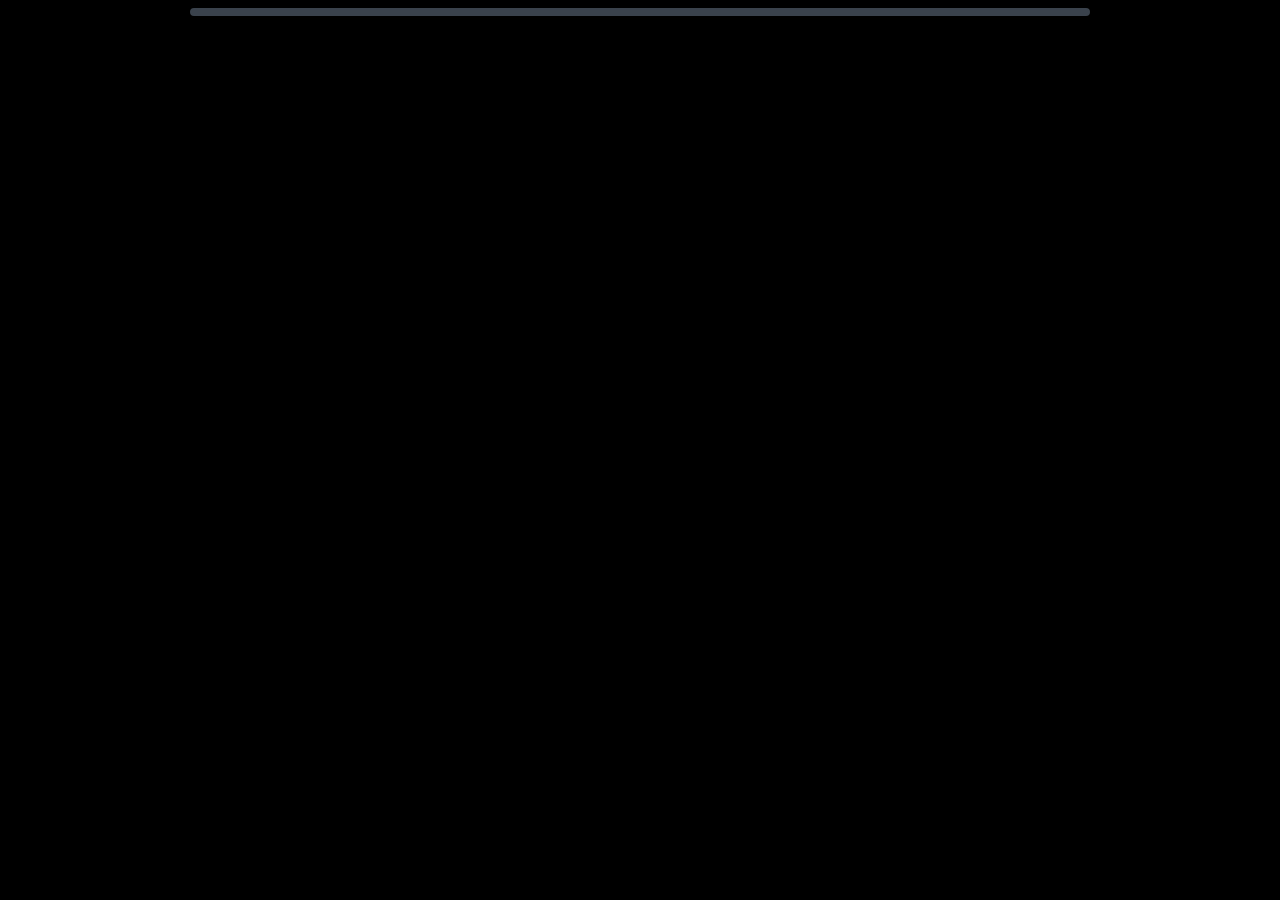
<file: index.html>
<!doctype html>
<html lang="en">
  <head>
    <meta charset="UTF-8" />
    <meta name="viewport" content="width=device-width, initial-scale=1" />
    <link rel="icon" href="resources/images/0_106.png" />
    <link rel="preconnect" href="https://fonts.googleapis.com" />
    <link
      href="https://fonts.googleapis.com/css2?family=Press+Start+2P&display=swap"
      rel="stylesheet"
    />
    <link rel="stylesheet" href="css/base.css" />
    <link rel="stylesheet" href="css/battle.css" />
    <link rel="stylesheet" href="css/field.css" />
    <link rel="stylesheet" href="css/menus.css" />
    <link rel="stylesheet" href="css/responsive.css" />
  </head>
  <body>
    <div id="gb">
      <div id="screen">
        <div id="scene">
          <canvas id="fieldCv" width="480" height="320"></canvas>

          <div id="battle" class="hidden">
            <div id="enemySprite" class="sprite">
              <img alt="" /><span class="zzz">Z z</span>
            </div>
            <div id="playerSprite" class="sprite"><img alt="" /></div>
            <div id="enemyBox" class="ibox">
              <div class="nm">
                <span id="eName"></span><span class="lv" id="eRank"></span>
              </div>
              <div class="hpr">
                <b>HP</b>
                <div class="trk"><div class="fill" id="eHp"></div></div>
              </div>
              <div class="parts" id="eParts"></div>
              <div class="chips" id="eChips"></div>
            </div>
            <div id="playerBox" class="ibox">
              <div class="nm">
                <span>HUNTER <span class="lv" id="pWpn"></span></span
                ><span class="balls" id="pBalls"></span>
              </div>
              <div class="hpr">
                <b>HP</b>
                <div class="hpslot"><div class="trk"><div class="fill" id="pHp"></div></div></div>
              </div>
              <div class="sharp">
                <b>EDGE</b>
                <div class="gauge">
                  <span id="pSharpLbl"></span>
                </div>
              </div>
              <div class="gauge">
                <span id="pGauge"></span>
              </div>
              <div class="chips" id="pChips"></div>
            </div>
            <div id="flashFx"></div>
          </div>

          <div id="mini" class="hidden" data-act="fmap"></div>
          <div id="locPop"></div>
          <div id="toast"></div>
          <div id="fDialog" class="hidden" data-act="advance">
            <span id="fmsg"></span><span id="farrow" class="arrow">▼</span>
          </div>
          <div id="fMenu" class="hidden"></div>
          <div id="mapOv" class="hidden"></div>
          <div id="rewardOv" class="hidden"></div>
        </div>
        <div id="panel"></div>
        <div id="trans"></div>
      </div>
    </div>

    <script type="module" src="src/main.js"></script>
  </body>
</html>
</file>
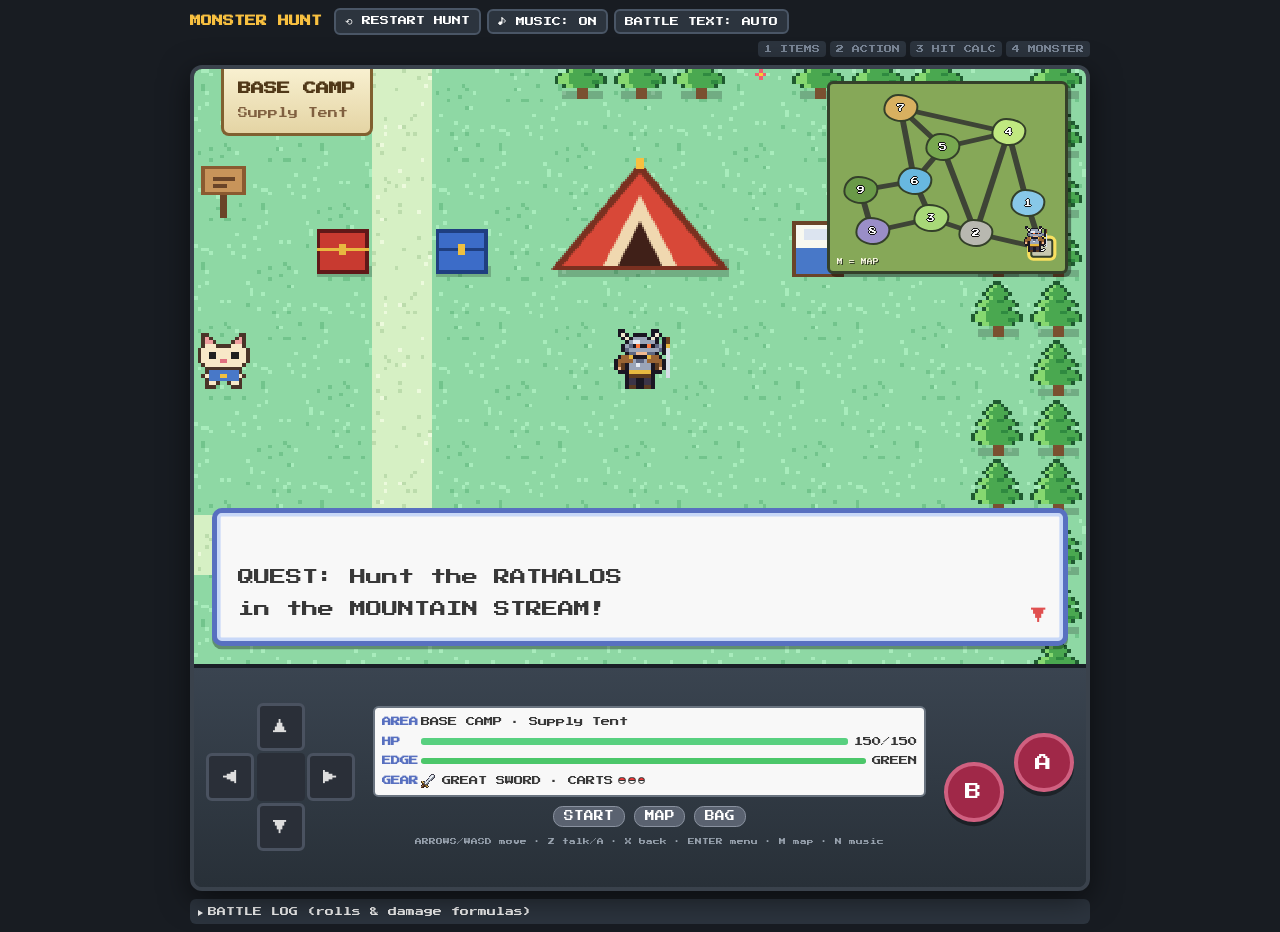
<file: MH_Demo.html>
<!doctype html>
<html lang="en">
  <head>
    <meta charset="UTF-8" />
    <meta name="viewport" content="width=device-width, initial-scale=1" />
    <title>Monster Hunt: Mountain Stream</title>
    <link rel="preconnect" href="https://fonts.googleapis.com" />
    <link
      href="https://fonts.googleapis.com/css2?family=Press+Start+2P&display=swap"
      rel="stylesheet"
    />
    <style>
      /* =====================================================================
   STEP 0 — PRESENTATION (Gen-3 look; cqw = 1% of the game width)
   ===================================================================== */
      * {
        box-sizing: border-box;
      }
      html,
      body {
        margin: 0;
        background: #181c22;
        color: #f0f0f0;
      }
      body {
        font-family: "Press Start 2P", "Courier New", monospace;
        display: flex;
        flex-direction: column;
        align-items: center;
        gap: 8px;
        padding: 8px;
        min-height: 100vh;
      }
      button {
        font-family: inherit;
        cursor: pointer;
      }
      button:disabled {
        cursor: not-allowed;
      }
      .hidden {
        display: none !important;
      }
      img,
      canvas {
        image-rendering: pixelated;
        image-rendering: crisp-edges;
      }
      .pi {
        width: 1.6em;
        height: 1.6em;
        vertical-align: middle;
        flex: none;
      }
      .pi.big {
        width: 2.4em;
        height: 2.4em;
      }

      #topbar {
        width: min(100%, 900px);
        display: flex;
        flex-wrap: wrap;
        gap: 6px;
        align-items: center;
      }
      #topbar h1 {
        font-size: 11px;
        color: #f8c040;
        margin: 0 6px 0 0;
      }
      .tbtn {
        background: #2c343e;
        color: #fff;
        border: 2px solid #4a5666;
        border-radius: 6px;
        padding: 6px 9px;
        font-size: 9px;
      }
      .tbtn:hover {
        border-color: #f8c040;
      }
      #phases {
        margin-left: auto;
        display: flex;
        gap: 4px;
        flex-wrap: wrap;
      }
      .ph {
        padding: 4px 6px;
        border-radius: 4px;
        background: #2c343e;
        color: #7a8696;
        font-size: 8px;
      }
      .ph.on {
        background: #f8c040;
        color: #222;
      }

      #gb {
        width: min(100%, 900px);
        container-type: inline-size;
        border: 4px solid #3a424c;
        border-radius: 12px;
        overflow: hidden;
        background: #283038;
        box-shadow: 0 8px 30px #0008;
        user-select: none;
        -webkit-user-select: none;
      }
      #screen {
        position: relative;
        aspect-ratio: 3/2;
        overflow: hidden;
        font-size: clamp(7px, 1.75cqw, 16px);
        background: #101418;
      }
      #fieldCv {
        position: absolute;
        inset: 0;
        width: 100%;
        height: 100%;
        display: block;
      }

      /* ---------- Battle scene (background is a pixel canvas baked per area theme) ---------- */
      #battle {
        position: absolute;
        inset: 0;
        z-index: 2;
        overflow: hidden;
        background: #68a0c8 0 0/100% 100% no-repeat;
      }
      .sprite {
        position: absolute;
        line-height: 0;
      }
      .sprite img {
        width: 100%;
        display: block;
      }
      #enemySprite {
        left: 56%;
        bottom: 55%;
        width: 37.5%;
        z-index: 2;
      }
      #enemySprite.small {
        left: 64%;
        width: 22%;
      }
      #playerSprite {
        left: 6%;
        bottom: -4%;
        width: 34%;
        z-index: 3;
      }
      #playerSprite.chg1 img {
        filter: drop-shadow(0 0 0.15em #ffd040) drop-shadow(0 0 0.3em #ffd040);
      }
      #playerSprite.chg2 img {
        filter: drop-shadow(0 0 0.2em #ff8020) drop-shadow(0 0 0.5em #ff3000);
      }
      #playerSprite.chg2 {
        animation: pulse 0.5s infinite;
      }
      #playerSprite.guard img {
        filter: drop-shadow(0 0 0.3em #60a0ff);
      }
      #enemySprite.trapped img {
        filter: drop-shadow(0 0 0.2em #ffe040) drop-shadow(0 0 0.4em #ffe040);
      }
      #enemySprite.trapped {
        animation: zap 0.2s infinite;
      }
      #enemySprite.corpse img {
        transform: translateY(10%) rotate(6deg) scaleY(0.85);
        filter: grayscale(0.6) brightness(0.8);
        transition:
          transform 0.6s,
          filter 0.6s;
      }
      .zzz {
        position: absolute;
        right: 5%;
        top: 0;
        font-size: 1.4em;
        line-height: 1;
        color: #4050b0;
        text-shadow: 0.1em 0.1em 0 #fff;
        animation: zzz 1.8s infinite;
      }
      .gone {
        visibility: hidden;
      }

      .ibox {
        position: absolute;
        z-index: 4;
        background: linear-gradient(#f8f8e8, #e8ecd0);
        color: #383838;
        border: 0.28em solid #48505a;
        box-shadow:
          inset 0 0 0 0.18em #b8c0a0,
          0.25em 0.25em 0 #0003;
        padding: 0.6em 0.9em;
      }
      #enemyBox {
        left: 3%;
        top: 5%;
        width: 46%;
        border-radius: 0.3em 1.4em 0.3em 1.4em;
      }
      #playerBox {
        right: 2%;
        bottom: 3%;
        width: 46%;
        border-radius: 1.4em 0.3em 1.4em 0.3em;
      }
      .nm {
        display: flex;
        justify-content: space-between;
        align-items: center;
        font-size: 1.05em;
        margin-bottom: 0.4em;
        gap: 0.4em;
      }
      .lv {
        font-size: 0.75em;
        color: #586068;
      }
      .hpr {
        display: flex;
        align-items: center;
        gap: 0.35em;
        background: #48505a;
        border-radius: 0.5em;
        padding: 0.18em 0.3em 0.18em 0.5em;
      }
      .hpr b {
        color: #f8b800;
        font-size: 0.7em;
      }
      .trk {
        flex: 1;
        height: 0.6em;
        background: #5a6860;
        border-radius: 0.25em;
        overflow: hidden;
        position: relative;
        box-shadow: inset 0 0.12em 0 #0004;
      }
      .fill {
        height: 100%;
        width: 100%;
        transition:
          width 0.7s ease,
          background-color 0.3s;
        box-shadow: inset 0 0.15em 0 #fff6;
      }
      .hpnum {
        text-align: right;
        font-size: 1em;
        margin: 0.35em 0.2em 0.25em;
      }
      .parts {
        display: grid;
        grid-template-columns: repeat(4, 1fr);
        gap: 0.45em;
        margin-top: 0.45em;
      }
      .pt span {
        display: block;
        font-size: 0.5em;
        margin-bottom: 0.2em;
      }
      .pt .trk {
        height: 0.4em;
      }
      .pt.brk span {
        color: #c03030;
        text-decoration: line-through;
      }
      .sharp {
        display: flex;
        align-items: center;
        gap: 0.35em;
      }
      .sharp b {
        font-size: 0.55em;
        color: #48505a;
      }
      .sharp .trk {
        height: 0.42em;
        background: #3a4440;
      }
      .sharp .trk i {
        position: absolute;
        top: 0;
        bottom: 0;
        width: 0.12em;
        background: #000a;
      }
      .gauge {
        font-size: 0.55em;
        margin-top: 0.5em;
        display: flex;
        justify-content: space-between;
        gap: 0.4em;
        align-items: center;
      }
      .pip {
        display: inline-block;
        width: 0.95em;
        height: 0.95em;
        border-radius: 50%;
        background: #c8ccb8;
        border: 0.12em solid #48505a;
        vertical-align: middle;
        margin-left: 0.15em;
      }
      .pip.on {
        background: #f8a020;
      }
      .balls {
        display: inline-flex;
        gap: 0.25em;
        align-items: center;
      }
      .ball {
        display: inline-block;
        width: 0.8em;
        height: 0.8em;
        border-radius: 50%;
        border: 0.1em solid #303030;
        background: linear-gradient(
          #e83838 0 44%,
          #303030 44% 56%,
          #f8f8f8 56%
        );
      }
      .ball.used {
        background: #9a9a9a;
        opacity: 0.55;
      }
      .chips {
        display: flex;
        flex-wrap: wrap;
        gap: 0.3em;
        margin-top: 0.4em;
        min-height: 0.9em;
      }
      .chip {
        font-size: 0.55em;
        padding: 0.3em 0.45em;
        border-radius: 0.3em;
        color: #fff;
        line-height: 1;
      }
      .c-slp {
        background: #9068c0;
      }
      .c-bln {
        background: #c89818;
      }
      .c-pnt {
        background: #e05090;
      }
      .c-cut {
        background: #906040;
      }
      .c-crk {
        background: #b04838;
      }
      .c-stun {
        background: #d06020;
      }
      .c-mgt {
        background: #d04040;
      }
      .c-grd {
        background: #4870c0;
      }
      .c-fs {
        background: #30a0a0;
      }
      .c-trap {
        background: #b89010;
      }
      .c-tq {
        background: #6a58a8;
      }
      .c-cap {
        background: #401818;
      }
      .pop {
        position: absolute;
        z-index: 7;
        font-size: 1.7em;
        color: #fff;
        pointer-events: none;
        white-space: nowrap;
        text-shadow:
          0.12em 0.12em 0 #c02020,
          -0.06em -0.06em 0 #c02020;
        animation: floatUp 0.9s forwards;
      }
      .pop.heal {
        text-shadow:
          0.12em 0.12em 0 #208040,
          -0.06em -0.06em 0 #208040;
      }
      .pop.loot {
        font-size: 0.9em;
        text-shadow:
          0.12em 0.12em 0 #806010,
          -0.06em -0.06em 0 #806010;
        animation-duration: 1.4s;
      }
      #flashFx {
        position: absolute;
        inset: 0;
        background: #fff;
        opacity: 0;
        pointer-events: none;
        z-index: 6;
      }
      #flashFx.flashing {
        animation: flashfx 0.7s;
      }

      /* ---------- Field overlays ---------- */
      #locPop {
        position: absolute;
        left: 3%;
        top: 0;
        z-index: 5;
        background: linear-gradient(#f8f0d0, #e4d4a4);
        color: #503818;
        border: 0.3em solid #806030;
        border-top: none;
        border-radius: 0 0 0.6em 0.6em;
        padding: 0.7em 1.1em;
        font-size: 0.85em;
        line-height: 1.7;
        transform: translateY(-110%);
        transition: transform 0.35s;
        pointer-events: none;
      }
      #locPop small {
        font-size: 0.75em;
        color: #806040;
      }
      #locPop.show {
        transform: none;
      }
      #toast {
        position: absolute;
        left: 50%;
        bottom: 4%;
        transform: translateX(-50%);
        z-index: 5;
        background: #000c;
        color: #fff;
        font-size: 0.62em;
        padding: 0.7em 0.9em;
        border-radius: 0.4em;
        opacity: 0;
        transition: opacity 0.3s;
        max-width: 70%;
        line-height: 1.7;
        white-space: pre-line;
        pointer-events: none;
        text-align: center;
      }
      #toast.show {
        opacity: 1;
      }
      #fDialog {
        position: absolute;
        left: 2%;
        right: 2%;
        bottom: 3%;
        z-index: 8;
        background: #f8f8f8;
        color: #383838;
        border: 0.35em solid #5870c0;
        box-shadow:
          inset 0 0 0 0.22em #c8d8f8,
          0 0.2em 0 #0005;
        border-radius: 0.6em;
        padding: 0.9em 1.3em;
        min-height: 6.2em;
        font-size: 1.05em;
        line-height: 2;
        white-space: pre-line;
        cursor: pointer;
      }
      #fMenu {
        position: absolute;
        right: 2%;
        top: 3%;
        z-index: 9;
        max-height: 94%;
        overflow: auto;
      }
      #fMenu.yn {
        top: auto;
        bottom: 32%;
        right: 3%;
      }
      .menu {
        background: #f8f8f8;
        color: #383838;
        border: 0.35em solid #5870c0;
        border-radius: 0.6em;
        box-shadow: inset 0 0 0 0.22em #c8d8f8;
        padding: 0.5em;
        display: flex;
        flex-direction: column;
        gap: 0.1em;
        min-width: 12em;
        max-width: 62cqw;
        line-height: 1.8;
        font-size: 0.9em;
      }
      .mh {
        font-size: 0.8em;
        color: #5870c0;
        border-bottom: 0.15em solid #c8d8f8;
        margin-bottom: 0.3em;
        padding-bottom: 0.2em;
      }
      .mi {
        background: none;
        border: none;
        text-align: left;
        font-size: 1em;
        color: #383838;
        padding: 0.35em 0.5em 0.35em 1.6em;
        position: relative;
        border-radius: 0.3em;
        line-height: 1.4;
        display: flex;
        gap: 0.6em;
        align-items: center;
      }
      .mi.focus {
        background: #eef2fa;
      }
      .mi.focus::before {
        content: "▶";
        position: absolute;
        left: 0.4em;
        color: #e05050;
      }
      .mi:disabled {
        color: #b0b0b0;
      }
      .mi:disabled img {
        filter: grayscale(1);
        opacity: 0.5;
      }
      .mi .q {
        margin-left: auto;
      }
      .mdesc {
        font-size: 0.68em;
        color: #606878;
        border-top: 0.15em solid #c8d8f8;
        margin-top: 0.3em;
        padding-top: 0.5em;
        min-height: 3.4em;
        line-height: 1.7;
      }

      /* ---------- Always-on minimap (field only) ---------- */
      #mini {
        position: absolute;
        top: 2%;
        right: 2%;
        width: 27%;
        aspect-ratio: 5/4;
        z-index: 5;
        background: #86a858;
        border: 0.25em solid #34402a;
        border-radius: 0.4em;
        box-shadow: 0.2em 0.2em 0 #0006;
        overflow: hidden;
        cursor: pointer;
      }
      #mini svg {
        position: absolute;
        inset: 0;
        width: 100%;
        height: 100%;
      }
      .mblob {
        position: absolute;
        width: 15%;
        height: 15%;
        transform: translate(-50%, -50%);
        border: 0.15em solid #34402a;
        border-radius: 42% 58% 48% 52%/55% 45% 55% 45%;
      }
      .mblob.camp {
        width: 10%;
        height: 10%;
        border-radius: 0.2em;
      }
      .mblob.cur {
        box-shadow: 0 0 0 0.2em #f8e060;
      }
      .mnum {
        position: absolute;
        transform: translate(-50%, -50%);
        font-size: 0.5em;
        color: #fff;
        z-index: 2;
        text-shadow:
          0.12em 0 #111,
          -0.12em 0 #111,
          0 0.12em #111,
          0 -0.12em #111;
      }
      .mmk {
        position: absolute;
        width: 11%;
        transform: translate(-50%, -85%);
        z-index: 3;
      }
      .mmk.mon {
        width: 22%;
        animation: mkbob 0.5s infinite alternate;
      }
      .mtag {
        position: absolute;
        left: 3%;
        bottom: 3%;
        font-size: 0.36em;
        color: #f8f8e0;
        z-index: 4;
        text-shadow: 0.12em 0.12em 0 #2a3420;
      }

      /* ---------- Full map overlay (Mountain Stream) ---------- */
      #mapOv {
        position: absolute;
        inset: 0;
        z-index: 10;
        background: #5e7c3c;
        display: flex;
        padding: 2%;
        gap: 2%;
      }
      .mapL {
        position: relative;
        flex: 1;
        background: #86a858;
        border: 0.3em solid #34402a;
        border-radius: 0.4em;
        overflow: hidden;
      }
      .mapL svg {
        position: absolute;
        inset: 0;
        width: 100%;
        height: 100%;
      }
      .mapTitle {
        position: absolute;
        top: 2%;
        left: 50%;
        transform: translateX(-50%);
        font-size: 1.15em;
        color: #f8f8e0;
        z-index: 4;
        white-space: nowrap;
        text-shadow:
          0.1em 0 #2a3420,
          -0.1em 0 #2a3420,
          0 0.1em #2a3420,
          0 -0.1em #2a3420;
      }
      .blob {
        position: absolute;
        width: 13%;
        height: 15%;
        transform: translate(-50%, -50%);
        border: 0.22em solid #34402a;
        border-radius: 42% 58% 48% 52%/55% 45% 55% 45%;
        box-shadow: inset 0 0 0 0.25em #ffffff30;
      }
      .blob.camp {
        width: 8%;
        height: 10%;
        border-radius: 0.4em;
      }
      .anum {
        position: absolute;
        transform: translate(-50%, -50%);
        font-size: 1.5em;
        color: #fff;
        z-index: 2;
        text-shadow:
          0.12em 0 #111,
          -0.12em 0 #111,
          0 0.12em #111,
          0 -0.12em #111;
      }
      .anum.cur {
        color: #f8e060;
      }
      .gics {
        position: absolute;
        transform: translate(-50%, -50%);
        white-space: nowrap;
        z-index: 2;
        display: flex;
        gap: 0.1em;
      }
      .gics img {
        width: 1.3em;
        height: 1.3em;
      }
      .mk {
        position: absolute;
        width: 6%;
        transform: translate(-50%, -90%);
        z-index: 3;
        animation: mkbob 0.5s infinite alternate;
      }
      .mk.mon {
        width: 11%;
      }
      .mk.npc {
        width: 4%;
        animation: none;
      }
      .legend {
        width: 26%;
        background: #d8e8b0;
        color: #283818;
        border: 0.3em solid #34402a;
        border-radius: 0.4em;
        padding: 0.6em;
        font-size: 0.55em;
        line-height: 2;
        overflow: auto;
        display: flex;
        flex-direction: column;
      }
      .legend div {
        display: flex;
        align-items: center;
        gap: 0.5em;
      }
      .lgh {
        font-size: 1.4em;
        justify-content: center;
        border-bottom: 0.2em solid #34402a;
        margin-bottom: 0.3em;
      }
      .lgs {
        margin-top: 0.5em;
        padding-top: 0.4em;
        border-top: 0.2em solid #34402a;
        line-height: 1.9;
        display: block !important;
      }
      .legend .mi {
        font-size: 1.3em;
        margin-top: auto;
        background: #f8f8f8;
        border: 0.15em solid #34402a;
      }

      /* ---------- Rewards / storage overlay (Monster Hunter style) ---------- */
      #rewardOv {
        position: absolute;
        inset: 0;
        z-index: 12;
        background: linear-gradient(#2c2218, #120d08);
        color: #f0e0b0;
        padding: 3%;
        display: flex;
        flex-direction: column;
        gap: 2%;
        font-size: 0.8em;
      }
      .rhead {
        display: flex;
        justify-content: space-between;
        align-items: flex-end;
        gap: 1em;
        border-bottom: 0.2em solid #c8a050;
        padding-bottom: 0.5em;
        flex-wrap: wrap;
      }
      .rhead h3 {
        margin: 0;
        color: #f8c850;
        font-size: 1.5em;
        text-shadow: 0.1em 0.1em 0 #603010;
      }
      .rhead.fail h3 {
        color: #f07050;
      }
      .rhead span {
        font-size: 0.75em;
        color: #c8a878;
        line-height: 1.6;
      }
      .rbody {
        flex: 1;
        overflow: auto;
        padding-right: 0.4em;
      }
      .rsec h4 {
        margin: 0.6em 0 0.4em;
        font-size: 0.75em;
        color: #c8a878;
        letter-spacing: 0.05em;
      }
      .rsec.bonus h4 {
        color: #f8e070;
      }
      .rgrid {
        display: grid;
        grid-template-columns: repeat(3, 1fr);
        gap: 0.4em;
      }
      .slot {
        background: #3a2e20;
        border: 0.15em solid #6a5236;
        border-radius: 0.3em;
        padding: 0.35em 0.5em;
        font-size: 0.68em;
        display: flex;
        gap: 0.5em;
        align-items: center;
        line-height: 1.5;
        animation: slotIn 0.35s backwards;
      }
      .slot .iname {
        flex: 1;
        min-width: 0;
      }
      .slot small {
        font-size: 0.75em;
        opacity: 0.7;
      }
      .r1 {
        border-color: #8a8a8a;
      }
      .r2 {
        border-color: #6aa050;
      }
      .r3 {
        border-color: #4a88c0;
      }
      .r4 {
        border-color: #c09030;
      }
      .r5 {
        border-color: #c060b0;
      }
      .r6 {
        border-color: #e05038;
      }
      .zen {
        margin-top: 0.8em;
        font-size: 0.85em;
        color: #f8e0a0;
        line-height: 1.8;
      }
      .zen small {
        font-size: 0.75em;
        color: #c8a878;
      }
      .ftxt {
        line-height: 2;
        font-size: 0.9em;
      }
      .rbtns {
        display: flex;
        gap: 0.6em;
        justify-content: center;
        align-items: center;
        flex-wrap: wrap;
      }
      .rbtn {
        background: #c89a40;
        color: #201408;
        border: 0.2em solid #f0d080;
        border-radius: 0.4em;
        padding: 0.7em 1em;
        font-size: 0.85em;
      }
      .rbtn:hover {
        filter: brightness(1.12);
      }
      .rbtn.big {
        font-size: 1.1em;
        padding: 0.9em 2em;
        animation: pulse 1s infinite;
      }
      .rbtn.alt {
        background: #5a4a34;
        color: #f0e0b0;
        border-color: #9a8058;
      }
      .boxed {
        width: 100%;
        text-align: center;
        color: #a8f0a0;
        font-size: 0.8em;
        margin-bottom: 0.3em;
        line-height: 1.7;
      }

      /* ---------- Transitions ---------- */
      #trans {
        position: absolute;
        inset: 0;
        z-index: 20;
        pointer-events: none;
        opacity: 0;
        background: #000;
      }
      #trans.fadeIn {
        animation: tIn 0.26s forwards;
      }
      #trans.fadeOut {
        animation: tOut 0.26s forwards;
      }
      #trans.battle {
        animation: battleT 1s forwards;
      }

      /* ---------- Bottom panel ---------- */
      #panel {
        display: flex;
        gap: 1.2cqw;
        padding: 1.4cqw;
        min-height: clamp(150px, 25cqw, 230px);
        background: linear-gradient(#3a4450, #283038);
        font-size: clamp(9px, 1.7cqw, 15px);
        border-top: 0.3em solid #1a1f26;
      }
      .tb {
        flex: 1;
        position: relative;
        background: #f8f8f8;
        color: #383838;
        border: 0.35em solid #6a7480;
        box-shadow: inset 0 0 0 0.22em #d8dee6;
        border-radius: 0.7em;
        padding: 1em 1.3em;
        line-height: 2;
        min-width: 0;
      }
      .tb.adv {
        cursor: pointer;
      }
      #msg {
        white-space: pre-line;
      }
      .tb .sub {
        font-size: 0.62em;
        color: #788090;
        line-height: 1.7;
        margin-top: 0.5em;
      }
      .arrow {
        position: absolute;
        right: 1em;
        bottom: 0.5em;
        color: #e05050;
        opacity: 0;
        animation: bobA 0.5s infinite alternate;
      }
      .arrow.show {
        opacity: 1;
      }
      .cmds {
        width: 48%;
        display: grid;
        grid-template-columns: 1fr 1fr;
        gap: 0.7em;
      }
      .cmd {
        border-radius: 1.4em;
        border: 0.3em solid;
        color: #fff;
        font-size: 1.2em;
        text-shadow: 0.1em 0.1em 0 #0007;
        box-shadow:
          inset 0 -0.35em 0 #0003,
          0 0.2em 0 #0004;
        padding: 0.45em 0.3em;
        transition:
          transform 0.08s,
          filter 0.1s;
        line-height: 1.3;
      }
      .cmd:hover:not(:disabled) {
        filter: brightness(1.12);
        transform: translateY(-0.08em);
      }
      .cmd:active:not(:disabled) {
        transform: translateY(0.1em);
      }
      .cmd:disabled {
        filter: grayscale(0.85) brightness(0.7);
      }
      .cmd small {
        display: block;
        font-size: 0.5em;
        margin-top: 0.4em;
        opacity: 0.95;
      }
      .k-fight {
        background: #e85868;
        border-color: #f8b8c0;
      }
      .k-bag {
        background: #e8a030;
        border-color: #f8d898;
      }
      .k-map {
        background: #50b058;
        border-color: #a8e0a8;
      }
      .k-run {
        background: #4878d8;
        border-color: #a8c8f8;
      }
      .k-head {
        background: #d05050;
        border-color: #f0a8a8;
      }
      .k-body {
        background: #c88838;
        border-color: #f0d0a0;
      }
      .k-legs {
        background: #4a9a4a;
        border-color: #a8d8a8;
      }
      .k-tail {
        background: #7058c0;
        border-color: #c0b0f0;
      }
      .back {
        grid-column: 1/-1;
        font-size: 0.85em;
        border-radius: 0.8em;
        background: #68707a;
        border-color: #a8b0b8;
        padding: 0.35em;
      }
      .carvebtn {
        font-size: 1.6em;
        grid-column: 1/-1;
        grid-row: span 2;
        animation: pulse 1s infinite;
      }
      .movebox {
        flex: 1.6;
        background: #f8f8f8;
        border: 0.35em solid #6a7480;
        border-radius: 0.7em;
        display: grid;
        grid-template-columns: 1fr 1fr;
        gap: 0.3em;
        padding: 0.5em;
        box-shadow: inset 0 0 0 0.22em #d8dee6;
      }
      .mv {
        background: none;
        border: none;
        color: #383838;
        font-size: 0.85em;
        text-align: left;
        padding: 0.45em 0.4em 0.45em 1.5em;
        position: relative;
        border-radius: 0.4em;
        line-height: 1.5;
      }
      .mv:hover:not(:disabled) {
        background: #eef2fa;
      }
      .mv:hover:not(:disabled)::before {
        content: "▶";
        position: absolute;
        left: 0.35em;
        color: #e05050;
      }
      .mv:disabled {
        color: #b0b0b0;
      }
      .mv small {
        display: block;
        font-size: 0.7em;
        color: #788090;
      }
      .minfo {
        flex: 1;
        background: #f8f8f8;
        color: #383838;
        border: 0.35em solid #6a7480;
        border-radius: 0.7em;
        padding: 0.7em 0.8em;
        display: flex;
        flex-direction: column;
        gap: 0.4em;
        font-size: 0.75em;
        line-height: 1.6;
        box-shadow: inset 0 0 0 0.22em #d8dee6;
      }
      #mInfo {
        flex: 1;
      }
      .minfo .desc {
        font-size: 0.8em;
        color: #606878;
      }
      .minfo .back {
        font-size: 1.1em;
        color: #fff;
      }
      .yn {
        width: 24%;
        display: flex;
        flex-direction: column;
        gap: 0.6em;
      }
      .yn button {
        flex: 1;
        font-size: 1.2em;
        background: #f8f8f8;
        color: #383838;
        border: 0.35em solid #6a7480;
        border-radius: 0.7em;
        box-shadow: inset 0 0 0 0.22em #d8dee6;
      }
      .yn button:hover {
        background: #f8e8a0;
      }
      .yn button:hover::before {
        content: "▶ ";
        color: #e05050;
      }
      .baglist {
        width: 54%;
        display: grid;
        grid-template-columns: 1fr 1fr;
        gap: 0.4em;
      }
      .it {
        background: #f8f0d8;
        color: #383838;
        border: 0.3em solid #b08838;
        border-radius: 0.7em;
        font-size: 0.6em;
        text-align: left;
        padding: 0.25em 0.5em;
        display: flex;
        align-items: center;
        gap: 0.5em;
      }
      .it .q {
        margin-left: auto;
      }
      .it:hover:not(:disabled) {
        background: #f8e090;
      }
      .it:disabled {
        opacity: 0.4;
      }

      /* Field control pad (GBA-like) */
      #fpad {
        flex: 1;
        display: grid;
        grid-template-columns: auto 1fr auto;
        align-items: center;
        gap: 2cqw;
      }
      .dpad {
        display: grid;
        grid-template-columns: repeat(3, 3.2em);
        grid-template-rows: repeat(3, 3.2em);
        gap: 0.15em;
      }
      .dpad button {
        background: #2a2f38;
        color: #ddd;
        border: 0.2em solid #4a5260;
        border-radius: 0.4em;
        font-size: 1em;
        touch-action: none;
      }
      .dpad button.on {
        background: #f8c040;
        color: #222;
      }
      .dpad [data-dir="up"] {
        grid-column: 2;
        grid-row: 1;
      }
      .dpad [data-dir="left"] {
        grid-column: 1;
        grid-row: 2;
      }
      .dpad [data-dir="right"] {
        grid-column: 3;
        grid-row: 2;
      }
      .dpad [data-dir="down"] {
        grid-column: 2;
        grid-row: 3;
      }
      .dpad .dc {
        grid-column: 2;
        grid-row: 2;
        background: #2a2f38;
        border-radius: 0.3em;
      }
      .fmid {
        display: flex;
        flex-direction: column;
        gap: 0.6em;
        min-width: 0;
      }
      .fstat {
        background: #f8f8f8;
        color: #383838;
        border: 0.3em solid #6a7480;
        border-radius: 0.6em;
        padding: 0.5em 0.8em;
        font-size: 0.62em;
        line-height: 2.1;
      }
      .srow {
        display: flex;
        align-items: center;
        gap: 0.6em;
        white-space: nowrap;
        overflow: hidden;
      }
      .srow b {
        width: 3.6em;
        flex: none;
        color: #5870c0;
      }
      .mbar {
        flex: 1;
        height: 0.7em;
        background: #5a6860;
        border-radius: 0.3em;
        overflow: hidden;
        display: block;
      }
      .mbar i {
        display: block;
        height: 100%;
        transition: width 0.5s;
      }
      .ss {
        display: flex;
        gap: 0.6em;
        justify-content: center;
      }
      .ss button {
        background: #5a6270;
        color: #fff;
        border: 0.2em solid #8a92a0;
        border-radius: 1em;
        padding: 0.45em 1em;
        font-size: 0.65em;
      }
      .keys {
        font-size: 0.45em;
        color: #9aa4b0;
        text-align: center;
        line-height: 1.9;
      }
      .abtns {
        display: flex;
        gap: 0.7em;
        align-items: flex-start;
      }
      .ab {
        width: 3.6em;
        height: 3.6em;
        border-radius: 50%;
        background: #a02848;
        color: #fff;
        border: 0.25em solid #d06080;
        font-size: 1.1em;
        box-shadow: 0 0.25em 0 #0006;
        touch-action: manipulation;
      }
      .ab.b {
        margin-top: 1.8em;
      }
      .ab:active {
        transform: translateY(0.1em);
      }

      #logWrap {
        width: min(100%, 900px);
        font-size: 9px;
      }
      #logWrap summary {
        cursor: pointer;
        padding: 8px;
        background: #2c343e;
        border-radius: 6px;
      }
      #log {
        max-height: 240px;
        overflow: auto;
        font-family: Consolas, monospace;
        font-size: 12px;
        padding: 8px;
        background: #11151a;
        line-height: 1.5;
      }
      .l-good {
        color: #80e090;
      }
      .l-bad {
        color: #ff8a78;
      }
      .l-warn {
        color: #f0c060;
      }
      .l-dim {
        color: #7a8696;
      }
      .l-turn {
        color: #f8c040;
        font-weight: bold;
        margin-top: 6px;
      }

      /* ---------- Animations ---------- */
      @keyframes blink {
        0%,
        100% {
          opacity: 1;
        }
        50% {
          opacity: 0;
        }
      }
      .a-hit {
        animation: blink 0.12s steps(1) 4;
      }
      @keyframes shake {
        0%,
        100% {
          transform: translateX(0);
        }
        25% {
          transform: translateX(-6%);
        }
        75% {
          transform: translateX(6%);
        }
      }
      .a-shake {
        animation: shake 0.1s 4;
      }
      @keyframes lunge {
        50% {
          transform: translate(25%, -15%);
        }
      }
      .a-lunge {
        animation: lunge 0.35s ease;
      }
      @keyframes elunge {
        50% {
          transform: translate(-25%, 15%);
        }
      }
      .a-elunge {
        animation: elunge 0.35s ease;
      }
      @keyframes fleeOut {
        to {
          transform: translateX(150%);
          opacity: 0;
        }
      }
      .a-flee {
        animation: fleeOut 0.6s forwards;
      }
      @keyframes enterR {
        from {
          transform: translateX(150%);
        }
        to {
          transform: none;
        }
      }
      .a-enter {
        animation: enterR 0.5s ease-out;
      }
      @keyframes enterL {
        from {
          transform: translateX(-150%);
        }
        to {
          transform: none;
        }
      }
      .a-enterL {
        animation: enterL 0.5s ease-out;
      }
      @keyframes faint {
        to {
          transform: translateY(70%);
          opacity: 0;
        }
      }
      .a-faint {
        animation: faint 0.6s forwards;
      }
      @keyframes floatUp {
        from {
          transform: translate(-50%, 0);
          opacity: 1;
        }
        to {
          transform: translate(-50%, -150%);
          opacity: 0;
        }
      }
      @keyframes zzz {
        0% {
          transform: translate(0, 0);
          opacity: 0;
        }
        30% {
          opacity: 1;
        }
        100% {
          transform: translate(0.4em, -0.8em);
          opacity: 0;
        }
      }
      @keyframes bobA {
        to {
          transform: translateY(0.25em);
        }
      }
      @keyframes mkbob {
        to {
          transform: translate(-50%, -110%);
        }
      }
      @keyframes flashfx {
        0% {
          opacity: 0;
        }
        12% {
          opacity: 1;
        }
        100% {
          opacity: 0;
        }
      }
      @keyframes pulse {
        50% {
          transform: scale(1.04);
        }
      }
      @keyframes zap {
        50% {
          transform: translateX(1.5%);
        }
      }
      @keyframes slotIn {
        from {
          opacity: 0;
          transform: translateY(0.6em);
        }
      }
      @keyframes tIn {
        from {
          opacity: 0;
        }
        to {
          opacity: 1;
        }
      }
      @keyframes tOut {
        from {
          opacity: 1;
        }
        to {
          opacity: 0;
        }
      }
      @keyframes battleT {
        0% {
          opacity: 0;
          background: #fff;
        }
        10% {
          opacity: 0.9;
          background: #fff;
        }
        20% {
          opacity: 0;
          background: #fff;
        }
        30% {
          opacity: 0.9;
          background: #fff;
        }
        40% {
          opacity: 0;
          background: #fff;
        }
        50% {
          opacity: 0;
          background: #000;
        }
        100% {
          opacity: 1;
          background: #000;
        }
      }

      @container (max-width:600px) {
        #panel {
          flex-direction: column;
        }
        .cmds,
        .baglist,
        .yn {
          width: 100%;
        }
        .yn {
          flex-direction: row;
          min-height: 3em;
        }
        .movebox,
        .minfo {
          flex: none;
        }
        #enemyBox {
          width: 54%;
        }
        #playerBox {
          width: 56%;
        }
        .rgrid {
          grid-template-columns: 1fr 1fr;
        }
        .legend {
          display: none;
        }
        #fpad {
          gap: 1cqw;
        }
        .dpad {
          grid-template-columns: repeat(3, 2.8em);
          grid-template-rows: repeat(3, 2.8em);
        }
        .keys {
          display: none;
        }
        #mini {
          width: 34%;
        }
      }
    </style>
  </head>
  <body>
    <div id="topbar">
      <h1>MONSTER HUNT</h1>
      <button class="tbtn" data-act="reset">⟲ RESTART HUNT</button>
      <button class="tbtn" data-act="mute" id="muteBtn">♪ MUSIC: ON</button>
      <button class="tbtn" data-act="auto" id="autoBtn">
        BATTLE TEXT: AUTO
      </button>
      <div id="phases">
        <span class="ph" data-p="1">1 ITEMS</span
        ><span class="ph" data-p="2">2 ACTION</span>
        <span class="ph" data-p="3">3 HIT CALC</span
        ><span class="ph" data-p="4">4 MONSTER</span>
      </div>
    </div>

    <div id="gb">
      <div id="screen">
        <canvas id="fieldCv" width="480" height="320"></canvas>

        <div id="battle" class="hidden">
          <div id="enemySprite" class="sprite">
            <img alt="" /><span class="zzz">Z z</span>
          </div>
          <div id="playerSprite" class="sprite"><img alt="" /></div>
          <div id="enemyBox" class="ibox">
            <div class="nm">
              <span id="eName"></span><span class="lv" id="eRank"></span>
            </div>
            <div class="hpr">
              <b>HP</b>
              <div class="trk"><div class="fill" id="eHp"></div></div>
            </div>
            <div class="parts" id="eParts"></div>
            <div class="chips" id="eChips"></div>
          </div>
          <div id="playerBox" class="ibox">
            <div class="nm">
              <span>HUNTER <span class="lv" id="pWpn"></span></span
              ><span class="balls" id="pBalls"></span>
            </div>
            <div class="hpr">
              <b>HP</b>
              <div class="trk"><div class="fill" id="pHp"></div></div>
            </div>
            <div class="hpnum" id="pHpNum"></div>
            <div class="sharp">
              <b>EDGE</b>
              <div class="trk">
                <div class="fill" id="pSharp"></div>
                <i></i><i></i>
              </div>
            </div>
            <div class="gauge">
              <span id="pGauge"></span><span id="pSharpLbl"></span>
            </div>
            <div class="chips" id="pChips"></div>
          </div>
          <div id="flashFx"></div>
        </div>

        <div id="mini" class="hidden" data-act="fmap"></div>
        <div id="locPop"></div>
        <div id="toast"></div>
        <div id="fDialog" class="hidden" data-act="advance">
          <span id="fmsg"></span><span id="farrow" class="arrow">▼</span>
        </div>
        <div id="fMenu" class="hidden"></div>
        <div id="mapOv" class="hidden"></div>
        <div id="rewardOv" class="hidden"></div>
        <div id="trans"></div>
      </div>
      <div id="panel"></div>
    </div>

    <details id="logWrap">
      <summary>BATTLE LOG (rolls &amp; damage formulas)</summary>
      <div id="log"></div>
    </details>

    <script>
      "use strict";
      /* =====================================================================
   STEP 1 — UTILITIES
   ===================================================================== */
      const $ = (id) => document.getElementById(id);
      const rand = (a, b) => Math.random() * (b - a) + a;
      const randInt = (a, b) => Math.floor(Math.random() * (b - a + 1)) + a;
      const pick = (arr) => arr[Math.floor(Math.random() * arr.length)];
      const clamp = (v, lo, hi) => Math.max(lo, Math.min(hi, v));
      const sleep = (ms) => new Promise((r) => setTimeout(r, ms));
      class Abort extends Error {} // thrown to cancel an in-progress sequence after a restart

      // Seeded RNG (mulberry32): the same seed always builds the same area layout
      function rng32(seed) {
        return function () {
          seed |= 0;
          seed = (seed + 0x6d2b79f5) | 0;
          let t = Math.imul(seed ^ (seed >>> 15), 1 | seed);
          t = (t + Math.imul(t ^ (t >>> 7), 61 | t)) ^ t;
          return ((t ^ (t >>> 14)) >>> 0) / 4294967296;
        };
      }
      // Weighted loot roll. Table rows: [name, weight, rarity]
      function weighted(table, rnd = Math.random) {
        const total = table.reduce((s, e) => s + e[1], 0);
        let r = rnd() * total;
        for (const e of table) {
          r -= e[1];
          if (r < 0) return { name: e[0], rar: e[2] || 1 };
        }
        const e = table[table.length - 1];
        return { name: e[0], rar: e[2] || 1 };
      }

      /* =====================================================================
   STEP 2 — TUNING CONSTANTS
   ===================================================================== */
      const CONFIG = {
        PLAYER_MAX_HP: 150,
        MAX_CARTS: 3,
        MAX_ITEMS_PER_TURN: 3,
        // Sharpness (PP equivalent), 40 points:
        //   Green 26–40: DMG ×1.2, Hit +10 | Yellow 13–25: ×1.0 | Red 0–12: BOUNCE ×0.5, Hit −10, 5% max-HP recoil
        SHARP_MAX: 40,
        SHARP_GREEN: 26,
        SHARP_YELLOW: 13,
        BOUNCE_RECOIL_PCT: 0.05,
        OVERALL_HIT: 90,
        MONSTER_HIT: 60,
        MONSTER_HIT_FLASHED: 30,
        MIGHT_MULT: 1.25,
        WAKE_MULT: 2,
        GUARD_TAKEN: 0.4,
        HEAVY_INTERRUPT_CHANCE: 0.3,
        FLEE_MIN: 4,
        FLEE_MAX: 6,
        FLEE_CHANCE: 0.5,
        LOW_HP_FLEE: 0.25,
        LOW_HP_FLEE_CHANCE: 0.4,
        REST_HEAL_PCT: 0.03,
        SLEEP_CHANCE: 0.35,
        NEST_SLEEP_CHANCE: 0.8,
        WAKE_AFTER: 6,
        ROAM_CHANCE: 0.5,
        TAIL_ATK_MULT: 0.75,
        BODY_CRACK_MULT: 1.1,
        CAPTURE_PCT: 0.25,
        TRAP_TURNS_FIRST: 3,
        TRAP_TURNS_AFTER: 2,
        TRAP_HIT_BONUS: 25,
        TRANQ_NEEDED: 2,
        CARVES: 3,
        SMALL_CARVES: 1,
        MAIN_REWARDS: 4,
        CAPTURE_MAIN_REWARDS: 5,
        CAPTURE_BONUS: 3,
        CAPTURE_ZENNY_MULT: 1.2,
        // Field movement (ms per tile). Monsters chasing you are FASTER than you.
        MOVE_MS: 150,
        BOSS_CHASE_MS: 95,
        SMALL_CHASE_MS: 115,
        WANDER_MS: 320,
        ESCAPE_CHANCE: 0.75,
        GRACE_MS: 2500,
        BOSS_AGGRO: 5,
        GATHER_USES: 2,
        START_ZENNY: 1500,
        TEXT_SPEED: 14,
        AUTO_ADVANCE: 900,
        AUTO: true,
      };
      const CHARGE_MULT = [1, 2, 3]; // Great Sword: Charge, Charge, then Release on turn 3 = Lv3 (3×)

      /* =====================================================================
   STEP 3 — COMBAT DATA
   ===================================================================== */
      function getSharp(s) {
        if (s >= CONFIG.SHARP_GREEN)
          return {
            name: "GREEN",
            color: "#4cc76a",
            text: "#208838",
            dmg: 1.2,
            hit: 10,
            bounce: false,
          };
        if (s >= CONFIG.SHARP_YELLOW)
          return {
            name: "YELLOW",
            color: "#e6c84a",
            text: "#9a7a00",
            dmg: 1.0,
            hit: 0,
            bounce: false,
          };
        return {
          name: "RED",
          color: "#e0503a",
          text: "#c03020",
          dmg: 0.5,
          hit: -10,
          bounce: true,
        };
      }
      const ATTACK_TYPES = ["attack", "release", "counter", "finisher"];
      const isAttack = (mv) => ATTACK_TYPES.includes(mv.type);

      const WEAPONS = {
        greatsword: {
          name: "GREAT SWORD",
          short: "GS",
          blurb: "Slow but massive. Charge up to 3x damage and GUARD.",
          moves: [
            {
              id: "gs_slash",
              name: "OVERHEAD SLASH",
              type: "attack",
              tag: "SLASH",
              power: 24,
              acc: 0,
              sharp: 2,
              desc: "A reliable, heavy downward slash.",
            },
            {
              id: "gs_charge",
              name: "CHARGE",
              type: "charge",
              tag: "CHARGE",
              sharp: 0,
              desc: "Spend the turn charging. Holds up to Lv2.",
            },
            {
              id: "gs_release",
              name: "CHARGED SLASH",
              type: "release",
              tag: "SLASH",
              power: 24,
              acc: -5,
              sharp: 3,
              desc: "Release: Lv1 1x, Lv2 2x, Lv3 3x damage.",
            },
            {
              id: "gs_guard",
              name: "GUARD",
              type: "guard",
              tag: "DEFEND",
              sharp: 1,
              desc: "Block with the blade. Take 40% damage.",
            },
          ],
        },
        longsword: {
          name: "LONGSWORD",
          short: "LS",
          blurb: "Fast and accurate. Builds SPIRIT for a big finisher.",
          moves: [
            {
              id: "ls_thrust",
              name: "THRUST",
              type: "attack",
              tag: "PIERCE",
              power: 13,
              acc: 15,
              sharp: 1,
              desc: "Fast, very accurate poke.",
            },
            {
              id: "ls_spirit",
              name: "SPIRIT SLASH",
              type: "attack",
              tag: "SLASH",
              power: 18,
              acc: 5,
              sharp: 2,
              spirit: 1,
              desc: "Builds +1 Spirit (max 3).",
            },
            {
              id: "ls_foresight",
              name: "FORESIGHT",
              type: "counter",
              tag: "COUNTER",
              power: 14,
              acc: 0,
              sharp: 2,
              desc: "Costs 1 Spirit. Evades the monster attack this turn.",
            },
            {
              id: "ls_round",
              name: "ROUNDSLASH",
              type: "finisher",
              tag: "SPIRIT",
              power: 18,
              acc: 0,
              sharp: 3,
              desc: "+50% DMG per Spirit level. Uses the whole gauge.",
            },
          ],
        },
      };

      const MONSTERS = {
        rathalos: {
          name: "RATHALOS",
          rank: 6,
          hp: 650,
          parts: { head: 160, body: 260, legs: 150, tail: 140 },
          attacks: [
            { name: "FIREBALL", power: 20 },
            { name: "TAIL WHIP", power: 16 },
            { name: "RUSHING CHARGE", power: 22 },
            { name: "POISON TALON DIVE", power: 30, heavy: true },
          ],
        },
        tigrex: {
          name: "TIGREX",
          rank: 6,
          hp: 700,
          parts: { head: 180, body: 280, legs: 150, tail: 120 },
          attacks: [
            { name: "BITE", power: 18 },
            { name: "ROCK THROW", power: 16 },
            { name: "SPINNING TAIL", power: 22 },
            { name: "FULL-BODY CHARGE", power: 32, heavy: true },
          ],
        },
      };
      const SMALLS = {
        jaggi: {
          name: "JAGGI",
          rank: 1,
          hp: 80,
          aggro: 3,
          parts: { head: 30, body: 40, legs: 30, tail: 25 },
          attacks: [
            { name: "BITE", power: 8 },
            { name: "TAIL SLAP", power: 6 },
            { name: "POUNCE", power: 11 },
          ],
          carve: [
            ["JAGGI HIDE", 60, 1],
            ["JAGGI SCALE", 30, 2],
            ["SCREAMER", 10, 3],
          ],
        },
        bullfango: {
          name: "BULLFANGO",
          rank: 1,
          hp: 100,
          aggro: 4,
          parts: { head: 35, body: 45, legs: 30, tail: 20 },
          attacks: [
            { name: "TUSK CHARGE", power: 12, heavy: true },
            { name: "HEADBUTT", power: 8 },
            { name: "STOMP", power: 7 },
          ],
          carve: [
            ["RAW MEAT", 55, 1],
            ["BULLFANGO PELT", 35, 2],
            ["BULLFANGO HEAD", 10, 3],
          ],
        },
      };
      const SMALL_SPAWNS = {
        1: ["bullfango"],
        2: ["bullfango", "bullfango"],
        3: ["jaggi"],
        4: ["bullfango"],
        5: ["jaggi", "jaggi"],
        6: ["jaggi"],
        9: ["jaggi", "jaggi"],
      };

      const PARTS = {
        head: { label: "HEAD", baseHit: 60, dmgMult: 1.5, drift: ["body"] },
        body: { label: "BODY", baseHit: 90, dmgMult: 1.0, drift: ["legs"] },
        legs: { label: "LEGS", baseHit: 80, dmgMult: 0.7, drift: ["body"] },
        tail: {
          label: "TAIL",
          baseHit: 70,
          dmgMult: 0.9,
          drift: ["body", "legs"],
        },
      };

      const ITEMS = {
        potion: {
          name: "POTION",
          field: true,
          price: 60,
          desc: "Restores 30 HP.",
        },
        whetstone: {
          name: "WHETSTONE",
          field: true,
          price: 40,
          desc: "Restores sharpness to MAX.",
        },
        might: {
          name: "MIGHT SEED",
          field: true,
          price: 150,
          desc: "ATTACK +1 stage (+25% DMG) for 3 turns.",
        },
        paintball: {
          name: "PAINTBALL",
          price: 80,
          desc: "Mark the big monster: the MAP tracks it for 8 turns.",
        },
        flash: {
          name: "FLASH BOMB",
          price: 120,
          desc: "Monster hit chance 60% -> 30% for 2 turns.",
        },
        shock: {
          name: "SHOCK TRAP",
          price: 400,
          desc: "Paralyzes the big monster 3 turns (2 once trap-wary). +25 hit.",
        },
        tranq: {
          name: "TRANQ BOMB",
          price: 150,
          desc: "2 hits on a TRAPPED or SLEEPING monster under 25% HP = CAPTURE.",
        },
      };

      const GATHER = {
        mining: {
          label: "MINING",
          verb: "HUNTER mined the outcrop...",
          loot: [
            ["IRON ORE", 50, 1],
            ["EARTH CRYSTAL", 30, 2],
            ["MACHALITE ORE", 15, 3],
            ["DRAGONITE ORE", 5, 4],
          ],
        },
        bugs: {
          label: "BUGS",
          verb: "HUNTER swung the bug net...",
          loot: [
            ["INSECT HUSK", 40, 1],
            ["BITTERBUG", 35, 1],
            ["@flash", 25],
          ],
        },
        bones: {
          label: "BONES",
          verb: "HUNTER dug through the bones...",
          loot: [
            ["MYSTERY BONE", 55, 1],
            ["MONSTER BONE S", 30, 2],
            ["MONSTER BONE M", 15, 3],
          ],
        },
        plants: {
          label: "PLANTS",
          verb: "HUNTER picked some herbs...",
          loot: [
            ["@potion", 55],
            ["@might", 15],
            ["IVY", 30, 1],
          ],
        },
        mushrooms: {
          label: "MUSHROOMS",
          verb: "HUNTER foraged mushrooms...",
          loot: [
            ["BLUE MUSHROOM", 45, 1],
            ["PARASHROOM", 30, 2],
            ["@tranq", 25],
          ],
        },
        whetstone: {
          label: "WHETSTONE",
          verb: "HUNTER chipped the rock...",
          loot: [["@whetstone", 100]],
        },
        honey: {
          label: "HONEY",
          verb: "HUNTER scooped some honey...",
          loot: [
            ["HONEY", 75, 1],
            ["@potion", 25],
          ],
        },
        berries: {
          label: "BERRIES",
          verb: "HUNTER picked some berries...",
          loot: [
            ["@paintball", 45],
            ["HUSKBERRY", 40, 1],
            ["NEEDLEBERRY", 15, 1],
          ],
        },
        fish: {
          label: "FISH",
          verb: "HUNTER cast a line...",
          loot: [
            ["SUSHIFISH", 55, 1],
            ["SLEEPYFISH", 30, 1],
            ["BURST ARROWANA", 15, 2],
          ],
        },
        misc: {
          label: "MISC",
          verb: "HUNTER searched the area...",
          loot: [
            ["YUKUMO WOOD", 45, 2],
            ["BAMBOO SHOOT", 30, 1],
            ["@potion", 25],
          ],
        },
      };

      /* Large-monster loot. SLAIN: 3 carves + 4 rewards + breaks. CAPTURED: no carves, 5 rewards
   + 3 capture-bonus rolls from a rarer table + breaks, reward money ×1.2 */
      const LOOT = {
        rathalos: {
          zenny: 3600,
          carve: [
            ["RATHALOS SCALE", 40, 4],
            ["RATHALOS SHELL", 28, 4],
            ["RATHALOS WEBBING", 15, 4],
            ["FLAME SAC", 10, 4],
            ["RATHALOS MARROW", 5, 5],
            ["RATHALOS PLATE", 2, 6],
          ],
          reward: [
            ["RATHALOS SCALE", 30, 4],
            ["RATHALOS SHELL", 24, 4],
            ["WYVERN TEAR", 16, 3],
            ["RATHALOS WEBBING", 14, 4],
            ["FLAME SAC", 10, 4],
            ["RATHALOS MARROW", 4, 5],
            ["RATHALOS PLATE", 2, 6],
          ],
          capture: [
            ["RATHALOS SHELL", 26, 4],
            ["RATHALOS MARROW", 22, 5],
            ["LG WYVERN TEAR", 20, 5],
            ["RATHALOS WEBBING", 18, 4],
            ["RATHALOS RUBY", 8, 6],
            ["RATHALOS PLATE", 6, 6],
          ],
          breaks: {
            head: [
              ["RATHALOS SCALE", 60, 4],
              ["RATHALOS SHELL", 32, 4],
              ["RATHALOS PLATE", 8, 6],
            ],
            body: [
              ["RATHALOS SHELL", 70, 4],
              ["RATHALOS MARROW", 30, 5],
            ],
            legs: [
              ["RATHALOS SCALE", 60, 4],
              ["RATHALOS WEBBING", 40, 4],
            ],
            tail: [
              ["RATHALOS TAIL", 75, 4],
              ["RATHALOS PLATE", 20, 6],
              ["RATHALOS RUBY", 5, 6],
            ],
          },
        },
        tigrex: {
          zenny: 4200,
          carve: [
            ["TIGREX SCALE", 40, 4],
            ["TIGREX SHELL", 28, 4],
            ["TIGREX CLAW", 16, 4],
            ["TIGREX FANG", 10, 4],
            ["TIGREX MARROW", 5, 5],
            ["TIGREX GEM", 1, 6],
          ],
          reward: [
            ["TIGREX SCALE", 30, 4],
            ["TIGREX SHELL", 24, 4],
            ["WYVERN TEAR", 16, 3],
            ["TIGREX CLAW", 14, 4],
            ["TIGREX FANG", 10, 4],
            ["TIGREX MARROW", 4, 5],
            ["TIGREX GEM", 2, 6],
          ],
          capture: [
            ["TIGREX SHELL", 26, 4],
            ["TIGREX MARROW", 22, 5],
            ["LG WYVERN TEAR", 20, 5],
            ["TIGREX CLAW", 18, 4],
            ["TIGREX GEM", 8, 6],
            ["TIGREX FANG", 6, 4],
          ],
          breaks: {
            head: [
              ["TIGREX FANG", 60, 4],
              ["TIGREX SCALE", 32, 4],
              ["TIGREX GEM", 8, 6],
            ],
            body: [
              ["TIGREX SHELL", 70, 4],
              ["TIGREX MARROW", 30, 5],
            ],
            legs: [
              ["TIGREX CLAW", 65, 4],
              ["TIGREX SCALE", 35, 4],
            ],
            tail: [
              ["TIGREX TAIL", 80, 4],
              ["TIGREX MARROW", 15, 5],
              ["TIGREX GEM", 5, 6],
            ],
          },
        },
      };
      const ITEM_RAR = {};
      for (const k in LOOT) {
        const L = LOOT[k];
        [L.carve, L.reward, L.capture, ...Object.values(L.breaks)].forEach(
          (t) => t.forEach((e) => (ITEM_RAR[e[0]] = e[2])),
        );
      }
      for (const k in SMALLS)
        SMALLS[k].carve.forEach((e) => (ITEM_RAR[e[0]] = e[2]));
      for (const k in GATHER)
        GATHER[k].loot.forEach((e) => {
          if (!e[0].startsWith("@")) ITEM_RAR[e[0]] = e[2];
        });

      /* =====================================================================
   STEP 4 — WORLD: MOUNTAIN STREAM (area graph from the MHP3rd map)
   ===================================================================== */
      const AREAS = {
        0: {
          name: "BASE CAMP",
          sub: "Supply Tent",
          theme: "camp",
          mx: 90,
          my: 88,
        },
        1: {
          name: "AREA 1",
          sub: "Spring Hollow",
          theme: "stream",
          mx: 84,
          my: 64,
          gather: ["bugs", "whetstone", "plants", "berries"],
        },
        2: {
          name: "AREA 2",
          sub: "Rocky Pass",
          theme: "rocky",
          mx: 62,
          my: 80,
          gather: ["mining", "mushrooms", "misc"],
        },
        3: {
          name: "AREA 3",
          sub: "Bamboo Grove",
          theme: "bamboo",
          mx: 43,
          my: 72,
          gather: ["mining", "misc", "plants"],
        },
        4: {
          name: "AREA 4",
          sub: "Yukumo Meadow",
          theme: "meadow",
          mx: 76,
          my: 26,
          gather: ["misc", "mining", "plants", "berries"],
        },
        5: {
          name: "AREA 5",
          sub: "Old Forest",
          theme: "forest",
          mx: 48,
          my: 34,
          gather: ["misc", "mushrooms", "honey", "plants"],
        },
        6: {
          name: "AREA 6",
          sub: "Mountain River",
          theme: "river",
          mx: 36,
          my: 52,
          gather: ["plants", "berries", "mining", "fish"],
        },
        7: {
          name: "AREA 7",
          sub: "Waterfall Basin",
          theme: "falls",
          mx: 30,
          my: 13,
          gather: ["berries", "bugs", "mushrooms", "fish"],
        },
        8: {
          name: "AREA 8",
          sub: "Wyvern Nest",
          theme: "cave",
          mx: 18,
          my: 79,
          gather: ["bones", "bones", "whetstone", "mining"],
        },
        9: {
          name: "AREA 9",
          sub: "Deep Woods",
          theme: "woods",
          mx: 13,
          my: 57,
          gather: ["bugs", "honey", "misc", "mushrooms"],
        },
      };
      const LINKS = [
        [0, 1],
        [0, 2],
        [1, 4],
        [2, 3],
        [2, 4],
        [2, 5],
        [3, 6],
        [3, 8],
        [4, 5],
        [4, 7],
        [5, 6],
        [5, 7],
        [6, 7],
        [6, 9],
        [8, 9],
      ];
      const NEST = 8;
      const neighbors = (a) =>
        LINKS.filter((l) => l.includes(a)).map((l) =>
          l[0] === a ? l[1] : l[0],
        );
      function sideTo(a, b) {
        const dx = AREAS[b].mx - AREAS[a].mx,
          dy = AREAS[b].my - AREAS[a].my;
        return Math.abs(dx) > Math.abs(dy)
          ? dx > 0
            ? "E"
            : "W"
          : dy > 0
            ? "S"
            : "N";
      }

      /* Tile legend: . grass  , tall grass  f flowers  : path  g gravel  s sand  c cave floor
   # tree  R rock  b bamboo  W cave wall  ~ water  w waterfall  - ford  x bones  E exit */
      const THEMES = {
        camp: {
          ground: ".",
          path: ":",
          border: "#",
          obs: "#",
          clusters: 2,
          tall: 0.02,
          flower: 0.06,
          map: "#c8c8b0",
        },
        stream: {
          ground: ".",
          path: ":",
          border: "#",
          obs: "#",
          clusters: 4,
          tall: 0.08,
          flower: 0.03,
          feature: "streamV",
          map: "#88c8e8",
        },
        rocky: {
          ground: "g",
          path: ":",
          border: "R",
          obs: "R",
          clusters: 7,
          tall: 0,
          flower: 0,
          map: "#b8b8b0",
        },
        bamboo: {
          ground: ".",
          path: ":",
          border: "b",
          obs: "b",
          clusters: 8,
          tall: 0.05,
          flower: 0,
          map: "#a8d878",
        },
        meadow: {
          ground: ".",
          path: ":",
          border: "#",
          obs: "#",
          clusters: 3,
          tall: 0.25,
          flower: 0.08,
          map: "#c0e880",
        },
        forest: {
          ground: ".",
          path: ":",
          border: "#",
          obs: "#",
          clusters: 10,
          tall: 0.1,
          flower: 0.02,
          map: "#78a850",
        },
        river: {
          ground: ".",
          path: ":",
          border: "#",
          obs: "#",
          clusters: 4,
          tall: 0.08,
          flower: 0.02,
          feature: "riverH",
          map: "#68b8e0",
        },
        falls: {
          ground: "s",
          path: ":",
          border: "R",
          obs: "R",
          clusters: 4,
          tall: 0,
          flower: 0,
          feature: "pool",
          map: "#d8b060",
        },
        cave: {
          ground: "c",
          path: "c",
          border: "W",
          obs: "W",
          clusters: 6,
          tall: 0,
          flower: 0,
          bones: 0.04,
          map: "#9a8ec8",
        },
        woods: {
          ground: ".",
          path: ":",
          border: "#",
          obs: "#",
          clusters: 12,
          tall: 0.2,
          flower: 0,
          map: "#6a9a48",
        },
      };
      const SOLID = new Set(["#", "R", "b", "W", "~", "w"]);
      const WATERS = new Set(["~", "-", "w"]);
      const MW = 24,
        MH = 18,
        CXT = 12,
        CYT = 9;
      const DIRV = { up: [0, -1], down: [0, 1], left: [-1, 0], right: [1, 0] };
      const OPP = { up: "down", down: "up", left: "right", right: "left" };
      const dirOf = (sx, sy) =>
        sx > 0 ? "right" : sx < 0 ? "left" : sy > 0 ? "down" : "up";
      const SIDE_IN = {
        N: [0, 1, "down"],
        S: [0, -1, "up"],
        W: [1, 0, "right"],
        E: [-1, 0, "left"],
      };
      const CAMP_SPAWN = { x: 16, y: 6, dir: "down" };

      function genArea(id) {
        const A = AREAS[id],
          th = THEMES[A.theme],
          r = rng32(9000 + id * 101);
        const g = [];
        for (let y = 0; y < MH; y++) {
          const row = [];
          for (let x = 0; x < MW; x++) {
            const v = r();
            row.push(
              v < th.tall ? "," : v < th.tall + th.flower ? "f" : th.ground,
            );
          }
          g.push(row);
        }
        for (let y = 0; y < MH; y++)
          for (let x = 0; x < MW; x++) {
            const e = Math.min(x, y, MW - 1 - x, MH - 1 - y);
            if (e === 0 || (e === 1 && r() < 0.55)) g[y][x] = th.border;
          }
        if (th.feature === "streamV")
          for (let y = 0; y < MH; y++)
            for (let x = 4; x <= 5; x++)
              g[y][x] = y === 9 || y === 10 ? "-" : "~";
        if (th.feature === "riverH")
          for (let y = 4; y <= 5; y++)
            for (let x = 0; x < MW; x++) g[y][x] = "~";
        if (th.feature === "pool")
          for (let y = 1; y <= 4; y++)
            for (let x = 5; x <= 18; x++)
              g[y][x] = y === 1 && x >= 9 && x <= 14 ? "w" : "~";
        for (let i = 0; i < th.clusters; i++) {
          const cx = 2 + Math.floor(r() * (MW - 4)),
            cy = 2 + Math.floor(r() * (MH - 4)),
            rad = 1 + Math.floor(r() * 2);
          for (let dy = -rad; dy <= rad; dy++)
            for (let dx = -rad; dx <= rad; dx++) {
              const x = cx + dx,
                y = cy + dy;
              if (x < 1 || y < 1 || x > MW - 2 || y > MH - 2) continue;
              if (
                dx * dx + dy * dy <= rad * rad + 1 &&
                r() < 0.75 &&
                !WATERS.has(g[y][x])
              )
                g[y][x] = th.obs;
            }
        }
        if (th.bones)
          for (let y = 1; y < MH - 1; y++)
            for (let x = 1; x < MW - 1; x++)
              if (g[y][x] === th.ground && r() < th.bones) g[y][x] = "x";
        if (A.theme === "camp")
          for (let y = 2; y <= 7; y++)
            for (let x = 8; x <= 20; x++) g[y][x] = th.ground;

        const exits = [],
          bySide = { N: [], S: [], E: [], W: [] };
        neighbors(id).forEach((to) => bySide[sideTo(id, to)].push(to));
        for (const s in bySide) {
          const list = bySide[s],
            horiz = s === "N" || s === "S";
          list.sort((a, b) =>
            horiz ? AREAS[a].mx - AREAS[b].mx : AREAS[a].my - AREAS[b].my,
          );
          list.forEach((to, i) => {
            const span = horiz ? MW : MH,
              pos = Math.round(3 + ((span - 7) * (i + 1)) / (list.length + 1));
            const x = s === "W" ? 0 : s === "E" ? MW - 1 : pos,
              y = s === "N" ? 0 : s === "S" ? MH - 1 : pos;
            const [ix, iy, idir] = SIDE_IN[s];
            exits.push({ x, y, to, ix, iy, idir, side: s });
          });
        }
        const carved = new Set();
        const carve = (x, y) => {
          const c = g[y][x];
          if (c === "E") return;
          g[y][x] = WATERS.has(c) ? "-" : th.path;
          carved.add(x + "," + y);
        };
        exits.forEach((e) => {
          g[e.y][e.x] = "E";
          let x = e.x + e.ix,
            y = e.y + e.iy;
          carve(x, y);
          x += e.ix;
          y += e.iy;
          carve(x, y);
          const stepX = () => {
            while (x !== CXT) {
              x += Math.sign(CXT - x);
              carve(x, y);
            }
          };
          const stepY = () => {
            while (y !== CYT) {
              y += Math.sign(CYT - y);
              carve(x, y);
            }
          };
          if (r() < 0.5) {
            stepX();
            stepY();
          } else {
            stepY();
            stepX();
          }
        });
        for (let y = CYT - 4; y <= CYT + 3; y++)
          for (let x = CXT - 4; x <= CXT + 3; x++) {
            if ((x - 11.5) ** 2 + (y - 8.5) ** 2 <= 11 && g[y][x] !== "E")
              g[y][x] = carved.has(x + "," + y) ? th.path : th.ground;
          }
        const objects = [],
          blockers = new Set();
        if (A.theme === "camp")
          objects.push(
            { type: "tent", x: 15, y: 3, w: 3, h: 2 },
            { type: "bed", x: 19, y: 4, w: 1, h: 1 },
            { type: "box", x: 13, y: 4, w: 1, h: 1 },
            { type: "itembox", x: 11, y: 4, w: 1, h: 1 },
            { type: "sign", x: 9, y: 3, w: 1, h: 1 },
          );
        objects.forEach((o) => {
          for (let dy = 0; dy < o.h; dy++)
            for (let dx = 0; dx < o.w; dx++)
              blockers.add(`${o.x + dx},${o.y + dy}`);
        });

        const ok = (x, y) =>
          x >= 0 &&
          y >= 0 &&
          x < MW &&
          y < MH &&
          !SOLID.has(g[y][x]) &&
          !blockers.has(x + "," + y);
        const start = [exits[0].x + exits[0].ix, exits[0].y + exits[0].iy];
        const reach = new Set([start.join(",")]),
          q = [start];
        while (q.length) {
          const [x, y] = q.shift();
          for (const [dx, dy] of [
            [1, 0],
            [-1, 0],
            [0, 1],
            [0, -1],
          ]) {
            const nx = x + dx,
              ny = y + dy,
              k = nx + "," + ny;
            if (!reach.has(k) && ok(nx, ny)) {
              reach.add(k);
              q.push([nx, ny]);
            }
          }
        }
        const cands = [];
        reach.forEach((k) => {
          const [x, y] = k.split(",").map(Number),
            c = g[y][x];
          if (carved.has(k) || c === "E" || c === "-") return;
          if ((x - 11.5) ** 2 + (y - 8.5) ** 2 < 16) return;
          if (exits.some((e) => Math.abs(e.x - x) + Math.abs(e.y - y) < 3))
            return;
          cands.push([x, y]);
        });
        for (let i = cands.length - 1; i > 0; i--) {
          const j = Math.floor(r() * (i + 1));
          [cands[i], cands[j]] = [cands[j], cands[i]];
        }
        const gathers = [];
        (A.gather || []).forEach((type) => {
          const c = cands.find(
            ([x, y]) =>
              !gathers.some(
                (gp) => Math.abs(gp.x - x) <= 2 && Math.abs(gp.y - y) <= 2,
              ),
          );
          if (!c) return;
          gathers.push({ x: c[0], y: c[1], type });
          blockers.add(c[0] + "," + c[1]);
        });
        return {
          id,
          theme: A.theme,
          w: MW,
          h: MH,
          tiles: g,
          exits,
          objects,
          gathers,
          blockers,
          carved,
          reach,
        };
      }
      const MAPS = {};
      for (const a in AREAS) MAPS[a] = genArea(+a);

      function findFree(M, x0, y0, avoid, allowPath) {
        let best = null,
          bd = Infinity;
        M.reach.forEach((k) => {
          const [x, y] = k.split(",").map(Number),
            c = M.tiles[y][x];
          if (M.blockers.has(k) || c === "E" || c === "-") return;
          if (!allowPath && M.carved.has(k)) return;
          if (M.exits.some((e) => Math.abs(e.x - x) + Math.abs(e.y - y) < 4))
            return;
          if (avoid && avoid(x, y)) return;
          const d = (x - x0) ** 2 + (y - y0) ** 2;
          if (d < bd) {
            bd = d;
            best = { x, y };
          }
        });
        return best || { x: CXT, y: CYT };
      }

      /* =====================================================================
   STEP 5 — PIXEL-ART ENGINE
   Every sprite is a list of vector shapes rasterised at low resolution:
     ['e',col,cx,cy,rx,ry] ellipse · ['r',col,x,y,w,h] rect · ['p',col,[x,y,...]] polygon
     ['l',col,x1,y1,x2,y2,thick] thick line. Prefix '!' = draw an inner outline.
   Post-process: top-edge highlight, bottom-edge shadow, cast shadow under
   overlapping parts, then a dark coloured outline around the silhouette.
   One definition renders at any scale (battle size and overworld size).
   ===================================================================== */
      const hexRgb = (h) =>
        [1, 3, 5].map((i) => parseInt(h.slice(i, i + 2), 16));
      const rgbHex = (c) =>
        "#" +
        c
          .map((v) =>
            clamp(Math.round(v), 0, 255).toString(16).padStart(2, "0"),
          )
          .join("");
      const mixRgb = (c, t, f) => c.map((v, i) => v + (t[i] - v) * f);
      const lighten = (h, f = 0.35) =>
        rgbHex(mixRgb(hexRgb(h), [255, 255, 255], f));
      const darken = (h, f = 0.35) => rgbHex(mixRgb(hexRgb(h), [0, 0, 0], f));
      const INK = [18, 12, 26];

      function inPoly(p, x, y) {
        let c = false;
        for (let i = 0, j = p.length - 2; i < p.length; j = i, i += 2) {
          const xi = p[i],
            yi = p[i + 1],
            xj = p[j],
            yj = p[j + 1];
          if (yi > y !== yj > y && x < ((xj - xi) * (y - yi)) / (yj - yi) + xi)
            c = !c;
        }
        return c;
      }
      function segDist(px, py, x1, y1, x2, y2) {
        const dx = x2 - x1,
          dy = y2 - y1,
          l = dx * dx + dy * dy;
        const t = l ? clamp(((px - x1) * dx + (py - y1) * dy) / l, 0, 1) : 0;
        return Math.hypot(x1 + t * dx - px, y1 + t * dy - py);
      }
      function inShape(t, o, x, y) {
        switch (t) {
          case "e": {
            const dx = (x - o[2]) / o[4],
              dy = (y - o[3]) / o[5];
            return dx * dx + dy * dy <= 1;
          }
          case "r":
            return x >= o[2] && x < o[2] + o[4] && y >= o[3] && y < o[3] + o[5];
          case "p":
            return inPoly(o[2], x, y);
          case "l":
            return segDist(x, y, o[2], o[3], o[4], o[5]) <= o[6] / 2;
        }
        return false;
      }
      function renderArt(def, scale = 1, grey = false) {
        const W = Math.max(1, Math.round(def.w * scale)),
          H = Math.max(1, Math.round(def.h * scale));
        const ops = def.ops,
          types = ops.map((o) => o[0].replace("!", "")),
          inner = ops.map((o) => o[0][0] === "!");
        const cols = ops.map((o) => hexRgb(o[1])),
          id = new Int16Array(W * H).fill(-1);
        for (let py = 0; py < H; py++)
          for (let px = 0; px < W; px++) {
            const x = (px + 0.5) / scale,
              y = (py + 0.5) / scale;
            for (let i = ops.length - 1; i >= 0; i--)
              if (inShape(types[i], ops[i], x, y)) {
                id[py * W + px] = i;
                break;
              }
          }
        const c = document.createElement("canvas");
        c.width = W;
        c.height = H;
        const ctx = c.getContext("2d"),
          img = ctx.createImageData(W, H),
          d = img.data;
        const at = (x, y) =>
          x < 0 || y < 0 || x >= W || y >= H ? -1 : id[y * W + x];
        for (let y = 0; y < H; y++)
          for (let x = 0; x < W; x++) {
            const i = id[y * W + x];
            let rgb;
            if (i >= 0) {
              rgb = cols[i];
              const up = at(x, y - 1),
                dn = at(x, y + 1),
                lf = at(x - 1, y),
                rt = at(x + 1, y);
              if (inner[i] && [up, dn, lf, rt].some((v) => v >= 0 && v < i))
                rgb = mixRgb(rgb, INK, 0.55);
              else if (up < 0) rgb = mixRgb(rgb, [255, 255, 255], 0.3);
              else if (dn < 0) rgb = mixRgb(rgb, [0, 0, 0], 0.3);
              else if (up > i) rgb = mixRgb(rgb, [0, 0, 0], 0.2);
            } else {
              const n = [
                at(x - 1, y),
                at(x + 1, y),
                at(x, y - 1),
                at(x, y + 1),
              ].find((v) => v >= 0);
              if (n === undefined) continue;
              rgb = mixRgb(cols[n], INK, 0.75);
            }
            if (grey) {
              const gv = rgb[0] * 0.3 + rgb[1] * 0.59 + rgb[2] * 0.11;
              rgb = mixRgb(rgb, [gv, gv, gv], 0.85).map((v) => v * 0.85);
            }
            const k = (y * W + x) * 4;
            d[k] = rgb[0];
            d[k + 1] = rgb[1];
            d[k + 2] = rgb[2];
            d[k + 3] = 255;
          }
        ctx.putImageData(img, 0, 0);
        return c;
      }

      /* ---------- Item art (16×16) ---------- */
      const ITEM_ART = {
        potion: {
          w: 16,
          h: 16,
          ops: [
            ["r", "#8a5a30", 6, 1, 4, 3],
            ["r", "#d8e8f0", 6, 4, 4, 3],
            ["!e", "#d8e8f0", 8, 10, 5.5, 5],
            ["e", "#40c060", 8, 11, 4.5, 3.6],
            ["e", "#b0f8c0", 6, 9, 1.2, 1.2],
          ],
        },
        whetstone: {
          w: 16,
          h: 16,
          ops: [
            ["!p", "#7a8494", [2, 10, 10, 3, 14, 6, 6, 13]],
            ["p", "#b8c0cc", [3, 9.5, 10, 3.8, 12.5, 5.5, 5.5, 11]],
            ["l", "#e0b040", 6, 12.5, 9, 9.5, 1.6],
          ],
        },
        might: {
          w: 16,
          h: 16,
          ops: [
            ["l", "#4a7a20", 8, 2.5, 8, 5, 1.2],
            ["!p", "#48a040", [8, 4.5, 12, 1, 14, 2.5, 9.5, 5.5]],
            ["!e", "#d83838", 8, 10, 5, 5.5],
            ["e", "#ff8a78", 6.3, 8, 1.4, 2],
          ],
        },
        paintball: {
          w: 16,
          h: 16,
          ops: [
            ["e", "#e04898", 13, 3.5, 1.4, 1.4],
            ["e", "#e04898", 2.5, 4, 1, 1],
            ["!e", "#e04898", 8, 9.5, 5.8, 5.8],
            ["e", "#ffa8d8", 6, 7.5, 2, 1.8],
          ],
        },
        flash: {
          w: 16,
          h: 16,
          ops: [
            ["l", "#a07040", 10, 6, 12, 3, 1.2],
            ["!e", "#6a7488", 7.5, 10, 5.5, 5.5],
            ["e", "#b0bccc", 5.5, 8, 1.6, 1.6],
            [
              "p",
              "#f8e040",
              [
                12.5, 0, 13.4, 1.8, 15.5, 2, 13.8, 3.2, 14.4, 5.4, 12.5, 4.2,
                10.6, 5.4, 11.2, 3.2, 9.5, 2, 11.6, 1.8,
              ],
            ],
          ],
        },
        shock: {
          w: 16,
          h: 16,
          ops: [
            ["e", "#4a4a54", 8, 11.5, 7, 3.5],
            ["e", "#e8c030", 8, 10.5, 6, 2.8],
            ["e", "#4a4a54", 8, 10.5, 3.5, 1.4],
            [
              "!p",
              "#f8f070",
              [9.5, 0, 5, 7, 8, 7, 6, 13, 12, 5, 9, 5, 11.5, 0],
            ],
          ],
        },
        tranq: {
          w: 16,
          h: 16,
          ops: [
            ["e", "#c8a8f0", 12, 3.5, 2.6, 2],
            ["e", "#c8a8f0", 9, 2.5, 2, 1.5],
            ["!e", "#ececf4", 7.5, 10, 5.5, 5.5],
            ["r", "#8058c0", 2, 9, 11, 2],
            ["e", "#ffffff", 5.5, 7.5, 1.3, 1.3],
          ],
        },
      };
      const WEAPON_ART = {
        greatsword: {
          w: 16,
          h: 16,
          ops: [
            ["l", "#6a4020", 1, 15, 4, 12, 1.8],
            ["!l", "#d8a838", 1.5, 10, 6, 14.5, 1.8],
            ["!p", "#b8c2d0", [3, 11, 11, 2.5, 14.5, 1.5, 13.5, 5, 5, 13]],
            ["l", "#f0f4f8", 4.5, 11.5, 13, 2.5, 0.9],
          ],
        },
        longsword: {
          w: 16,
          h: 16,
          ops: [
            ["l", "#3a2a5a", 1, 15, 4.5, 11.5, 1.8],
            ["!e", "#d8a838", 5, 11, 1.8, 1.8],
            ["!l", "#d8e0ea", 5.5, 10.5, 15, 1, 1.6],
          ],
        },
      };
      /* ---------- Gathering-point art (16×16) ---------- */
      const GATHER_ART = {
        mining: {
          w: 16,
          h: 16,
          ops: [
            ["!p", "#7e8088", [1, 15, 3, 7, 7, 3, 12, 4, 15, 9, 15, 15]],
            ["p", "#a8aab2", [3.5, 8, 7, 4, 11, 5, 9, 9, 4, 10]],
            ["r", "#60c8f0", 6, 8, 2, 2],
            ["r", "#f0d060", 10, 10, 2, 2],
            ["r", "#60c8f0", 4, 11, 1.5, 1.5],
          ],
        },
        bugs: {
          w: 16,
          h: 16,
          ops: [
            ["l", "#2a3a2a", 3, 8, 1, 6, 0.9],
            ["l", "#2a3a2a", 13, 8, 15, 6, 0.9],
            ["l", "#2a3a2a", 3, 12, 1, 14, 0.9],
            ["l", "#2a3a2a", 13, 12, 15, 14, 0.9],
            ["l", "#2a3a2a", 7, 3, 5, 1, 0.8],
            ["l", "#2a3a2a", 9, 3, 11, 1, 0.8],
            ["e", "#2a3a2a", 8, 4.5, 2.5, 2],
            ["!e", "#3a8a48", 8, 10, 4.5, 5],
            ["l", "#1e5028", 8, 5.5, 8, 15, 0.8],
            ["e", "#90e0a0", 6.3, 8, 1, 1.6],
          ],
        },
        bones: {
          w: 16,
          h: 16,
          ops: [
            ["l", "#f0e8d8", 3, 13, 13, 6, 2.2],
            ["e", "#f0e8d8", 2, 12, 1.6, 1.6],
            ["e", "#f0e8d8", 3.5, 14.2, 1.6, 1.6],
            ["e", "#f0e8d8", 13, 5, 1.6, 1.6],
            ["e", "#f0e8d8", 14.3, 7.3, 1.6, 1.6],
            ["!e", "#e4d8c0", 6, 6, 3.5, 3],
            ["r", "#3a3030", 4.5, 5.5, 1, 1],
            ["r", "#3a3030", 6.8, 5.5, 1, 1],
          ],
        },
        plants: {
          w: 16,
          h: 16,
          ops: [
            ["!p", "#3a9a40", [8, 15, 3, 9, 1.5, 3, 7, 7]],
            ["!p", "#58c050", [8, 15, 13, 8, 14.5, 2, 9, 7]],
            ["!p", "#48b048", [8, 15, 6.5, 6, 8, 1, 10, 6]],
            ["l", "#2a7030", 8, 15, 8, 4, 0.6],
          ],
        },
        mushrooms: {
          w: 16,
          h: 16,
          ops: [
            ["r", "#f0e8d0", 6.5, 8, 3, 6.5],
            ["!e", "#4870d0", 8, 7.5, 6, 4],
            ["e", "#c0d8ff", 6, 6, 1.2, 1],
            ["e", "#c0d8ff", 10.3, 7, 1, 0.8],
            ["r", "#f0e8d0", 12, 11, 1.5, 3.5],
            ["!e", "#4870d0", 12.8, 11, 2.5, 2],
          ],
        },
        whetstone: {
          w: 16,
          h: 16,
          ops: [
            ["!p", "#787a86", [1, 15, 4, 9, 10, 8, 15, 12, 15, 15]],
            ["p", "#a0a2ae", [4, 9.5, 10, 8.5, 12, 10.5, 6, 11.5]],
            ["p", "#f8e050", [8, 1, 9, 4, 12, 5, 9, 6, 8, 9, 7, 6, 4, 5, 7, 4]],
          ],
        },
        honey: {
          w: 16,
          h: 16,
          ops: [
            ["!p", "#d89818", [8, 1.5, 14, 5, 14, 11, 8, 14.5, 2, 11, 2, 5]],
            ["p", "#f8d050", [8, 4, 11, 6, 11, 9.5, 8, 11.5, 5, 9.5, 5, 6]],
            ["e", "#f0b830", 8, 14.3, 1.3, 1.6],
          ],
        },
        berries: {
          w: 16,
          h: 16,
          ops: [
            ["!p", "#48a040", [8, 2, 13, 1, 11, 5]],
            ["!e", "#4860d0", 6, 9, 3, 3],
            ["!e", "#4860d0", 10.5, 8, 3, 3],
            ["!e", "#4860d0", 8.5, 12.3, 3, 3],
            ["r", "#a8c0ff", 5, 8, 1, 1],
            ["r", "#a8c0ff", 9.5, 7, 1, 1],
            ["r", "#a8c0ff", 7.5, 11.3, 1, 1],
          ],
        },
        fish: {
          w: 16,
          h: 16,
          ops: [
            ["!p", "#4078b0", [11, 8, 15, 4, 15, 12]],
            ["!p", "#4078b0", [6, 5, 9, 3, 9, 5.5]],
            ["!e", "#5898d0", 7, 8, 5.5, 3.5],
            ["e", "#c8e0f0", 7, 9.5, 4, 1.5],
            ["r", "#202020", 3, 7, 1, 1],
          ],
        },
        misc: {
          w: 16,
          h: 16,
          ops: [
            ["!r", "#8a5a2c", 2, 4, 12, 10],
            ["r", "#c88a48", 3, 5, 10, 3.5],
            ["r", "#c88a48", 3, 9.5, 10, 3.5],
            ["r", "#5a3a1e", 3, 8.5, 10, 1],
            ["r", "#f8e8b0", 7, 1, 2, 2],
          ],
        },
      };
      /* ---------- UI icon art ---------- */
      const ICON_ART = {
        bubble: {
          w: 16,
          h: 16,
          ops: [
            ["!p", "#f8f8f8", [4, 9, 3, 15, 8, 11]],
            ["!e", "#f8f8f8", 8, 7, 7, 5],
            ["r", "#383838", 4, 6.5, 1.5, 1.5],
            ["r", "#383838", 7.3, 6.5, 1.5, 1.5],
            ["r", "#383838", 10.5, 6.5, 1.5, 1.5],
          ],
        },
        tent: {
          w: 16,
          h: 16,
          ops: [
            ["!p", "#d84838", [1, 14, 8, 2, 15, 14]],
            ["p", "#f0d8b0", [5, 14, 8, 7, 11, 14]],
            ["p", "#402018", [6.5, 14, 8, 10, 9.5, 14]],
          ],
        },
      };

      /* ---------- Monster art (facing LEFT) ---------- */
      const MON_ART = {
        rathalos: {
          w: 72,
          h: 56,
          ops: [
            ["!p", "#7a1e1c", [42, 22, 50, 2, 62, 4, 70, 14, 66, 24, 56, 28]],
            ["!p", "#c8342a", [50, 30, 60, 34, 70, 42, 71, 46, 64, 44, 52, 40]],
            ["p", "#2a1a1a", [62, 36, 66, 33, 65, 39]],
            ["p", "#2a1a1a", [68, 41, 71, 38, 71, 44]],
            ["!p", "#8a2020", [48, 36, 54, 36, 54, 48, 50, 50]],
            ["e", "#c8342a", 40, 32, 14, 10],
            ["e", "#d89a6a", 36, 37, 10, 5],
            ["p", "#2a1a1a", [40, 23, 43, 17, 45, 23]],
            ["p", "#2a1a1a", [46, 24, 50, 19, 51, 26]],
            ["!e", "#b02a24", 44, 40, 6, 6],
            ["!p", "#b02a24", [42, 42, 48, 42, 47, 50, 43, 50]],
            ["!p", "#3a2424", [40, 50, 50, 50, 51, 53, 39, 53]],
            ["p", "#e8e0d0", [38, 53.5, 40, 50, 41.5, 53.5]],
            ["!l", "#b02a24", 30, 38, 28, 48, 4],
            ["!p", "#3a2424", [24, 48, 32, 48, 32, 51, 24, 51]],
            ["p", "#e8e0d0", [22.5, 51, 24, 48, 25.5, 51]],
            [
              "!p",
              "#a82e28",
              [34, 26, 24, 6, 30, 1, 44, 4, 56, 12, 50, 20, 42, 28],
            ],
            ["l", "#5a1818", 36, 24, 30, 2, 1.5],
            ["l", "#5a1818", 36, 24, 44, 4, 1.3],
            ["l", "#5a1818", 36, 24, 54, 12, 1.3],
            ["p", "#e8e0d0", [29, 0, 32, 2.5, 28, 4]],
            ["!p", "#c8342a", [34, 28, 30, 22, 22, 14, 16, 18, 24, 28]],
            [
              "!p",
              "#c8342a",
              [4, 22, 10, 15, 18, 12, 24, 15, 24, 22, 16, 25, 8, 25],
            ],
            ["p", "#8a2020", [6, 23, 16, 23, 20, 26, 10, 27]],
            ["p", "#f0f0f0", [8, 23, 9, 25, 10, 23]],
            ["p", "#f0f0f0", [12, 23, 13, 25, 14, 23]],
            ["!p", "#2a1a1a", [19, 13, 28, 7, 24, 15]],
            ["!p", "#2a1a1a", [16, 12.5, 22, 6, 20, 13]],
            ["p", "#e8dcc0", [3, 22, 6, 20, 6, 24]],
            ["e", "#f8e040", 14, 17.5, 1.8, 1.3],
            ["r", "#202020", 13.3, 17, 1, 1],
          ],
        },
        tigrex: {
          w: 72,
          h: 56,
          ops: [
            ["!p", "#b08030", [50, 34, 58, 36, 58, 50, 52, 52]],
            ["!p", "#e2b44c", [54, 26, 64, 20, 71, 13, 71, 20, 62, 30, 56, 36]],
            ["p", "#3a58b0", [62, 22, 64, 20, 66, 26, 64, 27]],
            ["p", "#3a58b0", [67, 16, 69, 15, 70, 21, 68, 22]],
            ["!p", "#b08030", [34, 26, 40, 28, 38, 46, 30, 48]],
            ["e", "#e2b44c", 42, 30, 15, 11],
            ["e", "#f0dca0", 40, 36, 11, 4],
            ["p", "#3a58b0", [38, 19, 42, 19, 40, 28, 37, 27]],
            ["p", "#3a58b0", [45, 19, 49, 20, 46, 28, 43, 27]],
            ["p", "#3a58b0", [52, 22, 55, 24, 51, 30, 49, 28]],
            ["p", "#5a4020", [34, 21, 37, 16, 39, 21]],
            ["!e", "#e2b44c", 50, 38, 6, 7],
            ["!p", "#e2b44c", [46, 40, 55, 40, 56, 50, 48, 50]],
            ["p", "#e8e0d0", [46, 50, 49, 50, 47, 54]],
            ["p", "#e8e0d0", [51, 50, 54, 50, 52, 54]],
            ["p", "#e8e0d0", [54.5, 50, 57, 50, 56.5, 54]],
            ["!p", "#8a6a40", [30, 28, 42, 30, 38, 40, 32, 38]],
            ["!p", "#e2b44c", [24, 24, 34, 22, 34, 34, 30, 46, 22, 50, 18, 48]],
            ["p", "#3a58b0", [26, 30, 30, 29, 28, 36, 25, 36]],
            ["p", "#e8e0d0", [17, 48, 20, 47, 16, 53]],
            ["p", "#e8e0d0", [21, 49, 24, 48, 21, 54]],
            ["p", "#e8e0d0", [25, 48, 28, 47, 26, 53]],
            [
              "!p",
              "#e2b44c",
              [
                2, 24, 6, 14, 14, 9, 26, 9, 32, 16, 32, 26, 26, 32, 12, 34, 4,
                32,
              ],
            ],
            ["p", "#5a1818", [3, 24, 22, 22, 28, 28, 20, 31, 6, 30]],
            ["p", "#f8f8f0", [5, 24, 7, 27, 9, 24]],
            ["p", "#f8f8f0", [11, 23, 13, 26, 15, 23]],
            ["p", "#f8f8f0", [17, 22.5, 19, 25.5, 21, 22.5]],
            ["p", "#f8f8f0", [8, 30, 10, 27, 12, 30]],
            ["p", "#f8f8f0", [15, 30, 17, 27, 19, 30]],
            ["p", "#3a58b0", [16, 10, 20, 10, 18, 16, 15, 16]],
            ["p", "#3a58b0", [23, 10, 26, 11, 24, 17, 21, 16]],
            ["l", "#7a5020", 9, 14, 16, 13, 1.2],
            ["e", "#f04020", 12, 16.5, 1.8, 1.3],
            ["r", "#1a1010", 11.3, 16, 1, 1],
          ],
        },
        jaggi: {
          w: 32,
          h: 32,
          ops: [
            ["!p", "#9a78c8", [20, 16, 30, 10, 31, 13, 22, 22]],
            ["l", "#6a4c98", 20, 20, 22, 28, 2.2],
            ["e", "#9a78c8", 17, 18, 7, 5],
            ["e", "#f0d0a8", 15, 20, 5, 2.5],
            ["l", "#e8782c", 16, 13.5, 18, 17, 1.2],
            ["l", "#e8782c", 20, 14, 21, 17.5, 1.2],
            ["!l", "#9a78c8", 15, 21, 13, 28, 2.6],
            ["l", "#6a4c98", 11, 28.5, 15, 28.5, 1.4],
            ["l", "#9a78c8", 11, 17, 8, 21, 1.4],
            ["!p", "#9a78c8", [13, 15, 8, 8, 5, 10, 10, 19]],
            ["e", "#9a78c8", 5.5, 9, 4.5, 3],
            ["p", "#9a78c8", [1, 10.5, 4, 7, 5, 12]],
            ["!p", "#e8782c", [7, 7, 11, 2.5, 11, 9]],
            ["l", "#6a4c98", 1.5, 11, 6, 11.5, 1],
            ["r", "#f8e040", 4, 8, 1.2, 1],
          ],
        },
        bullfango: {
          w: 32,
          h: 32,
          ops: [
            ["r", "#4a2c18", 22, 22, 3, 7],
            ["r", "#4a2c18", 10, 22, 3, 7],
            ["l", "#4a2c18", 27, 15, 30, 13, 1.2],
            ["e", "#7a4c2c", 17, 17, 10, 7],
            ["e", "#9a6a44", 16, 21, 8, 2.5],
            [
              "p",
              "#2e1c10",
              [9, 11, 12, 7, 15, 10, 18, 6, 21, 10, 24, 8, 26, 13, 16, 13],
            ],
            ["!r", "#5e3a20", 19, 22, 3.5, 7],
            ["!r", "#5e3a20", 8, 22, 3.5, 7],
            ["r", "#2a1a10", 19, 28, 3.5, 1.5],
            ["r", "#2a1a10", 8, 28, 3.5, 1.5],
            ["!e", "#7a4c2c", 7, 18, 6, 5.5],
            ["p", "#4a2c18", [8, 12, 11, 10, 11, 14]],
            ["!e", "#d8a088", 2.8, 20, 2.5, 2.2],
            ["r", "#6a3a30", 1.6, 19.5, 1, 1],
            ["!p", "#f4ecd8", [4, 21, 2, 15.5, 6, 20]],
            ["r", "#f04030", 6, 16, 1.2, 1.2],
          ],
        },
      };

      /* ---------- Hunter back sprite for battle (Monster Hunter-style armour) ---------- */
      function hunterBackDef(weapon) {
        const sword =
          weapon === "greatsword"
            ? [
                ["!p", "#b8c2d0", [30, 6, 37, 8, 14, 48, 7, 46]],
                ["l", "#eef2f8", 33.5, 7.5, 10.5, 46.5, 1.2],
                ["!l", "#d8a838", 27, 3, 41, 10, 3],
                ["l", "#5a3418", 35.5, 5, 41, -1, 2.6],
              ]
            : [
                ["!l", "#d8e0ea", 38, 1, 9, 47, 2.4],
                ["l", "#ffffff", 38, 1, 9, 47, 0.7],
                ["!e", "#d8a838", 35.5, 5.5, 2.6, 2.6],
                ["l", "#3a2a5a", 37, 3, 42, -2, 2.4],
              ];
        return {
          w: 48,
          h: 52,
          ops: [
            ...sword,
            ["r", "#3a3044", 15, 36, 7, 12],
            ["r", "#3a3044", 26, 36, 7, 12],
            ["!r", "#8a94a8", 15, 40, 7, 5],
            ["!r", "#8a94a8", 26, 40, 7, 5],
            ["!r", "#5a3a22", 14, 47, 9, 4],
            ["!r", "#5a3a22", 25, 47, 9, 4],
            ["!p", "#6a4428", [12, 30, 36, 30, 38, 40, 10, 40]],
            ["!r", "#8a94a8", 11, 33, 8, 6],
            ["!r", "#8a94a8", 29, 33, 8, 6],
            ["!p", "#7a5434", [11, 14, 37, 14, 36, 32, 12, 32]],
            ["!p", "#9aa4b8", [15, 16, 33, 16, 31, 28, 17, 28]],
            ["l", "#5e6680", 24, 17, 24, 27, 1],
            ["r", "#e0b040", 12, 29, 24, 2.5],
            ["!r", "#8a5a30", 30, 27, 5, 6],
            ["!l", "#5a3a22", 9, 21, 7, 34, 5],
            ["!l", "#5a3a22", 39, 21, 41, 33, 5],
            ["!e", "#8a94a8", 7, 34.5, 3, 3],
            ["!e", "#8a94a8", 41, 33.5, 3, 3],
            ["!e", "#9aa4b8", 10, 17, 7, 5],
            ["!e", "#9aa4b8", 38, 17, 7, 5],
            ["r", "#e0b040", 4, 19.5, 12, 1.5],
            ["r", "#e0b040", 32, 19.5, 12, 1.5],
            ["!e", "#c8a878", 24, 15, 10, 4],
            ["!p", "#f0e8d0", [18, 8, 11, 0, 14, 0.5, 20, 5]],
            ["!p", "#f0e8d0", [30, 8, 37, 0, 34, 0.5, 28, 5]],
            ["!e", "#9aa4b8", 24, 9, 7, 7.5],
            ["!p", "#d03830", [22.5, 1, 25.5, 1, 26, 14, 22, 14]],
            ["r", "#e0b040", 17, 14, 14, 1.6],
          ],
        };
      }

      /* ---------- Reward material icons (tinted by rarity) ---------- */
      const RAR_COL = {
        1: "#c8c8c8",
        2: "#88c868",
        3: "#68a8e8",
        4: "#e8b048",
        5: "#e078d0",
        6: "#f05840",
      };
      const MAT_DEF = {
        scale: (c) => ({
          w: 16,
          h: 16,
          ops: [
            ["!p", c, [8, 1, 14, 6, 12, 14, 4, 14, 2, 6]],
            ["l", lighten(c), 8, 3, 8, 12, 1],
          ],
        }),
        shell: (c) => ({
          w: 16,
          h: 16,
          ops: [
            ["!e", c, 8, 9, 6.5, 5],
            ["p", lighten(c), [3, 8, 8, 4.5, 13, 8, 8, 7]],
            ["l", darken(c), 3, 11, 13, 11, 0.8],
          ],
        }),
        claw: (c) => ({
          w: 16,
          h: 16,
          ops: [
            ["!p", c, [3, 14, 5, 7, 9, 2, 13, 1, 10, 6, 8, 14]],
            ["l", lighten(c), 6, 9, 10, 3, 0.9],
          ],
        }),
        gem: (c) => ({
          w: 16,
          h: 16,
          ops: [
            ["!p", c, [8, 1, 14, 6, 8, 15, 2, 6]],
            ["p", lighten(c), [8, 2.5, 11.5, 6, 8, 6]],
            ["p", darken(c), [8, 9, 13, 6.5, 8, 14]],
          ],
        }),
        meat: () => ({
          w: 16,
          h: 16,
          ops: [
            ["l", "#f0e8d8", 10, 6, 14, 2, 2],
            ["e", "#f0e8d8", 14.5, 1.8, 1.6, 1.6],
            ["!e", "#c04838", 7, 10, 5.5, 4.5],
            ["e", "#e07060", 5.5, 8.5, 2, 1.5],
          ],
        }),
      };
      function matType(n) {
        if (/ORE|CRYSTAL/.test(n)) return "g:mining";
        if (/BONE/.test(n)) return "g:bones";
        if (/MEAT/.test(n)) return "meat";
        if (/FANG|CLAW|TAIL|HEAD|SCREAMER/.test(n)) return "claw";
        if (/MARROW|SAC|GEM|RUBY|TEAR/.test(n)) return "gem";
        if (/SCALE|HIDE|PELT|WEBBING/.test(n)) return "scale";
        if (/SHELL|PLATE/.test(n)) return "shell";
        if (/FISH|ARROWANA/.test(n)) return "g:fish";
        if (/BUG|HUSK/.test(n)) return "g:bugs";
        if (/HONEY/.test(n)) return "g:honey";
        if (/MUSHROOM|PARASHROOM/.test(n)) return "g:mushrooms";
        if (/BERRY/.test(n)) return "g:berries";
        if (/WOOD/.test(n)) return "g:misc";
        return "g:plants";
      }
      const MAT_CACHE = {};
      function matIcon(name, rar) {
        if (MAT_CACHE[name]) return MAT_CACHE[name];
        const t = matType(name);
        return (MAT_CACHE[name] = t.startsWith("g:")
          ? DATA["g_" + t.slice(2)]
          : renderArt(MAT_DEF[t](RAR_COL[rar] || "#c8c8c8")).toDataURL());
      }

      /* ---------- Tiles (16×16) ---------- */
      const TILES = {},
        OVER = {};
      function paint(fn) {
        const c = document.createElement("canvas");
        c.width = c.height = 16;
        fn(c.getContext("2d"));
        return c;
      }
      function speck(x, r, base, dots) {
        x.fillStyle = base;
        x.fillRect(0, 0, 16, 16);
        dots.forEach(([col, n]) => {
          x.fillStyle = col;
          for (let i = 0; i < n; i++)
            x.fillRect(Math.floor(r() * 16), Math.floor(r() * 16), 1, 1);
        });
      }
      const variants = (n, seed, fn) =>
        Array.from({ length: n }, (_, i) =>
          paint((x) => fn(x, rng32(seed + i * 31))),
        );
      function drawPine(x) {
        const rows = [
          [1, 7, 8],
          [2, 6, 9],
          [3, 5, 10],
          [4, 4, 11],
          [5, 5, 10],
          [6, 3, 12],
          [7, 2, 13],
          [8, 4, 11],
          [9, 2, 13],
          [10, 1, 14],
          [11, 1, 14],
          [12, 3, 12],
        ];
        x.fillStyle = "#00000033";
        x.fillRect(3, 14, 11, 2);
        x.fillStyle = "#7a5030";
        x.fillRect(7, 12, 3, 4);
        rows.forEach(([y, a, b]) => {
          x.fillStyle = "#1f5a30";
          x.fillRect(a, y, b - a + 1, 1);
          if (b - a > 1) {
            x.fillStyle = "#4aa850";
            x.fillRect(a + 1, y, b - a - 1, 1);
            x.fillStyle = "#86d870";
            x.fillRect(a + 1, y, Math.max(1, (b - a) >> 2), 1);
          }
        });
        x.fillStyle = "#2f8a40";
        x.fillRect(9, 9, 2, 1);
        x.fillRect(11, 11, 2, 1);
        x.fillRect(8, 6, 2, 1);
      }
      function drawRock(x) {
        const rows = [
          [3, 5, 10],
          [4, 3, 12],
          [5, 2, 13],
          [6, 2, 13],
          [7, 1, 14],
          [8, 1, 14],
          [9, 1, 14],
          [10, 1, 14],
          [11, 2, 13],
          [12, 3, 12],
          [13, 4, 11],
        ];
        x.fillStyle = "#00000030";
        x.fillRect(2, 13, 13, 2);
        rows.forEach(([y, a, b]) => {
          x.fillStyle = "#55555f";
          x.fillRect(a, y, b - a + 1, 1);
          x.fillStyle = y < 8 ? "#b4b4bc" : "#94949e";
          x.fillRect(a + 1, y, b - a - 1, 1);
        });
        x.fillStyle = "#dcdce4";
        x.fillRect(5, 5, 3, 1);
        x.fillRect(4, 6, 2, 1);
      }
      function drawBamboo(x) {
        [2, 7, 12].forEach((bx, i) => {
          x.fillStyle = "#2f7a2c";
          x.fillRect(bx, 0, 3, 16);
          x.fillStyle = "#78c850";
          x.fillRect(bx + 1, 0, 1, 16);
          x.fillStyle = "#2a5a20";
          x.fillRect(bx, (i * 5 + 3) % 16, 3, 1);
          x.fillRect(bx, (i * 5 + 11) % 16, 3, 1);
        });
        x.fillStyle = "#58b048";
        x.fillRect(4, 4, 3, 1);
        x.fillRect(9, 9, 3, 1);
        x.fillRect(14, 6, 2, 1);
      }
      function buildTiles() {
        TILES["."] = variants(3, 11, (x, r) =>
          speck(x, r, "#8ed8a4", [
            ["#a8ecbc", 10],
            ["#72c48c", 6],
          ]),
        );
        TILES[":"] = variants(3, 21, (x, r) =>
          speck(x, r, "#d6f0c4", [
            ["#bcdcac", 9],
            ["#ecfadc", 5],
          ]),
        );
        TILES["g"] = variants(3, 31, (x, r) =>
          speck(x, r, "#b4b6ac", [
            ["#9a9c92", 12],
            ["#cfd1c8", 6],
          ]),
        );
        TILES["s"] = variants(3, 41, (x, r) =>
          speck(x, r, "#ecd590", [
            ["#d4ba70", 10],
            ["#f8e8b0", 6],
          ]),
        );
        TILES["c"] = variants(3, 51, (x, r) =>
          speck(x, r, "#9a8ec8", [
            ["#8074b0", 12],
            ["#b4aadc", 6],
          ]),
        );
        TILES["W"] = variants(2, 61, (x, r) => {
          speck(x, r, "#4e4668", [["#3a3452", 14]]);
          x.fillStyle = "#6e6690";
          for (let i = 0; i < 4; i++)
            x.fillRect(Math.floor(r() * 12), Math.floor(r() * 14), 4, 1);
        });
        TILES["~"] = [0, 1].map((f) =>
          paint((x) => {
            x.fillStyle = "#4a8ee0";
            x.fillRect(0, 0, 16, 16);
            x.fillStyle = "#86bef6";
            [
              [2, 1],
              [8, 7],
              [13, 3],
            ].forEach(([y, o]) => {
              for (let i = 0; i < 5; i++)
                x.fillRect(
                  (o + i + f * 3) % 16,
                  y + (i > 0 && i < 4 ? 0 : 1),
                  1,
                  1,
                );
            });
            x.fillStyle = "#3a78c8";
            x.fillRect((5 + f * 4) % 12, 11, 4, 1);
          }),
        );
        TILES["w"] = [0, 1].map((f) =>
          paint((x) => {
            x.fillStyle = "#9ad0f8";
            x.fillRect(0, 0, 16, 16);
            x.fillStyle = "#ffffff";
            for (let i = 0; i < 16; i += 3)
              x.fillRect(i, (i * 5 + f * 6) % 12, 1, 5);
          }),
        );
        TILES["-"] = [
          paint((x) => {
            x.fillStyle = "#7cb8ee";
            x.fillRect(0, 0, 16, 16);
            x.fillStyle = "#a8d4f8";
            x.fillRect(1, 7, 4, 1);
            x.fillRect(10, 13, 4, 1);
            x.fillStyle = "#8a8a92";
            x.fillRect(3, 3, 5, 4);
            x.fillRect(9, 9, 5, 4);
            x.fillStyle = "#c0c0c8";
            x.fillRect(4, 3, 3, 1);
            x.fillRect(10, 9, 3, 1);
          }),
        ];
        OVER["#"] = [paint(drawPine)];
        OVER["R"] = [paint(drawRock)];
        OVER["b"] = [paint(drawBamboo)];
        OVER[","] = variants(2, 71, (x, r) => {
          for (let i = 0; i < 5; i++) {
            const bx = Math.floor(r() * 12) + 1,
              by = Math.floor(r() * 9) + 6;
            x.fillStyle = "#3e9058";
            x.fillRect(bx, by, 1, 2);
            x.fillRect(bx + 1, by - 1, 1, 3);
            x.fillRect(bx + 2, by, 1, 2);
          }
        });
        OVER["f"] = variants(2, 81, (x, r) => {
          for (let i = 0; i < 2; i++) {
            const fx = Math.floor(r() * 11) + 2,
              fy = Math.floor(r() * 11) + 2;
            x.fillStyle = i ? "#f8f8f8" : "#f06070";
            x.fillRect(fx - 1, fy, 3, 1);
            x.fillRect(fx, fy - 1, 1, 3);
            x.fillStyle = "#f8d030";
            x.fillRect(fx, fy, 1, 1);
          }
        });
        OVER["x"] = [
          paint((x) => {
            x.fillStyle = "#f0ece0";
            x.fillRect(3, 8, 10, 2);
            x.fillRect(2, 7, 2, 4);
            x.fillRect(12, 7, 2, 4);
            x.fillStyle = "#b8b0a0";
            x.fillRect(3, 10, 10, 1);
          }),
        ];
      }

      /* ---------- Overworld hunter (16×16): steel helmet, bone horns, pauldrons, sword on back ----------
   k outline, W horn, m/M/H steel, s skin, e visor glow, a/A leather, g gold, l legs, b boots, w blade, h hilt */
      const HPAL = {
        k: "#1a1622",
        W: "#f0e8d0",
        m: "#9aa4b8",
        M: "#5e6680",
        H: "#e4eaf4",
        s: "#f0b890",
        e: "#ff7a40",
        a: "#9a6434",
        A: "#5e3a1e",
        g: "#e8b840",
        l: "#3c3448",
        b: "#5a3a22",
        w: "#d8dee8",
        h: "#6a4020",
      };
      const HUNTER_ROWS = {
        down: [
          "..kk.......kk...",
          "..kWk.kkkk.kWk..",
          "...kWkmmmmkWk.kh",
          "....kmHHmmmmk.kh",
          "...kmMkekkekMmkg",
          "...kMmmmmmmmmMkw",
          "....kMMsssMMk.kw",
          "..kaagkkkkgaak.w",
          ".kaaaamMMmaaaakw",
          ".kaAkmmHmmmkAakw",
          ".ksAkmmmmmmkAskw",
          "..kkkggggggkkk.w",
          "....kAAAAAAk...w",
        ],
        up: [
          "..kk...kh..kk...",
          "..kWk.kggk.kWk..",
          "...kWkmwwmkWk...",
          "....kmmwwmmk....",
          "...kmmmwwmmmk...",
          "...kMmmwwmmMk...",
          "....kMMwwMMk....",
          "..kaagkwwkgaak..",
          ".kaaaaawwaaaaak.",
          ".kaAaaawwaaaAak.",
          ".ksAaaawwaaaAsk.",
          "..kkkggwwggkkk..",
          "....kAAwwAAk....",
        ],
        side: [
          "...kh...kk......",
          "...kgk.kWk......",
          "....wkkmWmk.....",
          "....wkmmmmmk....",
          "....wkmmmkeek...",
          "....wkMmmmmMk...",
          "....w.kMMssk....",
          "...kwagkkkgak...",
          "...kwaaamMmak...",
          "...kwaAmmHmmsk..",
          "...kwaAmmmmmk...",
          "...kwkggggggk...",
          "....wkAAAAAk....",
        ],
      };
      function buildHunter(pal) {
        const legsF = {
          S: ["....kllkkllk....", "....kllkkllk....", "....kbbkkbbk...."],
          A: ["....kllkkllk....", "....kllk.kbbk...", "....kbbk........"],
          B: ["....kllkkllk....", "...kbbk.kllk....", "........kbbk...."],
        };
        const legsS = {
          S: [".....kllkllk....", ".....kllkllk....", ".....kbbkbbk...."],
          A: ["....kllk..kllk..", "....kllk..kllk..", "....kbbk..kbbk.."],
          B: [".....kllkllk....", ".....kllkllk....", ".....kbbkbbk...."],
        };
        const make = (rows, mirror) =>
          paint((x) =>
            rows.forEach((row, yy) => {
              [...row.padEnd(16, ".").slice(0, 16)].forEach((ch, xx) => {
                if (pal[ch]) {
                  x.fillStyle = pal[ch];
                  x.fillRect(mirror ? 15 - xx : xx, yy, 1, 1);
                }
              });
            }),
          );
        const set = { down: {}, up: {}, left: {}, right: {} };
        for (const fr of ["S", "A", "B"]) {
          set.down[fr] = make([...HUNTER_ROWS.down, ...legsF[fr]]);
          set.up[fr] = make([...HUNTER_ROWS.up, ...legsF[fr]]);
          set.right[fr] = make([...HUNTER_ROWS.side, ...legsS[fr]]);
          set.left[fr] = make([...HUNTER_ROWS.side, ...legsS[fr]], true);
        }
        return set;
      }
      const CAT_ROWS = [
        "................",
        "..kk........kk..",
        "..kok......kok..",
        "..kook....kook..",
        "..kfffkkkkfffk..",
        ".kffffffffffffk.",
        ".kffeeffffeeffk.",
        ".kffeeffffeeffk.",
        ".kfffffppfffffk.",
        "..kffffffffffk..",
        "...kkkkkkkkkk...",
        "...kvvvvvvvvk...",
        "..kfvvvyyvvvfk..",
        "...kvvvvvvvvk...",
        "...kffk..kffk...",
        "...kkk....kkk...",
      ];
      function buildCat(fur, vest) {
        const pal = {
          k: "#4a3428",
          f: fur,
          o: "#f0a0a0",
          e: "#202020",
          p: "#e07080",
          v: vest,
          y: "#f0c040",
        };
        return paint((x) =>
          CAT_ROWS.forEach((row, yy) =>
            [...row].forEach((ch, xx) => {
              if (pal[ch]) {
                x.fillStyle = pal[ch];
                x.fillRect(xx, yy, 1, 1);
              }
            }),
          ),
        );
      }

      /* ---------- Battle backgrounds: dithered sky, themed scenery, square textured platforms ---------- */
      const SKY = {
        camp: ["#78c0f0", "#a8dcf8", "#d8f0f8"],
        stream: ["#70b8f0", "#a0d8f8", "#d8f4f8"],
        rocky: ["#90b0d0", "#b8cce0", "#e0e8f0"],
        bamboo: ["#88c8e8", "#b8e0f0", "#e0f4f0"],
        meadow: ["#68b8f8", "#98d0f8", "#d0ecf8"],
        forest: ["#60a0c8", "#90c0d8", "#c8e0d8"],
        river: ["#70b8f0", "#a0d8f8", "#d8f4f8"],
        falls: ["#88c8f0", "#b8e0f8", "#f0f8f8"],
        cave: ["#140f22", "#221a36", "#30264a"],
        woods: ["#4a7a88", "#6a9aa0", "#9ac0b0"],
      };
      const BGC = {};
      function cloud(x, cx, cy) {
        x.fillStyle = "#ffffff";
        [
          [-6, 6],
          [-10, 10],
          [-12, 12],
          [-9, 9],
        ].forEach(([a, b], i) => x.fillRect(cx + a, cy + i, b - a, 1));
      }
      function platform(x, th, x0, y0, w, h, depth) {
        const set = TILES[th.ground];
        x.fillStyle = "rgba(0,0,0,.3)";
        x.fillRect(x0 + 5, y0 + 5, w, h + depth);
        x.save();
        x.beginPath();
        x.rect(x0, y0, w, h + depth);
        x.clip();
        for (let ty = y0; ty < y0 + h + depth; ty += 16)
          for (let tx = x0; tx < x0 + w; tx += 16)
            x.drawImage(set[((tx + 64) >> 4) % set.length], tx, ty);
        if (th.ground === ".")
          for (let tx = x0 + 6; tx < x0 + w; tx += 29)
            x.drawImage(OVER.f[0], tx, y0 + 2);
        x.restore();
        x.fillStyle = "rgba(255,255,255,.12)";
        x.fillRect(x0, y0, w, h);
        if (depth) {
          x.fillStyle = "rgba(0,0,0,.45)";
          x.fillRect(x0, y0 + h, w, depth);
          x.fillStyle = "rgba(0,0,0,.25)";
          for (let bx = x0 + 8; bx < x0 + w; bx += 12)
            x.fillRect(bx, y0 + h + 1, 1, depth - 1);
        }
        x.fillStyle = "rgba(255,255,255,.45)";
        x.fillRect(x0, y0, w, 1);
        x.fillStyle = "#1a1420";
        x.fillRect(x0 - 1, y0 - 1, w + 2, 1);
        x.fillRect(x0 - 1, y0, 1, h + depth);
        x.fillRect(x0 + w, y0, 1, h + depth);
        x.fillRect(x0 - 1, y0 + h + depth, w + 2, 1);
        if (depth) x.fillRect(x0, y0 + h, w, 1);
      }
      function battleBg(theme) {
        if (BGC[theme]) return BGC[theme];
        const th = THEMES[theme],
          c = document.createElement("canvas");
        c.width = 240;
        c.height = 160;
        const x = c.getContext("2d");
        x.imageSmoothingEnabled = false;
        const HZ = 48,
          sky = SKY[theme].map(hexRgb);
        const tile = (set, tx, ty) =>
          set[(((tx + 64) >> 4) * 7 + (ty >> 4) * 13) % set.length];
        if (theme === "cave") {
          for (let ty = 0; ty < HZ; ty += 16)
            for (let tx = 0; tx < 240; tx += 16)
              x.drawImage(tile(TILES.W, tx, ty), tx, ty);
        } else {
          for (let y = 0; y < HZ; y++) {
            const f = (y / HZ) * (sky.length - 1),
              i = Math.min(sky.length - 2, Math.floor(f)),
              fr = f - i;
            const a = rgbHex(sky[i]),
              b = rgbHex(sky[i + 1]);
            for (let xx = 0; xx < 240; xx++) {
              x.fillStyle = fr > ((xx + y) & 1 ? 0.66 : 0.33) ? b : a;
              x.fillRect(xx, y, 1, 1);
            }
          }
          if (theme !== "woods" && theme !== "forest")
            [
              [40, 6],
              [150, 3],
              [205, 12],
            ].forEach(([cx, cy]) => cloud(x, cx, cy));
          const obs =
            theme === "falls" || theme === "rocky"
              ? OVER.R[0]
              : theme === "bamboo"
                ? OVER.b[0]
                : OVER["#"][0];
          for (let row = 0; row < 2; row++)
            for (let tx = -8 * row; tx < 240; tx += 16) {
              const ty = HZ - 32 + row * 16;
              x.drawImage(tile(TILES[th.ground], tx, ty), tx, ty);
              x.drawImage(obs, tx, ty);
            }
          if (theme === "falls")
            for (let ty = 0; ty < HZ; ty += 16)
              for (let tx = 96; tx < 144; tx += 16)
                x.drawImage(TILES.w[(ty >> 4) & 1], tx, ty);
        }
        for (let ty = HZ; ty < 160; ty += 16)
          for (let tx = 0; tx < 240; tx += 16) {
            x.drawImage(tile(TILES[th.ground], tx, ty), tx, ty);
            if (th.ground === "." && (tx * 3 + ty * 5) % 7 === 0)
              x.drawImage(OVER[","][0], tx, ty);
            if (theme === "cave" && (tx * 5 + ty * 3) % 11 === 0)
              x.drawImage(OVER.x[0], tx, ty);
          }
        if (theme === "river" || theme === "stream")
          for (let tx = 0; tx < 240; tx += 16)
            x.drawImage(TILES["~"][0], tx, HZ);
        x.fillStyle = "rgba(0,0,0,.2)";
        x.fillRect(0, HZ, 240, 160 - HZ);
        platform(x, th, 130, 58, 100, 22, 6); // monster's platform
        platform(x, th, -4, 124, 134, 40, 0); // hunter's platform (runs off-screen)
        return (BGC[theme] = c.toDataURL());
      }

      /* ---------- Bake everything once ---------- */
      const ART = {},
        DATA = {};
      function bake(name, def, scale = 1) {
        const c = renderArt(def, scale);
        ART[name] = c;
        DATA[name] = c.toDataURL();
        return c;
      }
      buildTiles();
      const SPR = buildHunter(HPAL);
      const NPCSPR = buildHunter({
        ...HPAL,
        m: "#7a9a5a",
        M: "#4a6a3a",
        H: "#b8d8a0",
        a: "#6a5a3a",
        W: "#c8b890",
        e: "#40f080",
      });
      const CATSPR = {
        cat: buildCat("#f8e8c8", "#4878c8"),
        cat2: buildCat("#a8a8b8", "#c85040"),
      };
      for (const k in ITEM_ART) bake("item_" + k, ITEM_ART[k]);
      for (const k in WEAPON_ART) bake("wpn_" + k, WEAPON_ART[k]);
      for (const k in GATHER_ART) {
        bake("g_" + k, GATHER_ART[k]);
        ART["gx_" + k] = renderArt(GATHER_ART[k], 1, true);
      }
      for (const k in ICON_ART) bake("ic_" + k, ICON_ART[k]);
      for (const k in MON_ART) {
        bake("mb_" + k, MON_ART[k], 1);
        bake("mf_" + k, MON_ART[k], 0.5);
      }
      bake("hb_greatsword", hunterBackDef("greatsword"));
      bake("hb_longsword", hunterBackDef("longsword"));
      DATA.player = SPR.down.S.toDataURL();
      const pimg = (src, cls = "pi") =>
        `<img class="${cls}" src="${src}" alt="">`;

      // 3×5 pixel font for exit numbers and sleep "Z"
      const FONT35 = {
        0: "111101101101111",
        1: "010110010010111",
        2: "111001111100111",
        3: "111001111001111",
        4: "101101111001001",
        5: "111100111001111",
        6: "111100111101111",
        7: "111001001001001",
        8: "111101111101111",
        9: "111101111001111",
        C: "111100100100111",
        Z: "111001010100111",
      };
      function pxText(ctx, s, x, y, col) {
        ctx.fillStyle = col;
        [...String(s)].forEach((ch, i) => {
          const g = FONT35[ch];
          if (g)
            for (let p = 0; p < 15; p++)
              if (g[p] === "1")
                ctx.fillRect(x + i * 4 + (p % 3), y + Math.floor(p / 3), 1, 1);
        });
      }

      /* =====================================================================
   STEP 6 — 8-BIT AUDIO (WebAudio: pulse/triangle/noise, no audio files)
   Music = step sequencer (8th notes). Notes "C5", "_" = hold, "-" = rest.
   Drums: "x" = hi-hat, "X" = snare + kick.
   ===================================================================== */
      const Audio8 = (() => {
        let ac = null,
          master,
          mus,
          sfxG,
          noiseBuf,
          pw = {},
          muted = false,
          want = null,
          cur = null,
          timer = null;
        const NI = {
          C: 0,
          "C#": 1,
          D: 2,
          "D#": 3,
          E: 4,
          F: 5,
          "F#": 6,
          G: 7,
          "G#": 8,
          A: 9,
          "A#": 10,
          B: 11,
        };
        const midi = (n) => {
          const m = /^([A-G]#?)(\d)$/.exec(n);
          return NI[m[1]] + (+m[2] + 1) * 12;
        };
        const mf = (m) => 440 * Math.pow(2, (m - 69) / 12);
        function parse(str) {
          const t = str.trim().split(/\s+/),
            out = [];
          for (let i = 0; i < t.length; i++) {
            const tok = t[i];
            if (tok === "-" || tok === "_") {
              out.push(null);
              continue;
            }
            let d = 1;
            while (t[i + d] === "_") d++;
            out.push(/^[xX]$/.test(tok) ? { drum: tok } : { m: midi(tok), d });
          }
          return out;
        }
        function bass(roots, pat) {
          const P = {
            slow: [0, "_", "_", "_", 7, "_", "_", "_"],
            pulse: [0, "-", 7, "-", 12, "-", 7, "-"],
            drive: [0, 12, 0, 12, 0, 12, 7, 12],
          };
          const out = [];
          let last = -1;
          roots.forEach((r) => {
            const b = midi(r);
            P[pat].forEach((s) => {
              if (s === "_") {
                if (last >= 0) out[last].d++;
                out.push(null);
              } else if (s === "-") out.push(null);
              else {
                last = out.length;
                out.push({ m: b + s, d: 1 });
              }
            });
          });
          return out;
        }
        const TR = {
          camp: {
            bpm: 92,
            v: [
              {
                w: "p25",
                vol: 0.06,
                s: parse(
                  "C5 _ E5 _ G5 _ E5 _ F5 _ A5 _ G5 _ _ _ E5 _ G5 _ C6 _ B5 _ A5 _ F5 _ G5 _ _ _",
                ),
              },
              {
                w: "triangle",
                vol: 0.2,
                s: bass(["C3", "F2", "C3", "G2"], "slow"),
              },
            ],
          },
          field: {
            bpm: 126,
            v: [
              {
                w: "p25",
                vol: 0.06,
                s: parse(
                  "E5 _ G5 _ C6 _ B5 A5 G5 _ E5 _ D5 _ E5 F5 G5 _ A5 _ G5 _ E5 C5 D5 _ _ _ - - - - " +
                    "E5 _ G5 _ C6 _ D6 C6 B5 _ G5 _ A5 _ B5 _ C6 _ B5 A5 G5 _ E5 _ C5 _ _ _ - - - -",
                ),
              },
              {
                w: "triangle",
                vol: 0.2,
                s: bass(
                  ["C3", "A2", "F2", "G2", "C3", "E2", "F2", "G2"],
                  "pulse",
                ),
              },
              { w: "noise", s: parse("x - - - x - - -") },
            ],
          },
          battle: {
            bpm: 158,
            v: [
              {
                w: "p25",
                vol: 0.06,
                s: parse(
                  "A4 A4 C5 A4 E5 A4 D5 C5 B4 B4 D5 B4 E5 B4 D5 B4 C5 C5 E5 C5 A5 C5 G5 E5 F5 E5 D5 C5 B4 _ E5 _",
                ),
              },
              {
                w: "triangle",
                vol: 0.22,
                s: bass(["A2", "G2", "F2", "E2"], "drive"),
              },
              { w: "noise", s: parse("X - x - X x x -") },
            ],
          },
          boss: {
            bpm: 172,
            v: [
              {
                w: "p12",
                vol: 0.07,
                s: parse(
                  "D5 _ D5 F5 A5 _ G5 F5 E5 _ C5 E5 G5 _ F5 E5 D5 _ D5 F5 A5 _ C6 A5 A#5 _ A5 G5 A5 _ _ _",
                ),
              },
              {
                w: "p25",
                vol: 0.03,
                s: parse(
                  "A4 _ A4 D5 F5 _ E5 D5 C5 _ G4 C5 E5 _ D5 C5 A4 _ A4 D5 F5 _ A5 F5 F5 _ F5 E5 E5 _ _ _",
                ),
              },
              {
                w: "triangle",
                vol: 0.24,
                s: bass(["D2", "C2", "A#1", "A1"], "drive"),
              },
              { w: "noise", s: parse("X x x X x X x x") },
            ],
          },
          win: {
            bpm: 150,
            once: true,
            v: [
              {
                w: "p25",
                vol: 0.08,
                s: parse("C5 E5 G5 C6 _ G5 C6 _ _ _ - - - -"),
              },
              {
                w: "triangle",
                vol: 0.2,
                s: parse("C3 _ _ _ G2 _ C3 _ _ _ - - - -"),
              },
            ],
          },
          fail: {
            bpm: 96,
            once: true,
            v: [
              { w: "p25", vol: 0.07, s: parse("G4 F#4 F4 E4 _ _ _ - - -") },
              { w: "triangle", vol: 0.2, s: parse("C3 B2 A#2 A2 _ _ _ - - -") },
            ],
          },
        };
        function osc(type, f, t) {
          const o = ac.createOscillator();
          if (pw[type]) o.setPeriodicWave(pw[type]);
          else o.type = type;
          o.frequency.setValueAtTime(f, t);
          return o;
        }
        function note(type, m, t, dur, vol) {
          const o = osc(type, mf(m), t),
            g = ac.createGain();
          g.gain.setValueAtTime(0.0001, t);
          g.gain.linearRampToValueAtTime(vol, t + 0.008);
          g.gain.setValueAtTime(vol * 0.75, t + dur * 0.5);
          g.gain.linearRampToValueAtTime(0.0001, t + dur);
          o.connect(g);
          g.connect(mus);
          o.start(t);
          o.stop(t + dur + 0.02);
        }
        function tone(
          type,
          f0,
          f1,
          dur,
          vol,
          delay = 0,
          dest = sfxG,
          at = null,
        ) {
          const t = at ?? ac.currentTime + delay,
            o = osc(type, f0, t),
            g = ac.createGain();
          if (f1) o.frequency.exponentialRampToValueAtTime(f1, t + dur);
          g.gain.setValueAtTime(vol, t);
          g.gain.exponentialRampToValueAtTime(0.001, t + dur);
          o.connect(g);
          g.connect(dest);
          o.start(t);
          o.stop(t + dur + 0.02);
        }
        function noise(
          dur,
          vol,
          freq,
          delay = 0,
          ftype = "bandpass",
          dest = sfxG,
          at = null,
        ) {
          const t = at ?? ac.currentTime + delay,
            src = ac.createBufferSource(),
            f = ac.createBiquadFilter(),
            g = ac.createGain();
          src.buffer = noiseBuf;
          f.type = ftype;
          f.frequency.value = freq;
          g.gain.setValueAtTime(vol, t);
          g.gain.exponentialRampToValueAtTime(0.001, t + dur);
          src.connect(f);
          f.connect(g);
          g.connect(dest);
          src.start(t);
          src.stop(t + dur + 0.02);
        }
        function drum(k, t) {
          if (k === "x") noise(0.04, 0.12, 7000, 0, "highpass", mus, t);
          else {
            noise(0.12, 0.22, 1600, 0, "bandpass", mus, t);
            tone("triangle", 150, 50, 0.12, 0.4, 0, mus, t);
          }
        }
        const S = {
          blip: () => tone("p25", 1200, null, 0.04, 0.1),
          select: () => {
            tone("p25", 880, null, 0.05, 0.12);
            tone("p25", 1320, null, 0.07, 0.12, 0.05);
          },
          back: () => tone("p25", 600, 380, 0.08, 0.1),
          hit: () => {
            noise(0.12, 0.35, 1800);
            tone("square", 220, 80, 0.1, 0.18);
          },
          crit: () => {
            noise(0.22, 0.45, 1100);
            tone("square", 440, 60, 0.2, 0.2);
            tone("p25", 1200, 1900, 0.1, 0.1, 0.06);
          },
          miss: () => tone("triangle", 900, 280, 0.16, 0.2),
          clang: () => {
            tone("square", 1900, 1500, 0.14, 0.1);
            tone("square", 2600, 2400, 0.1, 0.06);
            noise(0.06, 0.2, 5000);
          },
          hurt: () => {
            noise(0.18, 0.35, 900);
            tone("square", 160, 50, 0.2, 0.22);
          },
          heal: () =>
            [0, 4, 7, 12].forEach((s, i) =>
              tone("p25", mf(72 + s), null, 0.09, 0.1, i * 0.06),
            ),
          item: () => {
            tone("p25", 660, null, 0.06, 0.1);
            tone("p25", 990, null, 0.08, 0.1, 0.06);
          },
          sharpen: () => {
            noise(0.08, 0.25, 6000, 0, "highpass");
            noise(0.08, 0.25, 6500, 0.12, "highpass");
            tone("p25", 1600, 2400, 0.1, 0.07, 0.24);
          },
          charge: () => tone("square", 180, 900, 0.4, 0.1),
          trap: () => {
            for (let i = 0; i < 7; i++)
              tone(
                "square",
                1400 + Math.random() * 900,
                220,
                0.05,
                0.08,
                i * 0.05,
              );
          },
          tranq: () => noise(0.6, 0.25, 600, 0, "lowpass"),
          flash: () => {
            noise(0.3, 0.35, 4000, 0, "highpass");
            tone("p25", 2000, 3200, 0.25, 0.08);
          },
          roar: () => {
            noise(0.9, 0.5, 380, 0, "lowpass");
            tone("sawtooth", 130, 55, 0.9, 0.18);
          },
          swoosh: () => noise(0.16, 0.22, 1400),
          bang: () => {
            tone("p25", 1400, null, 0.05, 0.12);
            tone("p25", 1400, null, 0.06, 0.12, 0.08);
          },
          area: () => noise(0.25, 0.14, 700),
          encounter: () => {
            for (let i = 0; i < 10; i++)
              tone(
                "p25",
                mf(64 + (i % 2 ? 7 : 0) + i),
                null,
                0.05,
                0.1,
                i * 0.05,
              );
          },
          gather: () =>
            [0, 7, 12].forEach((s, i) =>
              tone("p25", mf(76 + s), null, 0.07, 0.09, i * 0.06),
            ),
          carve: () => {
            noise(0.1, 0.3, 3000);
            tone("square", 320, 140, 0.12, 0.14);
          },
          breakp: () => {
            noise(0.35, 0.45, 900);
            tone("square", 600, 90, 0.3, 0.16);
          },
          faint: () => tone("triangle", 620, 55, 0.9, 0.25),
          buy: () => {
            tone("p25", 988, null, 0.06, 0.1);
            tone("p25", 1319, null, 0.14, 0.1, 0.06);
          },
          capture: () =>
            [0, 4, 7, 4, 7, 12].forEach((s, i) =>
              tone("p25", mf(67 + s), null, 0.1, 0.1, i * 0.08),
            ),
        };
        function stopTrack() {
          if (timer) clearInterval(timer);
          timer = null;
          cur = null;
        }
        function startTrack(name) {
          stopTrack();
          const T = TR[name],
            len = Math.max(...T.v.map((v) => v.s.length));
          cur = {
            name,
            T,
            len,
            step: 0,
            t: ac.currentTime + 0.06,
            dur: 60 / T.bpm / 2,
          };
          timer = setInterval(tick, 25);
        }
        function tick() {
          while (cur && cur.t < ac.currentTime + 0.15) {
            for (const v of cur.T.v) {
              if (cur.T.once && cur.step >= v.s.length) continue;
              const ev = v.s[cur.step % v.s.length];
              if (!ev) continue;
              if (ev.drum) drum(ev.drum, cur.t);
              else note(v.w, ev.m, cur.t, ev.d * cur.dur * 0.92, v.vol);
            }
            cur.step++;
            cur.t += cur.dur;
            if (cur.T.once && cur.step >= cur.len) {
              stopTrack();
              want = null;
            }
          }
        }
        function pulse(duty) {
          const n = 48,
            re = new Float32Array(n),
            im = new Float32Array(n);
          for (let k = 1; k < n; k++)
            re[k] = (2 / (k * Math.PI)) * Math.sin(k * Math.PI * duty);
          return ac.createPeriodicWave(re, im);
        }
        return {
          init() {
            if (ac) {
              if (ac.state === "suspended") ac.resume();
              return;
            }
            const AC = window.AudioContext || window.webkitAudioContext;
            if (!AC) return;
            ac = new AC();
            master = ac.createGain();
            master.gain.value = muted ? 0 : 0.5;
            master.connect(ac.destination);
            mus = ac.createGain();
            mus.gain.value = 0.55;
            mus.connect(master);
            sfxG = ac.createGain();
            sfxG.gain.value = 0.7;
            sfxG.connect(master);
            noiseBuf = ac.createBuffer(1, ac.sampleRate, ac.sampleRate);
            const ch = noiseBuf.getChannelData(0);
            for (let i = 0; i < ch.length; i++) ch[i] = Math.random() * 2 - 1;
            pw.p25 = pulse(0.25);
            pw.p12 = pulse(0.125);
            if (want) startTrack(want);
          },
          sfx(n) {
            if (ac && !muted && S[n])
              try {
                S[n]();
              } catch (e) {}
          },
          music(n) {
            want = n;
            if (!ac) return;
            if (cur && cur.name === n) return;
            startTrack(n);
          },
          setMuted(m) {
            muted = m;
            if (master) master.gain.value = m ? 0 : 0.5;
          },
          get muted() {
            return muted;
          },
        };
      })();
      const fieldMusic = () => (G && G.f.area === 0 ? "camp" : "field");

      /* =====================================================================
   STEP 7 — ITEM BOX SAVE (localStorage): loot, zenny, chosen weapon, mute
   ===================================================================== */
      const BOX_KEY = "mh_gen3_itembox_v3";
      const defaultBox = () => ({
        items: {},
        zenny: CONFIG.START_ZENNY,
        hunts: 0,
        weapon: "greatsword",
        muted: false,
      });
      function loadBox() {
        try {
          return {
            ...defaultBox(),
            ...(JSON.parse(localStorage.getItem(BOX_KEY)) || {}),
          };
        } catch (e) {
          return defaultBox();
        }
      }
      function saveBox() {
        try {
          localStorage.setItem(BOX_KEY, JSON.stringify(BOX));
        } catch (e) {
          /* storage blocked */
        }
      }
      let BOX = loadBox();
      Audio8.setMuted(BOX.muted);

      /* =====================================================================
   STEP 8 — STATE & NEW GAME (spawns straight into Base Camp)
   ===================================================================== */
      let G = null;
      const UI = { mode: "main", data: {} };
      let dirStack = [],
        menuState = null,
        mapResolve = null,
        carveResolve = null,
        storeResolve = null;
      let typing = false,
        skipType = false,
        advance = null;

      const NPC_DEFS = [
        {
          id: "campcat",
          area: 0,
          at: [9, 6],
          name: "CAMP FELYNE",
          look: "cat",
          wander: true,
        },
        {
          id: "veteran",
          area: 2,
          at: [8, 12],
          name: "VETERAN HUNTER",
          look: "hunter",
          wander: false,
        },
        {
          id: "comrade",
          area: 3,
          at: [16, 13],
          name: "FELYNE COMRADE",
          look: "cat2",
          wander: true,
        },
      ];

      function makeFoe(key, d, isBoss) {
        const parts = {};
        for (const k in d.parts)
          parts[k] = { hp: d.parts[k], max: d.parts[k], broken: false };
        return {
          kind: isBoss ? "boss" : "small",
          key,
          isBoss,
          name: d.name,
          rank: d.rank,
          attacks: d.attacks,
          hp: d.hp,
          maxHp: d.hp,
          parts,
          sleeping: false,
          sleepTurns: 0,
          flash: 0,
          skipNext: null,
          atkMult: 1,
          armorCracked: false,
          trapped: 0,
          trapCount: 0,
          tranq: 0,
          turnsInArea: 0,
          roamTimer: 0,
          restTurns: 0,
          fleeAt: randInt(CONFIG.FLEE_MIN, CONFIG.FLEE_MAX),
          lowHpFled: false,
          warnedCap: false,
          roared: false,
          dead: false,
          captured: false,
          area: null,
          posArea: null,
          x: 0,
          y: 0,
          hx: 0,
          hy: 0,
          mv: null,
          next: 0,
          dir: "left",
          alerted: false,
          bang: 0,
        };
      }
      function makeNpcs() {
        return NPC_DEFS.map((d) => {
          const p = findFree(MAPS[d.area], d.at[0], d.at[1]);
          return {
            ...d,
            kind: "npc",
            x: p.x,
            y: p.y,
            hx: p.x,
            hy: p.y,
            mv: null,
            next: 0,
            dir: "down",
          };
        });
      }
      function makeSmalls(npcs) {
        const out = {};
        for (const a in SMALL_SPAWNS) {
          const M = MAPS[a],
            list = [];
          SMALL_SPAWNS[a].forEach((key) => {
            const cands = [];
            M.reach.forEach((k) => {
              const [x, y] = k.split(",").map(Number),
                c = M.tiles[y][x];
              if (M.blockers.has(k) || c === "E" || c === "-") return;
              if (
                M.exits.some((e) => Math.abs(e.x - x) + Math.abs(e.y - y) < 6)
              )
                return;
              if (Math.abs(x - 11.5) + Math.abs(y - 8.5) < 4) return;
              if (list.some((s) => Math.abs(s.hx - x) + Math.abs(s.hy - y) < 4))
                return;
              if (
                npcs.some(
                  (n) =>
                    n.area === +a &&
                    Math.abs(n.hx - x) + Math.abs(n.hy - y) < 4,
                )
              )
                return;
              cands.push({ x, y });
            });
            const p = cands.length ? pick(cands) : findFree(M, CXT + 5, CYT);
            const s = makeFoe(key, SMALLS[key], false);
            Object.assign(s, { area: +a, x: p.x, y: p.y, hx: p.x, hy: p.y });
            list.push(s);
          });
          out[a] = list;
        }
        return out;
      }

      function newGame(mk = "rathalos") {
        releaseWaits();
        const wk = WEAPONS[BOX.weapon] ? BOX.weapon : "greatsword";
        G = {
          screen: "field",
          turn: 1,
          loggedTurn: 0,
          busy: false,
          over: false,
          outcome: null,
          paint: 0,
          itemsUsed: 0,
          monsterKey: mk,
          foe: null,
          grace: 0,
          ents: [],
          inventory: {
            potion: 5,
            whetstone: 3,
            might: 1,
            paintball: 1,
            flash: 1,
            shock: 0,
            tranq: 0,
          },
          gathered: {},
          gatherUses: {},
          carves: [],
          rewards: null,
          boxed: false,
          flags: { supply: false, vetHint: false, fishTraded: false, tip: 0 },
          f: {
            area: 0,
            x: CAMP_SPAWN.x,
            y: CAMP_SPAWN.y,
            dir: "down",
            mv: null,
            step: 0,
          },
          player: {
            maxHp: CONFIG.PLAYER_MAX_HP,
            hp: CONFIG.PLAYER_MAX_HP,
            carts: 0,
            weapon: wk,
            sharp: CONFIG.SHARP_MAX,
            charge: 0,
            spirit: 0,
            buffs: { might: 0 },
            guarding: false,
            foresight: false,
            down: false,
          },
        };
        G.monster = makeFoe(mk, MONSTERS[mk], true);
        G.monster.area = pick([4, 5, 6, 7, 9]);
        G.npcs = makeNpcs();
        G.smalls = makeSmalls(G.npcs);
        ["rewardOv", "mapOv", "fDialog"].forEach((id) =>
          $(id).classList.add("hidden"),
        );
        $("trans").className = "";
        $("log").innerHTML = "";
        dirStack = [];
        miniKey = "";
        buildEntities(true);
        showScreen();
        setPhase(0);
        renderPanel();
        showLocation(0);
        Audio8.music("camp");
        flow(async () => {
          await say(
            `QUEST: Hunt the ${G.monster.name}\nin the MOUNTAIN STREAM!`,
          );
          await say(
            `Your ${WEAPONS[wk].name} is equipped. Swap weapons\nat the red ITEM BOX here in camp.`,
          );
          await say(
            "Grab supplies from the blue SUPPLY BOX,\nthen leave through a numbered exit.",
            "dim",
          );
        });
      }

      /* =====================================================================
   STEP 9 — MESSAGE ENGINE, MENUS, MAP & FLOW CONTROL
   ===================================================================== */
      async function typeText(text, cls) {
        const g = G;
        addLog(text.replace(/\n/g, " "), cls);
        let el, arrow;
        if (G.screen === "battle" && !G.over) {
          setMode("message");
          el = $("msg");
          arrow = $("arrow");
        } else {
          $("fDialog").classList.remove("hidden");
          el = $("fmsg");
          arrow = $("farrow");
        }
        arrow.classList.remove("show");
        typing = true;
        skipType = false;
        for (let i = 1; i <= text.length; i++) {
          if (skipType) {
            el.textContent = text;
            break;
          }
          el.textContent = text.slice(0, i);
          await sleep(CONFIG.TEXT_SPEED);
          if (G !== g) {
            typing = false;
            throw new Abort();
          }
        }
        typing = false;
        return arrow;
      }
      async function say(text, cls = "") {
        const g = G;
        const arrow = await typeText(text, cls);
        arrow.classList.add("show");
        await new Promise((res) => {
          let t = null;
          const done = () => {
            if (advance !== done) return;
            advance = null;
            clearTimeout(t);
            res();
          };
          advance = done;
          if (CONFIG.AUTO && G.screen === "battle")
            t = setTimeout(done, CONFIG.AUTO_ADVANCE + text.length * 8);
        });
        if (G !== g) throw new Abort();
      }
      function doAdvance() {
        if (typing) skipType = true;
        else if (advance) {
          Audio8.sfx("blip");
          advance();
        }
      }
      async function pause(ms) {
        const g = G;
        await sleep(ms);
        if (G !== g) throw new Abort();
      }

      function choose(title, opts, cfg = {}) {
        const g = G;
        const list = opts.map((o) =>
          typeof o === "string" ? { label: o } : o,
        );
        return new Promise((res) => {
          const idx = list.findIndex((o) => !o.disabled);
          menuState = {
            title,
            opts: list,
            idx: Math.max(0, idx),
            resolve: res,
            cancel: cfg.cancel !== false,
            yn: !!cfg.yn,
            desc: !!cfg.desc,
          };
          renderMenu();
        }).then((v) => {
          if (G !== g) throw new Abort();
          return v;
        });
      }
      async function ask(text) {
        await typeText(text);
        return (await choose(null, ["YES", "NO"], { yn: true })) === 0;
      }
      function renderMenu() {
        const el = $("fMenu"),
          s = menuState;
        if (!s) {
          el.className = "hidden";
          el.innerHTML = "";
          return;
        }
        el.className = s.yn ? "yn" : "";
        const cur = s.opts[s.idx];
        el.innerHTML = `<div class="menu">${s.title ? `<div class="mh">${s.title}</div>` : ""}${s.opts
          .map(
            (o, i) =>
              `<button class="mi ${i === s.idx ? "focus" : ""}" data-act="menu" data-val="${i}" ${o.disabled ? "disabled" : ""}>${o.icon ? pimg(o.icon) : ""}<span>${o.label}</span>${o.right !== undefined ? `<span class="q">${o.right}</span>` : ""}</button>`,
          )
          .join(
            "",
          )}${s.desc ? `<div class="mdesc">${(cur && cur.desc) || ""}</div>` : ""}</div>`;
      }
      function moveMenu(d) {
        const s = menuState;
        if (!s) return;
        const n = s.opts.length;
        for (let i = 1; i <= n; i++) {
          const j = (s.idx + d * i + n * 4) % n;
          if (!s.opts[j].disabled) {
            s.idx = j;
            break;
          }
        }
        Audio8.sfx("blip");
        renderMenu();
      }
      function pickMenu(i) {
        const s = menuState;
        if (!s || !s.opts[i] || s.opts[i].disabled) return;
        Audio8.sfx("select");
        menuState = null;
        renderMenu();
        s.resolve(i);
      }
      function cancelMenu() {
        const s = menuState;
        if (!s || !s.cancel) return;
        Audio8.sfx("back");
        menuState = null;
        renderMenu();
        s.resolve(-1);
      }

      function openMap() {
        const g = G;
        renderMapOv();
        $("mapOv").classList.remove("hidden");
        Audio8.sfx("select");
        return new Promise((res) => {
          mapResolve = res;
        }).then(() => {
          $("mapOv").classList.add("hidden");
          if (G !== g) throw new Abort();
        });
      }
      function closeMap() {
        if (mapResolve) {
          const r = mapResolve;
          mapResolve = null;
          Audio8.sfx("back");
          r();
        }
      }
      function doCarve() {
        if (carveResolve) {
          const r = carveResolve;
          carveResolve = null;
          r();
        }
      }
      function closeStorage() {
        if (storeResolve) {
          const r = storeResolve;
          storeResolve = null;
          r();
        }
      }

      function releaseWaits() {
        typing = false;
        if (advance) advance();
        if (menuState) {
          const s = menuState;
          menuState = null;
          renderMenu();
          s.resolve(-1);
        }
        if (mapResolve) {
          const r = mapResolve;
          mapResolve = null;
          r();
        }
        doCarve();
        closeStorage();
      }

      async function flow(fn) {
        if (!G || G.busy) return;
        const g = G;
        g.busy = true;
        let next;
        try {
          next = await fn();
        } catch (e) {
          if (e instanceof Abort) return;
          console.error(e);
        }
        if (G !== g) return;
        g.busy = false;
        $("fDialog").classList.add("hidden");
        if (G.over) {
          UI.mode = "end";
          renderPanel();
          return;
        }
        if (G.screen === "battle") setMode(next || "main");
        else renderPanel();
      }

      function showLocation(a) {
        const el = $("locPop");
        el.innerHTML = `<b>${AREAS[a].name}</b><br><small>${AREAS[a].sub}</small>`;
        el.classList.add("show");
        clearTimeout(showLocation.t);
        showLocation.t = setTimeout(() => el.classList.remove("show"), 2200);
      }
      function toast(txt) {
        const el = $("toast");
        el.textContent = txt;
        el.classList.add("show");
        clearTimeout(toast.t);
        toast.t = setTimeout(() => el.classList.remove("show"), 3500);
      }

      /* =====================================================================
   STEP 10 — FIELD ENGINE (grid movement, monster AI, encounters, areas)
   Encounters are collision-based: you walk into a monster, or it walks into you.
   ===================================================================== */
      const canAct = () =>
        !!G &&
        G.screen === "field" &&
        !G.busy &&
        !G.over &&
        !menuState &&
        !mapResolve &&
        !storeResolve;
      const tileWalk = (M, x, y) =>
        x >= 0 &&
        y >= 0 &&
        x < M.w &&
        y < M.h &&
        !SOLID.has(M.tiles[y][x]) &&
        !M.blockers.has(x + "," + y);
      function entAt(x, y, except) {
        return G.ents.find(
          (e) =>
            e !== except &&
            !e.dead &&
            ((e.x === x && e.y === y) ||
              (e.mv && e.mv.tx === x && e.mv.ty === y)),
        );
      }
      function playerOn(x, y) {
        const f = G.f;
        return (
          (f.x === x && f.y === y) || (!!f.mv && f.mv.tx === x && f.mv.ty === y)
        );
      }
      function entFree(x, y, self) {
        const M = MAPS[G.f.area];
        return (
          tileWalk(M, x, y) &&
          M.tiles[y][x] !== "E" &&
          !entAt(x, y, self) &&
          !playerOn(x, y)
        );
      }
      function beginMove(e, tx, ty, dur) {
        e.mv = { tx, ty, t: 0, dur };
      }

      function buildEntities(reset) {
        const a = G.f.area,
          M = MAPS[a],
          list = [],
          now = performance.now();
        G.npcs
          .filter((n) => n.area === a)
          .forEach((n) => {
            if (reset) {
              n.x = n.hx;
              n.y = n.hy;
              n.mv = null;
            }
            n.next = now + 1000;
            list.push(n);
          });
        (G.smalls[a] || [])
          .filter((s) => !s.dead)
          .forEach((s) => {
            if (reset) {
              s.x = s.hx;
              s.y = s.hy;
              s.mv = null;
              s.alerted = false;
            }
            s.next = now + 800 + Math.random() * 800;
            list.push(s);
          });
        const m = G.monster;
        if (!m.dead && !m.captured && m.area === a) {
          if (reset || m.posArea !== a) {
            const p = findFree(
              M,
              11,
              8,
              (x, y) =>
                list.some((e) => Math.abs(e.x - x) + Math.abs(e.y - y) < 2),
              true,
            );
            Object.assign(m, {
              x: p.x,
              y: p.y,
              hx: p.x,
              hy: p.y,
              mv: null,
              posArea: a,
              alerted: false,
              turnsInArea: 0,
            });
            m.next = now + 1500;
          }
          list.push(m);
        }
        G.ents = list;
      }
      function refreshEntities() {
        G.ents = G.ents.filter(
          (e) =>
            !e.dead &&
            !(e.kind === "boss" && (e.area !== G.f.area || e.captured)),
        );
      }

      function updateField(dt, now) {
        if (!canAct()) return;
        const f = G.f;
        if (f.mv) {
          f.mv.t += dt / CONFIG.MOVE_MS;
          if (f.mv.t >= 1) {
            f.x = f.mv.tx;
            f.y = f.mv.ty;
            f.mv = null;
            if (onPlayerStep()) return;
          }
        }
        if (!f.mv) {
          const d = dirStack[dirStack.length - 1];
          if (d) {
            f.dir = d;
            const [dx, dy] = DIRV[d],
              tx = f.x + dx,
              ty = f.y + dy,
              e = entAt(tx, ty);
            if (e) {
              if (e.kind !== "npc") {
                startEncounter(
                  e,
                  e.kind === "boss" && e.sleeping ? "sneak" : "engage",
                );
                return;
              }
            } else if (tileWalk(MAPS[f.area], tx, ty)) {
              f.mv = { tx, ty, t: 0 };
              f.step++;
            }
          }
        }
        for (const e of G.ents) {
          if (G.busy) return;
          if (e.mv) {
            e.mv.t += dt / e.mv.dur;
            if (e.mv.t >= 1) {
              e.x = e.mv.tx;
              e.y = e.mv.ty;
              e.mv = null;
            }
          } else if (now >= e.next) aiStep(e, now);
        }
      }
      function onPlayerStep() {
        const f = G.f,
          M = MAPS[f.area];
        if (M.tiles[f.y][f.x] === "E") {
          const ex = M.exits.find((e) => e.x === f.x && e.y === f.y);
          if (ex) {
            changeArea(ex.to);
            return true;
          }
        }
        return false;
      }

      /* Monster AI: within aggro range it shows "!", then CHASES at 95 ms/tile (boss) or
   115 ms/tile (small), faster than the hunter's 150 ms/tile. Touching = AMBUSH. */
      function aiStep(e, now) {
        const f = G.f;
        if (e.kind === "npc") {
          if (e.wander && Math.random() < 0.5) {
            const [dn, [sx, sy]] = pick(Object.entries(DIRV)),
              tx = e.x + sx,
              ty = e.y + sy;
            e.dir = dn;
            if (
              Math.abs(tx - e.hx) <= 1 &&
              Math.abs(ty - e.hy) <= 1 &&
              entFree(tx, ty, e)
            )
              beginMove(e, tx, ty, 380);
          } else e.dir = pick(["down", "left", "right", "up"]);
          e.next = now + rand(1200, 2600);
          return;
        }
        if (e.kind === "boss" && e.sleeping) {
          e.next = now + 800;
          return;
        }
        const aggro =
          e.kind === "boss" ? CONFIG.BOSS_AGGRO : SMALLS[e.key].aggro;
        const d = Math.abs(e.x - f.x) + Math.abs(e.y - f.y);
        if (now >= G.grace && d <= aggro) {
          if (!e.alerted) {
            e.alerted = true;
            e.bang = now + 600;
            e.next = now + 450;
            Audio8.sfx(e.kind === "boss" ? "roar" : "bang");
            return;
          }
          const ddx = f.x - e.x,
            ddy = f.y - e.y,
            opts = [];
          if (Math.abs(ddx) >= Math.abs(ddy)) {
            if (ddx) opts.push([Math.sign(ddx), 0]);
            if (ddy) opts.push([0, Math.sign(ddy)]);
          } else {
            if (ddy) opts.push([0, Math.sign(ddy)]);
            if (ddx) opts.push([Math.sign(ddx), 0]);
          }
          const dur =
            e.kind === "boss" ? CONFIG.BOSS_CHASE_MS : CONFIG.SMALL_CHASE_MS;
          let moved = false;
          for (const [sx, sy] of opts) {
            const tx = e.x + sx,
              ty = e.y + sy;
            if (sx) e.dir = dirOf(sx, sy);
            if (playerOn(tx, ty)) {
              startEncounter(e, "ambush");
              return;
            }
            if (entFree(tx, ty, e)) {
              beginMove(e, tx, ty, dur);
              moved = true;
              break;
            }
          }
          e.next = now + (moved ? dur : 200);
          return;
        }
        e.alerted = false;
        if (Math.random() < 0.55) {
          const [dn, [sx, sy]] = pick(Object.entries(DIRV)),
            tx = e.x + sx,
            ty = e.y + sy,
            rad = e.kind === "boss" ? 4 : 3;
          if (sx) e.dir = dn;
          if (
            Math.abs(tx - e.hx) <= rad &&
            Math.abs(ty - e.hy) <= rad &&
            entFree(tx, ty, e)
          )
            beginMove(e, tx, ty, CONFIG.WANDER_MS);
        }
        e.next = now + rand(800, 1800);
      }

      function spawnFor(to, from) {
        const ex = MAPS[to].exits.find((e) => e.to === from);
        return ex
          ? { x: ex.x + ex.ix, y: ex.y + ex.iy, dir: ex.idir }
          : { ...CAMP_SPAWN };
      }
      function changeArea(to) {
        flow(async () => {
          const tr = $("trans");
          Audio8.sfx("area");
          tr.className = "fadeIn";
          await pause(260);
          const from = G.f.area,
            sp = spawnFor(to, from);
          Object.assign(G.f, {
            area: to,
            x: sp.x,
            y: sp.y,
            dir: sp.dir,
            mv: null,
          });
          const msgs = worldTick();
          buildEntities(true);
          G.grace = performance.now() + 1200;
          Audio8.music(fieldMusic());
          tr.className = "fadeOut";
          showLocation(to);
          await pause(260);
          tr.className = "";
          if (msgs.length) toast(msgs.join("\n"));
        });
      }

      /* World turn: while you are elsewhere the big monster heals 3%/turn, may fall asleep
   below 60% HP (80% in the NEST), wakes after 6 turns or at 70% HP, and roams. */
      function worldTick() {
        const msgs = [],
          p = G.player,
          m = G.monster;
        G.turn++;
        if (G.paint > 0 && --G.paint === 0)
          msgs.push("The paintball scent faded...");
        if (p.buffs.might > 0 && --p.buffs.might === 0)
          msgs.push("The MIGHT SEED wore off.");
        if (m.dead || m.captured || m.area === G.f.area) return msgs;
        m.restTurns++;
        m.hp = Math.min(
          m.maxHp,
          m.hp + Math.round(m.maxHp * CONFIG.REST_HEAL_PCT),
        );
        if (m.sleeping) {
          m.sleepTurns++;
          if (m.sleepTurns >= CONFIG.WAKE_AFTER || m.hp / m.maxHp >= 0.7) {
            m.sleeping = false;
            if (G.paint > 0) msgs.push(`The ${m.name} woke up.`);
          }
        } else if (
          m.restTurns >= 2 &&
          m.hp / m.maxHp < 0.6 &&
          Math.random() <
            (m.area === NEST ? CONFIG.NEST_SLEEP_CHANCE : CONFIG.SLEEP_CHANCE)
        ) {
          m.sleeping = true;
          m.sleepTurns = 0;
          if (G.paint > 0)
            msgs.push(
              `PAINTBALL: the ${m.name} fell ASLEEP in AREA ${m.area}!`,
            );
        }
        if (
          !m.sleeping &&
          ++m.roamTimer >= m.fleeAt &&
          Math.random() < CONFIG.ROAM_CHANCE
        ) {
          m.area = pick(neighbors(m.area).filter((a) => a !== 0));
          m.roamTimer = 0;
          m.restTurns = 0;
          m.posArea = null;
          m.fleeAt = randInt(CONFIG.FLEE_MIN, CONFIG.FLEE_MAX);
          msgs.push(
            G.paint > 0
              ? `PAINTBALL: the ${m.name} moved to AREA ${m.area}.`
              : "You hear a distant roar...",
          );
        }
        return msgs;
      }

      /* =====================================================================
   STEP 11 — FIELD INTERACTIONS (NPCs, Item Box, Supply Box, gathering, menus)
   ===================================================================== */
      function interact() {
        const f = G.f,
          [dx, dy] = DIRV[f.dir],
          tx = f.x + dx,
          ty = f.y + dy,
          M = MAPS[f.area];
        const e = entAt(tx, ty);
        if (e) {
          if (e.kind === "npc") {
            e.dir = OPP[f.dir];
            Audio8.sfx("blip");
            flow(() => NPC_TALK[e.id](e));
          } else
            startEncounter(
              e,
              e.kind === "boss" && e.sleeping ? "sneak" : "engage",
            );
          return;
        }
        const obj = M.objects.find(
          (o) => tx >= o.x && tx < o.x + o.w && ty >= o.y && ty < o.y + o.h,
        );
        if (obj) {
          Audio8.sfx("blip");
          flow(() => useObject(obj));
          return;
        }
        const gp = M.gathers.find((g) => g.x === tx && g.y === ty);
        if (gp) {
          flow(() => gatherAt(gp));
          return;
        }
        const c = M.tiles[ty] && M.tiles[ty][tx];
        if (c === "~" || c === "w")
          flow(async () => {
            await say("The mountain water is clear and cold.");
          });
      }
      const addGathered = (name) => {
        G.gathered[name] = (G.gathered[name] || 0) + 1;
      };

      async function gatherAt(gp) {
        const key = `${G.f.area},${gp.x},${gp.y}`,
          used = G.gatherUses[key] || 0,
          def = GATHER[gp.type];
        if (used >= CONFIG.GATHER_USES) {
          await say(`This ${def.label} spot is exhausted.`, "dim");
          return;
        }
        G.gatherUses[key] = used + 1;
        Audio8.sfx("carve");
        await say(def.verb);
        const r = weighted(def.loot);
        Audio8.sfx("gather");
        if (r.name.startsWith("@")) {
          const k = r.name.slice(1);
          G.inventory[k] = (G.inventory[k] || 0) + 1;
          await say(
            `HUNTER found a ${ITEMS[k].name}!\nIt was put in the BAG. (x${G.inventory[k]})`,
            "good",
          );
        } else {
          addGathered(r.name);
          await say(
            `HUNTER obtained ${r.name}!\n(${CONFIG.GATHER_USES - used - 1} more gathers here)`,
            "good",
          );
        }
      }
      function signText(a) {
        const ex = MAPS[a].exits
          .map((e) => `${e.side}: ${e.to === 0 ? "CAMP" : "AREA " + e.to}`)
          .join(" · ");
        return `MOUNTAIN STREAM · ${AREAS[a].name}\nEXITS  ${ex}`;
      }

      async function useObject(o) {
        const p = G.player;
        switch (o.type) {
          case "box":
            if (G.flags.supply) {
              await say("The blue SUPPLY BOX is empty.", "dim");
              return;
            }
            G.flags.supply = true;
            {
              const sup = {
                potion: 3,
                paintball: 2,
                shock: 1,
                tranq: 2,
                flash: 1,
              };
              for (const k in sup) G.inventory[k] += sup[k];
            }
            Audio8.sfx("item");
            await say("HUNTER opened the blue SUPPLY BOX!");
            await say(
              "Got POTION x3, PAINTBALL x2, FLASH BOMB x1,\nSHOCK TRAP x1 and TRANQ BOMB x2!",
              "good",
            );
            return;
          case "itembox":
            await itemBoxMenu();
            return;
          case "bed":
            if (
              !(await ask(
                "Rest in the bed?\n(Restores all HP. 1 turn passes.)",
              ))
            )
              return;
            {
              const tr = $("trans");
              tr.className = "fadeIn";
              await pause(400);
              p.hp = p.maxHp;
              const msgs = worldTick();
              tr.className = "fadeOut";
              await pause(300);
              tr.className = "";
              Audio8.sfx("heal");
              await say(
                "HUNTER took a short nap...\nHP was fully restored!",
                "good",
              );
              if (msgs.length) toast(msgs.join("\n"));
            }
            return;
          case "tent":
            await say("The Guild's tent. Your BED is right beside it.");
            return;
          case "sign":
            await say(signText(G.f.area));
            return;
        }
      }

      // ITEM BOX: weapon select (saved) + view stored loot
      async function itemBoxMenu() {
        Audio8.sfx("item");
        await say("HUNTER opened the ITEM BOX.");
        while (true) {
          const p = G.player;
          const i = await choose("ITEM BOX", [
            {
              icon: DATA["wpn_" + p.weapon],
              label: "CHANGE WEAPON",
              right: WEAPONS[p.weapon].short,
            },
            {
              icon: DATA["item_potion"],
              label: "VIEW STORAGE",
              right: Object.keys(BOX.items).length,
            },
            { label: "CLOSE" },
          ]);
          if (i === 0) {
            const keys = Object.keys(WEAPONS);
            const j = await choose(
              "EQUIP WEAPON",
              keys.map((k) => ({
                icon: DATA["wpn_" + k],
                label: WEAPONS[k].name,
                right: k === p.weapon ? "E" : "",
                desc: WEAPONS[k].blurb,
              })),
              { desc: true },
            );
            if (j < 0) continue;
            const k = keys[j];
            if (k === p.weapon) {
              await say("That weapon is already equipped.", "dim");
              continue;
            }
            Object.assign(p, { weapon: k, charge: 0, spirit: 0 });
            BOX.weapon = k;
            saveBox();
            Audio8.sfx("sharpen");
            await say(`HUNTER equipped the ${WEAPONS[k].name}!`, "good");
          } else if (i === 1) await showStorage();
          else return;
        }
      }
      function showStorage() {
        const g = G;
        renderStorage();
        $("rewardOv").classList.remove("hidden");
        return new Promise((res) => {
          storeResolve = res;
        }).then(() => {
          $("rewardOv").classList.add("hidden");
          if (G !== g) throw new Abort();
        });
      }
      function renderStorage() {
        const items = Object.entries(BOX.items).sort(
          (a, b) =>
            (ITEM_RAR[b[0]] || 1) - (ITEM_RAR[a[0]] || 1) ||
            a[0].localeCompare(b[0]),
        );
        $("rewardOv").innerHTML = `
    <div class="rhead"><h3>ITEM BOX</h3><span>WALLET ${BOX.zenny}z · HUNTS CLEARED ${BOX.hunts}</span></div>
    <div class="rbody">${
      items.length
        ? `<div class="rgrid">${items.map(([n, c], i) => slotHtml(n, ITEM_RAR[n] || 1, c, i * 0.03)).join("")}</div>`
        : '<p class="ftxt">The box is empty. Go hunt something!</p>'
    }</div>
    <div class="rbtns"><button class="rbtn" data-act="closebox">CLOSE</button><button class="rbtn alt" data-act="wipebox">RESET SAVE</button></div>`;
      }

      /* ---------- NPC conversations ---------- */
      const TIPS = [
        "Walk into a monster to start a battle.\nThey run faster than you, so plan ahead!",
        "Hit the big monster with a PAINTBALL.\nThen the MAP shows where it goes, nya!",
        "Weak monsters limp to the WYVERN NEST\n(AREA 8) to sleep. Sneak attacks deal x2!",
        "To CAPTURE: get it under 25% HP,\nset a SHOCK TRAP, then throw 2 TRANQ BOMBs!",
        "Captures can't be carved, meow...\nbut the Guild pays bigger rewards!",
        "RED sharpness makes your blade BOUNCE.\nUse a WHETSTONE before that happens!",
      ];
      async function talkCampCat() {
        await say(
          "CAMP FELYNE: Meow! Welcome to the\nMOUNTAIN STREAM, hunter-nyan!",
        );
        while (true) {
          const c = await choose("CAMP FELYNE", [
            { label: "ADVICE" },
            { label: "SHOP", right: BOX.zenny + "z" },
            { label: "BYE" },
          ]);
          if (c === 0) await say(TIPS[G.flags.tip++ % TIPS.length]);
          else if (c === 1) await shop();
          else {
            await say("Good hunting, meow!");
            return;
          }
        }
      }
      async function shop() {
        const keys = Object.keys(ITEMS);
        while (true) {
          const opts = keys.map((k) => ({
            icon: DATA["item_" + k],
            label: ITEMS[k].name,
            right: ITEMS[k].price + "z",
            desc: `${ITEMS[k].desc} (You have ${G.inventory[k]})`,
          }));
          opts.push({ label: "DONE", desc: "Leave the shop." });
          const i = await choose(`SHOP · WALLET ${BOX.zenny}z`, opts, {
            desc: true,
          });
          if (i < 0 || i === keys.length) return;
          const k = keys[i],
            it = ITEMS[k];
          if (BOX.zenny < it.price) {
            await say(
              `Meow... that costs ${it.price}z.\nYou only have ${BOX.zenny}z.`,
              "bad",
            );
            continue;
          }
          if (await ask(`Buy a ${it.name} for ${it.price}z?`)) {
            BOX.zenny -= it.price;
            saveBox();
            G.inventory[k]++;
            Audio8.sfx("buy");
            await say(`Thank you, nya! You got a ${it.name}.`, "good");
          }
        }
      }
      async function talkVeteran() {
        const m = G.monster;
        if (m.dead || m.captured) {
          await say("VETERAN: Ha! You actually did it.\nNot bad, rookie.");
          return;
        }
        if (!G.flags.vetHint) {
          await say(
            `VETERAN: Hunting the ${m.name}, eh?\nI've been tracking it all morning.`,
          );
          if (await ask("Want to know where I last saw it?")) {
            G.flags.vetHint = true;
            G.paint = Math.max(G.paint, 4);
            Audio8.sfx("item");
            await say(
              `It was heading for AREA ${m.area}.\nI marked it on your MAP. (4 turns)`,
              "good",
            );
          } else
            await say(
              "Suit yourself. The MOUNTAIN STREAM\nis a big place, rookie.",
            );
        } else
          await say(
            pick([
              "Break the TAIL to weaken its attacks.\nBreak the LEGS and it trips over.",
              "Aim for the HEAD: big damage...\nbut it is hard to hit. Misses DRIFT.",
              "A FLASH BOMB halves its accuracy.\nGreat for setting up a full charge.",
            ]),
          );
      }
      async function talkComrade() {
        if (G.flags.fishTraded) {
          await say(
            "FELYNE: Purr... that SUSHIFISH was\ndelicious. Good luck, nya!",
          );
          return;
        }
        await say(
          "FELYNE: Mrrrow... I'm sooo hungry...\nI'd trade ANYTHING for a SUSHIFISH.",
        );
        if ((G.gathered.SUSHIFISH || 0) > 0) {
          if (await ask("Give the FELYNE a SUSHIFISH?")) {
            if (--G.gathered.SUSHIFISH <= 0) delete G.gathered.SUSHIFISH;
            G.inventory.shock++;
            G.flags.fishTraded = true;
            Audio8.sfx("capture");
            await say(
              "FELYNE: Nyaaa! Thank you!\nTake my SHOCK TRAP, nya!",
              "good",
            );
            await say("HUNTER received a SHOCK TRAP!", "good");
          } else await say("FELYNE: ...*stomach growls loudly*");
        } else
          await say(
            "Fish at the river in AREA 6\nor the waterfall in AREA 7, nya!",
            "dim",
          );
      }
      const NPC_TALK = {
        campcat: talkCampCat,
        veteran: talkVeteran,
        comrade: talkComrade,
      };

      function openStartMenu() {
        Audio8.sfx("select");
        flow(async () => {
          while (true) {
            $("fDialog").classList.add("hidden");
            const i = await choose("MENU", [
              "BAG",
              "MAP",
              "HUNTER",
              "QUEST",
              "ABANDON QUEST",
              "EXIT",
            ]);
            const p = G.player,
              m = G.monster,
              s = getSharp(p.sharp);
            if (i === 0) await fieldBag();
            else if (i === 1) await openMap();
            else if (i === 2)
              await say(
                `HUNTER · ${WEAPONS[p.weapon].name}\nHP ${p.hp}/${p.maxHp} · EDGE ${s.name} · CARTS ${p.carts}/${CONFIG.MAX_CARTS}`,
              );
            else if (i === 3)
              await say(
                `QUEST: Slay or capture the ${m.name}.\nTURN ${G.turn} · PAINTBALL ${G.paint > 0 ? G.paint + " turns" : "none"}`,
              );
            else if (i === 4) {
              if (
                await ask(
                  "Abandon the quest?\nAll monster rewards will be lost.",
                )
              ) {
                finishQuest("abandon");
                return;
              }
            } else return;
          }
        });
      }
      async function fieldBag() {
        const keys = Object.keys(ITEMS);
        while (true) {
          const opts = keys.map((k) => ({
            icon: DATA["item_" + k],
            label: ITEMS[k].name,
            right: "x" + G.inventory[k],
            disabled: G.inventory[k] <= 0,
            desc: ITEMS[k].desc,
          }));
          opts.push({ label: "CLOSE", desc: "" });
          const i = await choose("BAG", opts, { desc: true });
          if (i < 0 || i === keys.length) return;
          const k = keys[i],
            p = G.player;
          if (!ITEMS[k].field) {
            await say(
              `There's no target here.\nUse the ${ITEMS[k].name} in battle!`,
              "dim",
            );
            continue;
          }
          if (k === "potion" && p.hp >= p.maxHp) {
            await say("It won't have any effect.", "dim");
            continue;
          }
          if (k === "whetstone" && p.sharp >= CONFIG.SHARP_MAX) {
            await say("Your blade is already sharp.", "dim");
            continue;
          }
          G.inventory[k]--;
          if (k === "potion") {
            const b = p.hp;
            p.hp = Math.min(p.maxHp, p.hp + 30);
            Audio8.sfx("heal");
            await say(
              `HUNTER used a POTION.\nHP was restored by ${p.hp - b}.`,
              "good",
            );
          }
          if (k === "whetstone") {
            p.sharp = CONFIG.SHARP_MAX;
            Audio8.sfx("sharpen");
            await say(
              "HUNTER sharpened the blade.\nEDGE is back to GREEN!",
              "good",
            );
          }
          if (k === "might") {
            p.buffs.might = 3;
            Audio8.sfx("item");
            await say(
              "HUNTER ate a MIGHT SEED!\nATTACK +25% for 3 turns.",
              "good",
            );
          }
        }
      }

      /* =====================================================================
   STEP 12 — BATTLE START & ITEM PHASE (instant use, max 3 per turn)
   ===================================================================== */
      function startEncounter(e, how) {
        if (!G || G.busy || G.screen !== "field" || G.over) return;
        G.f.mv = null;
        dirStack = [];
        e.mv = null;
        e.alerted = false;
        e.bang = 0;
        flow(async () => {
          G.foe = e;
          G.itemsUsed = 0;
          e.skipNext = null;
          e.trapped = 0;
          e.flash = 0;
          Audio8.sfx("encounter");
          Audio8.music(e.isBoss ? "boss" : "battle");
          const tr = $("trans");
          tr.className = "";
          void tr.offsetWidth;
          tr.className = "battle";
          await pause(1000);
          G.screen = "battle";
          $("battle").style.backgroundImage =
            `url(${battleBg(AREAS[G.f.area].theme)})`;
          $("enemySprite").className = "sprite";
          $("playerSprite").className = "sprite";
          $("enemySprite").querySelector("img").src = DATA["mb_" + e.key];
          $("playerSprite").querySelector("img").src =
            DATA["hb_" + G.player.weapon];
          showScreen();
          renderBattle();
          anim($("enemySprite"), "a-enter", 500);
          anim($("playerSprite"), "a-enterL", 500);
          tr.className = "fadeOut";
          await pause(260);
          tr.className = "";
          const n = e.name;
          if (how === "sneak")
            await say(
              `You crept up on the sleeping ${n}!\nYour first hit deals x2 WAKE-UP damage!`,
              "good",
            );
          else if (how === "ambush")
            await say(
              e.isBoss
                ? `The ${n} charged straight into you!`
                : `A wild ${n} attacked!`,
              "warn",
            );
          else
            await say(
              e.isBoss ? `You engaged the ${n}!` : `You attacked a wild ${n}!`,
            );
          if (e.isBoss && !e.roared && !e.sleeping) {
            e.roared = true;
            anim($("enemySprite"), "a-shake", 400);
            Audio8.sfx("roar");
            await say(`The ${n} let out a mighty ROAR!`, "warn");
          }
          return "main";
        });
      }

      function useItemBattle(key) {
        if (
          !G ||
          G.itemsUsed >= CONFIG.MAX_ITEMS_PER_TURN ||
          G.inventory[key] <= 0
        )
          return;
        flow(async () => {
          const p = G.player,
            m = G.foe,
            it = ITEMS[key];
          let why = null;
          if (key === "potion" && p.hp >= p.maxHp)
            why = "It won't have any effect.";
          else if (key === "whetstone" && p.sharp >= CONFIG.SHARP_MAX)
            why = "Your blade is already sharp.";
          else if (["paintball", "shock", "tranq"].includes(key) && !m.isBoss)
            why = `That won't work on a small monster\nlike the ${m.name}.`;
          else if (key === "shock" && m.trapped > 0)
            why = `The ${m.name} is already trapped!`;
          else if (key === "shock" && m.sleeping)
            why =
              "It's asleep... the trap won't trigger.\n(Asleep AND weak? Use TRANQ BOMBs!)";
          if (why) {
            await say(why, "dim");
            return "bag";
          }

          G.inventory[key]--;
          G.itemsUsed++;
          Audio8.sfx("item");
          await say(`HUNTER used a ${it.name}!`);
          switch (key) {
            case "potion": {
              const before = p.hp;
              p.hp = Math.min(p.maxHp, p.hp + 30);
              Audio8.sfx("heal");
              pop($("playerSprite"), `+${p.hp - before}`, "heal");
              renderBattle();
              await say(
                `HUNTER's HP was restored by ${p.hp - before}.`,
                "good",
              );
              break;
            }
            case "whetstone":
              p.sharp = CONFIG.SHARP_MAX;
              Audio8.sfx("sharpen");
              renderBattle();
              await say(
                "The blade is razor-sharp again!\n(EDGE: GREEN)",
                "good",
              );
              break;
            case "paintball":
              G.paint = 8;
              renderBattle();
              await say(
                `The ${m.name} was marked!\nThe MAP will track it for 8 turns.`,
                "good",
              );
              break;
            case "flash":
              m.flash = 2;
              Audio8.sfx("flash");
              anim($("flashFx"), "flashing", 700);
              renderBattle();
              await say(
                `The ${m.name} is blinded!\nIts accuracy fell sharply! (60% -> 30%)`,
                "good",
              );
              break;
            case "might":
              p.buffs.might = 3;
              renderBattle();
              await say(
                "HUNTER's ATTACK rose!\n(+25% damage for 3 turns)",
                "good",
              );
              break;
            case "shock": {
              const turns =
                m.trapCount === 0
                  ? CONFIG.TRAP_TURNS_FIRST
                  : CONFIG.TRAP_TURNS_AFTER;
              m.trapCount++;
              m.trapped = turns;
              Audio8.sfx("trap");
              anim($("flashFx"), "flashing", 700);
              renderBattle();
              await say(
                `The ${m.name} stepped into the SHOCK TRAP!\nIt's paralyzed for ${turns} turns! (+25 hit)`,
                "good",
              );
              if (m.hp / m.maxHp <= CONFIG.CAPTURE_PCT)
                await say("Now! Throw TRANQ BOMBs to capture it!", "warn");
              break;
            }
            case "tranq": {
              Audio8.sfx("tranq");
              const held = m.trapped > 0 || m.sleeping,
                weak = m.hp / m.maxHp <= CONFIG.CAPTURE_PCT;
              if (!held)
                await say(
                  "The TRANQ BOMB had no effect!\nThe monster must be TRAPPED or ASLEEP.",
                  "bad",
                );
              else if (!weak)
                await say(
                  `The ${m.name} shrugged off the gas!\nWeaken it below 25% HP first.`,
                  "bad",
                );
              else {
                m.tranq++;
                renderBattle();
                if (m.tranq >= CONFIG.TRANQ_NEEDED) m.captured = true;
                else
                  await say(
                    `The ${m.name} is getting drowsy...\n(TRANQ ${m.tranq}/${CONFIG.TRANQ_NEEDED})`,
                    "good",
                  );
              }
              break;
            }
          }
          if (m.captured) {
            await captureWin();
            return;
          }
          return G.itemsUsed < CONFIG.MAX_ITEMS_PER_TURN ? "bag" : "main";
        });
      }

      /* =====================================================================
   STEP 13 — TURN CONTROLLER (strict: Action -> Hit Calc -> Monster)
   ===================================================================== */
      function runTurn(action) {
        flow(async () => {
          const m = G.foe;
          setPhase(2);
          if (action.kind === "run") {
            if (await tryEscape()) return;
          } else {
            const intent = await playerActionPhase(action);
            setPhase(3);
            if (intent) await hitCalculationPhase(intent);
            if (G.over || G.screen !== "battle") return;
            if (m.hp <= 0) {
              await foeDefeated();
              return;
            }
          }
          setPhase(4);
          await monsterActionPhase();
          if (G.over || G.screen !== "battle") return;
          await endOfTurnTicks();
          return "main";
        });
      }
      function findMove(id) {
        return G
          ? WEAPONS[G.player.weapon].moves.find((m) => m.id === id) || null
          : null;
      }
      function moveDisabled(mv) {
        const p = G.player;
        if (mv.type === "charge" && p.charge >= 2) return true;
        if ((mv.type === "counter" || mv.type === "finisher") && p.spirit < 1)
          return true;
        return false;
      }

      // PHASE 2: returns an "intent" for attacks; charge/guard resolve here
      async function playerActionPhase(action) {
        const p = G.player,
          w = WEAPONS[p.weapon],
          move = findMove(action.moveId);
        if (p.charge > 0 && move.type !== "charge" && move.type !== "release") {
          p.charge = 0;
          renderBattle();
          await say("HUNTER's held charge faded away.", "warn");
        }
        if (move.type === "charge") {
          p.charge = Math.min(2, p.charge + 1);
          Audio8.sfx("charge");
          renderBattle();
          await say(
            `HUNTER is charging the ${w.name}!\n(Lv${p.charge} held: next release ${CHARGE_MULT[p.charge]}x)`,
          );
          return null;
        }
        if (move.type === "guard") {
          p.guarding = true;
          p.sharp = Math.max(0, p.sharp - move.sharp);
          Audio8.sfx("clang");
          renderBattle();
          await say("HUNTER raised the blade to GUARD!");
          return null;
        }
        const sharpLv = getSharp(p.sharp);
        p.sharp = Math.max(0, p.sharp - move.sharp);
        let chargeMult = 1,
          label = move.name;
        if (move.type === "release") {
          chargeMult = CHARGE_MULT[p.charge];
          label = `${move.name} Lv${p.charge + 1}`;
          p.charge = 0;
        }
        if (move.type === "finisher") {
          chargeMult = 1 + 0.5 * p.spirit;
          p.spirit = 0;
        }
        if (move.type === "counter") {
          p.foresight = true;
          p.spirit = Math.max(0, p.spirit - 1);
        }
        if (move.spirit) p.spirit = Math.min(3, p.spirit + move.spirit);
        renderBattle();
        anim($("playerSprite"), "a-lunge", 350);
        Audio8.sfx("swoosh");
        await say(`HUNTER used ${label}!`);
        return {
          move,
          label,
          power: move.power,
          chargeMult,
          sharpLv,
          target: action.target,
        };
      }

      /* PHASE 3 — HIT CALCULATION
   acc = move.acc + sharp.hit + (trapped ? 25 : 0)
   PartHit = clamp(part.baseHit + acc, 5, 98);  Overall = max(PartHit, clamp(90 + acc, 5, 99))
   Roll R: R < PartHit = clean hit | R < Overall = DRIFT to adjacent part | else miss
   DAMAGE = power × partMult × sharpMult × might × charge × wake × crack × variance(0.9–1.1) */
      function hitChances(move, partKey, sharpLv = getSharp(G.player.sharp)) {
        const m = G.foe;
        const acc =
          (move.acc || 0) +
          sharpLv.hit +
          (m && m.trapped > 0 ? CONFIG.TRAP_HIT_BONUS : 0);
        const target = clamp(PARTS[partKey].baseHit + acc, 5, 98);
        return {
          target,
          overall: Math.max(target, clamp(CONFIG.OVERALL_HIT + acc, 5, 99)),
        };
      }
      async function hitCalculationPhase(intent) {
        const p = G.player,
          m = G.foe,
          { target, sharpLv } = intent,
          wake = m.sleeping;
        let hitPart = null,
          drifted = false;
        if (wake) {
          hitPart = target;
          addLog("[sleeping target: guaranteed hit]", "dim");
        } else {
          const c = hitChances(intent.move, target, sharpLv),
            roll = Math.random() * 100;
          addLog(
            `[roll ${roll.toFixed(1)} | ${PARTS[target].label} <${c.target} | drift <${c.overall} | miss >=${c.overall}]`,
            "dim",
          );
          if (roll < c.target) hitPart = target;
          else if (roll < c.overall) {
            hitPart = pick(PARTS[target].drift);
            drifted = true;
          }
        }
        if (!hitPart) {
          Audio8.sfx("miss");
          await say("HUNTER's attack missed!", "bad");
          return;
        }
        if (drifted)
          await say(
            `The swing drifted off the ${PARTS[target].label}...\nand struck the ${PARTS[hitPart].label}!`,
            "warn",
          );

        const part = m.parts[hitPart],
          pdef = PARTS[hitPart];
        const mightM = p.buffs.might > 0 ? CONFIG.MIGHT_MULT : 1,
          wakeM = wake ? CONFIG.WAKE_MULT : 1;
        const crackM = m.armorCracked ? CONFIG.BODY_CRACK_MULT : 1,
          variance = rand(0.9, 1.1);
        const dmg = Math.max(
          1,
          Math.round(
            intent.power *
              pdef.dmgMult *
              sharpLv.dmg *
              mightM *
              intent.chargeMult *
              wakeM *
              crackM *
              variance,
          ),
        );
        addLog(
          `[DMG ${intent.power} x part ${pdef.dmgMult} x sharp ${sharpLv.dmg} x might ${mightM} x charge ${intent.chargeMult} x wake ${wakeM} x crack ${crackM} x var ${variance.toFixed(2)} = ${dmg}]`,
          "dim",
        );
        m.hp = Math.max(0, m.hp - dmg);
        part.hp = Math.max(0, part.hp - dmg);
        const big =
          wake || intent.chargeMult >= 2 || (hitPart === "head" && !drifted);
        Audio8.sfx(sharpLv.bounce ? "clang" : big ? "crit" : "hit");
        anim($("enemySprite"), "a-hit", 500);
        pop($("enemySprite"), `-${dmg}`);
        renderBattle();
        await say(`The ${m.name}'s ${pdef.label} took ${dmg} damage!`);
        if (wake) await say("A WAKE-UP BLOW! Damage x2!", "good");
        else if (hitPart === "head" && !drifted)
          await say("It hit a weak spot!", "good");
        if (intent.chargeMult >= 3)
          await say(`A full-power charge! x${intent.chargeMult}!`, "good");
        if (sharpLv.bounce) {
          const recoil = Math.round(p.maxHp * CONFIG.BOUNCE_RECOIL_PCT);
          p.hp = Math.max(m.hp <= 0 ? 1 : 0, p.hp - recoil);
          anim($("playerSprite"), "a-shake", 400);
          pop($("playerSprite"), `-${recoil}`);
          renderBattle();
          await say(
            `The dull blade BOUNCED off!\nHalf damage, and ${recoil} recoil to HUNTER!`,
            "bad",
          );
        }
        if (wake && m.hp > 0) {
          m.sleeping = false;
          renderBattle();
          Audio8.sfx("roar");
          await say(`The ${m.name} woke up in a rage!`, "warn");
        }
        if (m.isBoss && !part.broken && part.hp <= 0) {
          part.broken = true;
          await applyBreak(hitPart);
        }
        if (
          m.isBoss &&
          m.hp > 0 &&
          m.hp / m.maxHp <= CONFIG.CAPTURE_PCT &&
          !m.warnedCap
        ) {
          m.warnedCap = true;
          renderBattle();
          await say(
            `The ${m.name} looks exhausted...\nIt can be CAPTURED now!`,
            "warn",
          );
        }
        if (m.hp > 0) await checkFaint();
      }
      async function applyBreak(k) {
        const m = G.foe;
        Audio8.sfx("breakp");
        anim($("enemySprite"), "a-shake", 400);
        renderBattle();
        switch (k) {
          case "head":
            m.skipNext = "is reeling from its broken head";
            await say(
              `The ${m.name}'s HEAD was broken!\nIt's staggered!`,
              "good",
            );
            break;
          case "body":
            m.armorCracked = true;
            await say(
              `The ${m.name}'s armor CRACKED!\nAll damage +10%!`,
              "good",
            );
            break;
          case "legs":
            m.skipNext = "tripped over its broken legs";
            await say(
              `The ${m.name}'s LEGS were broken!\nIt's about to trip!`,
              "good",
            );
            break;
          case "tail":
            m.atkMult *= CONFIG.TAIL_ATK_MULT;
            await say(
              `The ${m.name}'s TAIL was severed!\nIts ATTACK fell! (x${m.atkMult.toFixed(2)})`,
              "good",
            );
            break;
        }
        renderBattle();
      }

      /* PHASE 4 — MONSTER AI: trapped -> asleep -> stunned -> flee (big only) -> attack
   Monster DMG = power × atkMult (tail) × variance × (guard ? 0.4 : 1) */
      async function monsterActionPhase() {
        const m = G.foe,
          p = G.player;
        if (m.trapped > 0) {
          m.trapped--;
          renderBattle();
          Audio8.sfx("trap");
          await say(
            `The ${m.name} is stuck in the SHOCK TRAP!${m.trapped > 0 ? `\n(${m.trapped} turn${m.trapped > 1 ? "s" : ""} left)` : ""}`,
            "good",
          );
          if (m.trapped === 0) {
            renderBattle();
            await say(`The ${m.name} broke free of the trap!`, "warn");
          }
          return;
        }
        if (m.sleeping) {
          await say(`The ${m.name} is fast asleep.`, "dim");
          return;
        }
        m.turnsInArea++;
        if (m.skipNext) {
          const why = m.skipNext;
          m.skipNext = null;
          renderBattle();
          await say(`The ${m.name} ${why}\nand can't move!`, "good");
          return;
        }
        if (m.isBoss) {
          if (
            m.hp / m.maxHp < CONFIG.LOW_HP_FLEE &&
            !m.lowHpFled &&
            Math.random() < CONFIG.LOW_HP_FLEE_CHANCE
          ) {
            m.lowHpFled = true;
            await monsterFlee(true);
            return;
          }
          if (m.turnsInArea >= m.fleeAt && Math.random() < CONFIG.FLEE_CHANCE) {
            await monsterFlee(false);
            return;
          }
        }
        const atk = pick(m.attacks);
        anim($("enemySprite"), "a-elunge", 350);
        Audio8.sfx("swoosh");
        await say(`The ${m.name} used ${atk.name}!`);
        if (p.foresight) {
          Audio8.sfx("miss");
          await say("HUNTER's FORESIGHT SLASH evaded it!", "good");
          return;
        }
        const hitChance =
            m.flash > 0 ? CONFIG.MONSTER_HIT_FLASHED : CONFIG.MONSTER_HIT,
          roll = Math.random() * 100;
        addLog(`[monster roll ${roll.toFixed(1)} vs ${hitChance}%]`, "dim");
        if (roll >= hitChance) {
          Audio8.sfx("miss");
          await say(
            m.flash > 0
              ? `The blinded ${m.name} missed wildly!`
              : "HUNTER dodged! The attack missed!",
            "good",
          );
          return;
        }
        let dmg = atk.power * m.atkMult * rand(0.9, 1.1);
        if (p.guarding) dmg *= CONFIG.GUARD_TAKEN;
        dmg = Math.max(1, Math.round(dmg));
        p.hp = Math.max(0, p.hp - dmg);
        Audio8.sfx(p.guarding ? "clang" : "hurt");
        anim($("playerSprite"), "a-shake", 400);
        pop($("playerSprite"), `-${dmg}`);
        renderBattle();
        await say(
          `HUNTER took ${dmg} damage!${p.guarding ? " (GUARDED)" : ""}${atk.heavy ? "\nIt was a HEAVY blow!" : ""}`,
          "bad",
        );
        if (p.charge > 0 && atk.heavy && p.hp > 0) {
          if (Math.random() < CONFIG.HEAVY_INTERRUPT_CHANCE) {
            p.charge = 0;
            renderBattle();
            await say("The impact knocked HUNTER out of the charge!", "bad");
          } else await say("HUNTER held the charge through the blow!", "good");
        }
        await checkFaint();
      }
      async function monsterFlee(limping) {
        const m = G.foe;
        if (limping) await say(`The ${m.name} is limping...`, "warn");
        const dest =
          limping && m.area !== NEST
            ? NEST
            : pick(neighbors(m.area).filter((a) => a !== 0));
        Audio8.sfx("swoosh");
        $("enemySprite").classList.add("a-flee");
        await pause(650);
        Object.assign(m, {
          area: dest,
          posArea: null,
          turnsInArea: 0,
          roamTimer: 0,
          restTurns: 0,
          sleeping: false,
          fleeAt: randInt(CONFIG.FLEE_MIN, CONFIG.FLEE_MAX),
        });
        await say(
          G.paint > 0
            ? `The ${m.name} fled to AREA ${dest}!\nThe paintball marks its trail.`
            : `The ${m.name} fled!\nWithout a paintball you'll have to search...`,
          "warn",
        );
        await returnToField(800);
      }
      async function tryEscape() {
        const m = G.foe,
          sure = m.trapped > 0 || m.sleeping || !!m.skipNext;
        if (sure || Math.random() < CONFIG.ESCAPE_CHANCE) {
          Audio8.sfx("area");
          await say("HUNTER got away safely!", "good");
          G.turn++;
          await returnToField(CONFIG.GRACE_MS);
          return true;
        }
        await say(`Couldn't escape!\nThe ${m.name} blocks the way!`, "bad");
        return false;
      }
      async function endOfTurnTicks() {
        const p = G.player,
          m = G.foe;
        p.guarding = false;
        p.foresight = false;
        G.turn++;
        G.itemsUsed = 0;
        if (G.paint > 0 && --G.paint === 0) {
          renderBattle();
          await say("The paintball scent faded...", "warn");
        }
        if (m.flash > 0 && --m.flash === 0) {
          renderBattle();
          await say(`The ${m.name} can see again!`, "warn");
        }
        if (p.buffs.might > 0 && --p.buffs.might === 0) {
          renderBattle();
          await say("The MIGHT SEED wore off.", "warn");
        }
        renderBattle();
      }

      /* =====================================================================
   STEP 14 — BATTLE ENDINGS (return to field, faint/cart, carving, capture)
   ===================================================================== */
      async function returnToField(graceMs) {
        const tr = $("trans");
        tr.className = "fadeIn";
        await pause(260);
        const p = G.player;
        p.charge = 0;
        p.guarding = false;
        p.foresight = false;
        G.foe = null;
        G.itemsUsed = 0;
        G.screen = "field";
        refreshEntities();
        const now = performance.now();
        G.grace = now + graceMs;
        G.ents.forEach((e) => {
          e.alerted = false;
          e.bang = 0;
          e.mv = null;
          e.next = now + 500;
        });
        showScreen();
        setPhase(0);
        Audio8.music(fieldMusic());
        tr.className = "fadeOut";
        await pause(260);
        tr.className = "";
      }
      async function checkFaint() {
        const p = G.player;
        if (p.hp > 0 || G.over) return false;
        const ps = $("playerSprite");
        Audio8.sfx("faint");
        ps.classList.add("a-faint");
        await pause(650);
        p.down = true;
        renderBattle();
        await say("HUNTER fainted!", "bad");
        p.carts++;
        renderBattle();
        if (p.carts >= CONFIG.MAX_CARTS) {
          await say(
            `HUNTER has fainted ${p.carts} times...\nQUEST FAILED.`,
            "bad",
          );
          await finishQuest("fail");
          return true;
        }
        await say(
          `The Felynes carted HUNTER back to camp!\n(CARTS ${p.carts}/${CONFIG.MAX_CARTS} · reward money -1/3)`,
          "warn",
        );
        const tr = $("trans");
        tr.className = "fadeIn";
        await pause(300);
        Object.assign(p, {
          hp: p.maxHp,
          charge: 0,
          spirit: 0,
          guarding: false,
          foresight: false,
          down: false,
        });
        p.buffs.might = 0;
        const foe = G.foe;
        foe.trapped = 0;
        foe.flash = 0;
        foe.skipNext = null;
        G.foe = null;
        G.itemsUsed = 0;
        G.screen = "field";
        Object.assign(G.f, {
          area: 0,
          x: CAMP_SPAWN.x,
          y: CAMP_SPAWN.y,
          dir: CAMP_SPAWN.dir,
          mv: null,
        });
        const msgs = worldTick();
        buildEntities(true);
        G.grace = performance.now() + CONFIG.GRACE_MS;
        showScreen();
        setPhase(0);
        showLocation(0);
        Audio8.music("camp");
        tr.className = "fadeOut";
        await pause(300);
        tr.className = "";
        if (msgs.length) toast(msgs.join("\n"));
        return true;
      }
      async function waitCarve(i, n) {
        const g = G;
        setPhase(0);
        setMode("carve", { i, n });
        await new Promise((res) => {
          carveResolve = res;
        });
        if (G !== g) throw new Abort();
      }
      async function foeDefeated() {
        const m = G.foe,
          es = $("enemySprite");
        m.dead = true;
        Audio8.sfx("faint");
        es.classList.add("corpse");
        renderBattle();
        if (!m.isBoss) {
          await say(`The wild ${m.name} was defeated!`, "good");
          for (let i = 0; i < CONFIG.SMALL_CARVES; i++) {
            await waitCarve(i, CONFIG.SMALL_CARVES);
            const r = weighted(SMALLS[m.key].carve);
            addGathered(r.name);
            Audio8.sfx("carve");
            pop(es, `+${r.name}`, "loot");
            await say(`HUNTER carved ${r.name}!`, "good");
          }
          await returnToField(1500);
          return;
        }
        Audio8.music("win");
        await say(
          `The ${m.name} collapsed...\nThe ${m.name} was SLAIN!`,
          "good",
        );
        G.carves = [];
        for (let i = 0; i < CONFIG.CARVES; i++) {
          await waitCarve(i, CONFIG.CARVES);
          const r = weighted(LOOT[m.key].carve);
          G.carves.push(r);
          Audio8.sfx("carve");
          pop(es, `+${r.name}`, "loot");
          await say(
            `CARVE ${i + 1}/${CONFIG.CARVES}\nHUNTER carved ${r.name}!`,
            "good",
          );
        }
        await say("QUEST COMPLETE!\nReturning to the village...", "good");
        await finishQuest("slay");
      }
      async function captureWin() {
        const m = G.foe;
        m.sleeping = true;
        m.trapped = 0;
        renderBattle();
        Audio8.music("win");
        Audio8.sfx("capture");
        await say(`The ${m.name} fell into a deep sleep...`, "good");
        await say(`The ${m.name} was CAPTURED!`, "good");
        await say(
          "Captured monsters can't be carved...\nbut the Guild pays a CAPTURE BONUS!",
          "dim",
        );
        await finishQuest("capture");
      }

      /* =====================================================================
   STEP 15 — QUEST REWARDS & ITEM BOX
   SLAY: 4 rewards + breaks + 3 carves + gathered · CAPTURE: 5 rewards + 3 bonus + breaks + gathered, ×1.2 money
   MONEY: base × (1 − carts/3) · FAIL / ABANDON: nothing
   ===================================================================== */
      async function finishQuest(outcome) {
        const m = G.monster,
          L = LOOT[G.monsterKey],
          p = G.player;
        const win = outcome === "slay" || outcome === "capture",
          cap = outcome === "capture";
        const sections = [];
        let zenny = 0,
          base = 0;
        if (win) {
          const roll = (t, n) => Array.from({ length: n }, () => weighted(t));
          sections.push({
            title: "MAIN REWARDS",
            items: roll(
              L.reward,
              cap ? CONFIG.CAPTURE_MAIN_REWARDS : CONFIG.MAIN_REWARDS,
            ),
          });
          if (cap)
            sections.push({
              title: "CAPTURE BONUS",
              bonus: true,
              items: roll(L.capture, CONFIG.CAPTURE_BONUS),
            });
          const broken = Object.keys(m.parts).filter((k) => m.parts[k].broken);
          if (broken.length)
            sections.push({
              title: "BREAK REWARDS",
              items: broken.map((k) => weighted(L.breaks[k])),
            });
          if (G.carves.length)
            sections.push({ title: "CARVES", items: G.carves });
          const gath = Object.entries(G.gathered).flatMap(([n, c]) =>
            Array.from({ length: c }, () => ({
              name: n,
              rar: ITEM_RAR[n] || 1,
            })),
          );
          if (gath.length)
            sections.push({
              title: "GATHERED & SMALL MONSTER CARVES",
              items: gath,
            });
          base = Math.round(L.zenny * (cap ? CONFIG.CAPTURE_ZENNY_MULT : 1));
          zenny = Math.round(base * (1 - p.carts / CONFIG.MAX_CARTS));
        } else Audio8.music("fail");
        G.over = true;
        G.outcome = outcome;
        G.boxed = false;
        G.rewards = { sections, zenny, base };
        setPhase(0);
        miniKey = "";
        const tr = $("trans");
        try {
          tr.className = "fadeIn";
          await pause(350);
          renderRewards();
          $("rewardOv").classList.remove("hidden");
          tr.className = "fadeOut";
          await pause(300);
        } catch (e) {
          if (!(e instanceof Abort)) throw e;
        }
        tr.className = "";
      }
      function slotHtml(name, rar, n, delay) {
        return `<div class="slot r${rar}" style="animation-delay:${delay.toFixed(2)}s">${pimg(matIcon(name, rar), "pi big")}
    <span class="iname">${name}</span><small>x${n}</small></div>`;
      }
      async function finishQuest(outcome) {
        const m = G.monster,
          L = LOOT[G.monsterKey],
          p = G.player;
        const win = outcome === "slay" || outcome === "capture",
          cap = outcome === "capture";
        const sections = [];
        let zenny = 0,
          base = 0;
        if (win) {
          const roll = (t, n) => Array.from({ length: n }, () => weighted(t));
          sections.push({
            title: "MAIN REWARDS",
            items: roll(
              L.reward,
              cap ? CONFIG.CAPTURE_MAIN_REWARDS : CONFIG.MAIN_REWARDS,
            ),
          });
          if (cap)
            sections.push({
              title: "CAPTURE BONUS",
              bonus: true,
              items: roll(L.capture, CONFIG.CAPTURE_BONUS),
            });
          const broken = Object.keys(m.parts).filter((k) => m.parts[k].broken);
          if (broken.length)
            sections.push({
              title: "BREAK REWARDS",
              items: broken.map((k) => weighted(L.breaks[k])),
            });
          if (G.carves.length)
            sections.push({ title: "CARVES", items: G.carves });
          const gath = Object.entries(G.gathered).flatMap(([n, c]) =>
            Array.from({ length: c }, () => ({
              name: n,
              rar: ITEM_RAR[n] || 1,
            })),
          );
          if (gath.length)
            sections.push({
              title: "GATHERED & SMALL MONSTER CARVES",
              items: gath,
            });
          base = Math.round(L.zenny * (cap ? CONFIG.CAPTURE_ZENNY_MULT : 1));
          zenny = Math.round(base * (1 - p.carts / CONFIG.MAX_CARTS));
        } else Audio8.music("fail");
        G.over = true;
        G.outcome = outcome;
        G.boxed = false;
        G.rewards = { sections, zenny, base };
        setPhase(0);
        miniKey = "";
        const tr = $("trans");
        try {
          tr.className = "fadeIn";
          await pause(350);
          renderRewards();
          $("rewardOv").classList.remove("hidden");
          tr.className = "fadeOut";
          await pause(300);
        } catch (e) {
          if (!(e instanceof Abort)) throw e;
        }
        tr.className = "";
      }
      function slotHtml(name, rar, n, delay) {
        return `<div class="slot r${rar}" style="animation-delay:${delay.toFixed(2)}s">${pimg(matIcon(name, rar), "pi big")}
    <span class="iname">${name}</span><small>x${n}</small></div>`;
      }
      function renderRewards() {
        const R = G.rewards,
          o = G.outcome,
          m = G.monster,
          p = G.player,
          win = o === "slay" || o === "capture";
        const heads = {
          slay: "QUEST COMPLETE!",
          capture: "CAPTURE COMPLETE!",
          fail: "QUEST FAILED",
          abandon: "QUEST ABANDONED",
        };
        let body = "",
          delay = 0;
        if (win) {
          R.sections.forEach((s) => {
            const agg = {};
            s.items.forEach((it) => {
              (agg[it.name] = agg[it.name] || { rar: it.rar, n: 0 }).n++;
            });
            body += `<div class="rsec ${s.bonus ? "bonus" : ""}"><h4>${s.bonus ? "★ " : ""}${s.title}</h4><div class="rgrid">${Object.entries(
              agg,
            )
              .map(([n, v]) => slotHtml(n, v.rar, v.n, (delay += 0.07)))
              .join("")}</div></div>`;
          });
          const notes = [];
          if (o === "capture") notes.push("capture x1.2");
          if (p.carts) notes.push(`-${p.carts}/${CONFIG.MAX_CARTS} for carts`);
          body += `<div class="zen">REWARD MONEY: ${R.zenny}z <small>(base ${R.base}z${notes.length ? " · " + notes.join(" · ") : ""})</small></div>`;
        } else
          body = `<p class="ftxt">${o === "fail" ? "HUNTER fainted 3 times.<br>The Guild pays nothing, and everything gathered was lost." : "HUNTER returned to the village empty-handed."}</p>`;
        const otherKey = G.monsterKey === "rathalos" ? "tigrex" : "rathalos";
        const btns =
          win && !G.boxed
            ? `<button class="rbtn big" data-act="putall">PUT ALL IN BOX</button>`
            : `${G.boxed ? `<div class="boxed">✓ Everything was stored in your ITEM BOX!<br>Wallet: ${BOX.zenny}z</div>` : ""}
       <button class="rbtn" data-act="rematch">REMATCH: ${m.name}</button>
       <button class="rbtn alt" data-act="hunt" data-val="${otherKey}">NEW QUEST: ${MONSTERS[otherKey].name}</button>`;
        $("rewardOv").innerHTML = `
    <div class="rhead ${win ? "" : "fail"}"><h3>${heads[o]}</h3>
      <span>${m.name} · ${G.turn} turns · CARTS ${p.carts}/${CONFIG.MAX_CARTS}</span></div>
    <div class="rbody">${body}</div>
    <div class="rbtns">${btns}</div>`;
      }
      function putAllInBox() {
        if (!G || !G.rewards || G.boxed) return;
        G.rewards.sections.forEach((s) =>
          s.items.forEach((it) => {
            BOX.items[it.name] = (BOX.items[it.name] || 0) + 1;
          }),
        );
        BOX.zenny += G.rewards.zenny;
        BOX.hunts++;
        saveBox();
        G.boxed = true;
        Audio8.sfx("buy");
        renderRewards();
      }

      /* =====================================================================
   STEP 16 — CONFIRMATION PROMPTS (actions confirm; items don't)
   ===================================================================== */
      function pickMove(id) {
        const mv = findMove(id),
          p = G.player;
        if (!mv || moveDisabled(mv)) return;
        Audio8.sfx("select");
        if (isAttack(mv)) {
          setMode("target", { moveId: id });
          return;
        }
        const drop =
          p.charge > 0 && mv.type !== "charge"
            ? "<br>Your held charge will be lost!"
            : "";
        if (mv.type === "charge")
          setMode("confirm", {
            q: `Charge the ${WEAPONS[p.weapon].name}?`,
            sub: `Lv${p.charge} -> Lv${p.charge + 1} held. A HEAVY hit may break it (30%).`,
            action: { kind: "move", moveId: id },
            back: "fight",
          });
        else if (mv.type === "guard")
          setMode("confirm", {
            q: "Raise your GUARD?",
            sub: `Take only 40% damage this turn.${drop}`,
            action: { kind: "move", moveId: id },
            back: "fight",
          });
      }
      function confirmAttack(moveId, part) {
        const mv = findMove(moveId),
          p = G.player,
          m = G.foe;
        let name = mv.name;
        if (mv.type === "release")
          name += ` Lv${p.charge + 1} (${CHARGE_MULT[p.charge]}x)`;
        if (mv.type === "finisher") name += ` (x${1 + 0.5 * p.spirit})`;
        let sub;
        if (m.sleeping) sub = "SNEAK ATTACK: 100% HIT · WAKE-UP x2";
        else {
          const c = hitChances(mv, part);
          sub = `HIT ${c.target}% · DRIFT ${c.overall - c.target}% (to ${PARTS[part].drift.map((d) => PARTS[d].label).join("/")}) · MISS ${100 - c.overall}%`;
          if (m.trapped > 0) sub += " (TRAPPED +25)";
        }
        if (p.charge > 0 && mv.type !== "release")
          sub += "<br>Your held charge will be lost!";
        if (getSharp(p.sharp).bounce)
          sub += "<br>WARNING: RED edge, the attack will BOUNCE!";
        Audio8.sfx("select");
        setMode("confirm", {
          q: `Use ${name}<br>on the ${PARTS[part].label}?`,
          sub,
          action: { kind: "move", moveId, target: part },
          back: "target",
          backData: { moveId },
        });
      }
      function confirmRun() {
        const m = G.foe,
          sure = m.trapped > 0 || m.sleeping || !!m.skipNext;
        Audio8.sfx("select");
        setMode("confirm", {
          q: `Retreat from the ${m.name}?`,
          sub: sure
            ? "It can't chase you right now: 100% escape."
            : `${Math.round(CONFIG.ESCAPE_CHANCE * 100)}% chance. A failed escape costs your turn.`,
          action: { kind: "run" },
          back: "main",
        });
      }

      /* =====================================================================
   STEP 17 — RENDERING: BATTLE HUD, BOTTOM PANEL, MINIMAP, FULL MAP
   ===================================================================== */
      const hpColor = (pct) =>
        pct > 50 ? "#58d080" : pct > 20 ? "#f8d030" : "#f05038";
      const chip = (t, c) => `<span class="chip ${c}">${t}</span>`;
      function setBar(el, pct, color) {
        el.style.width = clamp(pct, 0, 100) + "%";
        el.style.backgroundColor = color;
      }
      const pips = (n, max) =>
        Array.from(
          { length: max },
          (_, i) => `<span class="pip ${i < n ? "on" : ""}"></span>`,
        ).join("");
      const balls = (n) =>
        Array.from(
          { length: CONFIG.MAX_CARTS },
          (_, i) => `<span class="ball ${i < n ? "used" : ""}"></span>`,
        ).join("");

      function showScreen() {
        $("battle").classList.toggle("hidden", !G || G.screen !== "battle");
      }

      function renderBattle() {
        if (!G || !G.foe) return;
        const p = G.player,
          m = G.foe,
          w = WEAPONS[p.weapon];
        $("eName").textContent = m.name;
        $("eRank").textContent = m.isBoss ? `★${m.rank}` : `Lv${m.rank}`;
        const eP = (m.hp / m.maxHp) * 100;
        setBar($("eHp"), eP, hpColor(eP));
        for (const k in PARTS) {
          const pt = m.parts[k],
            el = $("pb-" + k);
          el.classList.toggle("brk", pt.broken);
          setBar(
            el.querySelector(".fill"),
            (pt.hp / pt.max) * 100,
            pt.broken ? "#8a8a8a" : "#e09030",
          );
        }
        const ec = [];
        if (m.captured) ec.push(chip("CAPTURED", "c-cap"));
        else if (m.isBoss && !m.dead && eP <= CONFIG.CAPTURE_PCT * 100)
          ec.push(chip("CAPTURE OK", "c-cap"));
        if (m.sleeping && !m.captured) ec.push(chip("SLP", "c-slp"));
        if (m.trapped > 0) ec.push(chip(`TRAP ${m.trapped}`, "c-trap"));
        if (m.tranq > 0 && !m.captured)
          ec.push(chip(`TRANQ ${m.tranq}/${CONFIG.TRANQ_NEEDED}`, "c-tq"));
        if (m.flash > 0) ec.push(chip(`BLIND ${m.flash}`, "c-bln"));
        if (m.isBoss && G.paint > 0) ec.push(chip(`PAINT ${G.paint}`, "c-pnt"));
        if (m.skipNext) ec.push(chip("STUN", "c-stun"));
        if (m.isBoss && m.parts.tail.broken) ec.push(chip("ATK↓", "c-cut"));
        if (m.armorCracked) ec.push(chip("DEF↓", "c-crk"));
        $("eChips").innerHTML = ec.join("");

        $("pWpn").textContent = w.short;
        $("pBalls").innerHTML = balls(p.carts);
        const pP = (p.hp / p.maxHp) * 100;
        setBar($("pHp"), pP, hpColor(pP));
        $("pHpNum").textContent = `${p.hp}/${p.maxHp}`;
        const s = getSharp(p.sharp);
        setBar($("pSharp"), (p.sharp / CONFIG.SHARP_MAX) * 100, s.color);
        $("pSharpLbl").innerHTML =
          `<span style="color:${s.text}">${s.name}</span> ${p.sharp}/${CONFIG.SHARP_MAX}`;
        $("pGauge").innerHTML =
          p.weapon === "greatsword"
            ? `CHG${pips(p.charge, 2)}`
            : `SPR${pips(p.spirit, 3)}`;
        const pc = [];
        if (p.buffs.might > 0) pc.push(chip(`MIGHT ${p.buffs.might}`, "c-mgt"));
        if (p.guarding) pc.push(chip("GUARD", "c-grd"));
        if (p.foresight) pc.push(chip("FORESIGHT", "c-fs"));
        if (s.bounce) pc.push(chip("BOUNCE!", "c-crk"));
        $("pChips").innerHTML = pc.join("");

        const es = $("enemySprite");
        es.querySelector(".zzz").classList.toggle("hidden", !m.sleeping);
        es.classList.toggle("small", !m.isBoss);
        es.classList.toggle("trapped", m.trapped > 0);
        const ps = $("playerSprite");
        ps.classList.toggle("chg1", p.charge === 1);
        ps.classList.toggle("chg2", p.charge >= 2);
        ps.classList.toggle("guard", p.guarding);
        ps.classList.toggle("gone", p.down);
      }

      function setMode(mode, data = {}) {
        UI.mode = mode;
        UI.data = data;
        if (G && G.screen === "battle" && !G.over) {
          if (mode === "main" || mode === "bag") setPhase(1);
          else if (["fight", "target", "confirm"].includes(mode)) setPhase(2);
          if (mode === "main" && G.loggedTurn !== G.turn) {
            G.loggedTurn = G.turn;
            addLog(`━━ TURN ${G.turn} ━━`, "turn");
          }
        }
        renderPanel();
      }
      function moveSub(mv) {
        const p = G.player;
        switch (mv.type) {
          case "release":
            return `${CHARGE_MULT[p.charge]}x NOW`;
          case "charge":
            return `HELD Lv${p.charge}/2`;
          case "guard":
            return "DMG -60%";
          case "counter":
            return p.spirit < 1 ? "NEED SPIRIT" : "EVADE";
          case "finisher":
            return p.spirit < 1 ? "NEED SPIRIT" : `x${1 + 0.5 * p.spirit}`;
          default:
            return `POW ${mv.power}`;
        }
      }
      function moveInfo(mv) {
        const p = G.player,
          s = getSharp(p.sharp);
        const stats = mv.power
          ? `POW ${mv.power} · ACC ${mv.acc >= 0 ? "+" : ""}${mv.acc}`
          : "";
        return `<div>EDGE <b style="color:${s.text}">${p.sharp}/${CONFIG.SHARP_MAX}</b> (-${mv.sharp})</div>
    <div>TYPE/${mv.tag}</div><div>${stats}</div><div class="desc">${mv.desc}</div>`;
      }

      function renderPanel() {
        const P = $("panel");
        if (!G) {
          P.innerHTML = "";
          return;
        }
        if (G.over) {
          const win = G.outcome === "slay" || G.outcome === "capture";
          const otherKey = G.monsterKey === "rathalos" ? "tigrex" : "rathalos";
          P.innerHTML = `<div class="tb">${win ? "Great hunting!" : "The hunt is over."}<br>Check the reward screen above.</div>
      <div class="cmds"><button class="cmd k-fight" data-act="rematch">REMATCH</button>
        <button class="cmd k-run" data-act="hunt" data-val="${otherKey}">HUNT<small>${MONSTERS[otherKey].name}</small></button></div>`;
          return;
        }
        if (G.screen === "field") {
          renderFieldPanel(P);
          return;
        }

        const mode = UI.mode,
          d = UI.data,
          p = G.player,
          m = G.foe,
          w = WEAPONS[p.weapon];
        let h = "";
        switch (mode) {
          case "message":
            h = `<div class="tb adv" data-act="advance"><span id="msg"></span><span id="arrow" class="arrow">▼</span></div>`;
            break;
          case "fight":
            h = `<div class="movebox">${w.moves
              .map(
                (mv) =>
                  `<button class="mv" data-act="move" data-val="${mv.id}" data-info="${mv.id}" ${moveDisabled(mv) ? "disabled" : ""}>${mv.name}<small>${moveSub(mv)}</small></button>`,
              )
              .join("")}</div>
        <div class="minfo"><div id="mInfo">${moveInfo(w.moves[0])}</div><button class="cmd back" data-act="back">BACK</button></div>`;
            break;
          case "target": {
            const mv = findMove(d.moveId);
            h = `<div class="tb">Aim ${mv.name}<br>at which part?
          <div class="sub">${m.sleeping ? "Target is ASLEEP: guaranteed hit, x2 damage" : "A near-miss DRIFTS to an adjacent part"}</div></div>
        <div class="cmds">${Object.keys(PARTS)
          .map((k) => {
            const c = m.sleeping ? 100 : hitChances(mv, k).target,
              pt = m.parts[k];
            return `<button class="cmd k-${k}" data-act="part" data-val="${k}">${PARTS[k].label} ${c}%<small>${pt.broken ? "BROKEN" : `${pt.hp}/${pt.max}`} · DMG x${PARTS[k].dmgMult}</small></button>`;
          })
          .join(
            "",
          )}<button class="cmd back" data-act="back">BACK</button></div>`;
            break;
          }
          case "confirm":
            h = `<div class="tb">${d.q}<div class="sub">${d.sub || ""}</div></div>
        <div class="yn"><button data-act="yes">YES</button><button data-act="no">NO</button></div>`;
            break;
          case "bag": {
            const left = CONFIG.MAX_ITEMS_PER_TURN - G.itemsUsed;
            h = `<div class="tb" id="bagInfo">${left > 0 ? "Choose an item.<br>It takes effect immediately." : "No more items this turn!"}
          <div class="sub">ITEMS USED ${G.itemsUsed}/${CONFIG.MAX_ITEMS_PER_TURN} THIS TURN · no turn cost</div></div>
        <div class="baglist">${Object.keys(ITEMS)
          .map((k) => {
            const it = ITEMS[k],
              bossOnly = ["paintball", "shock", "tranq"].includes(k);
            const dis =
              left <= 0 || G.inventory[k] <= 0 || (bossOnly && !m.isBoss);
            return `<button class="it" data-act="item" data-val="${k}" data-info="${k}" ${dis ? "disabled" : ""}>
            ${pimg(DATA["item_" + k])}${it.name}<span class="q">x${G.inventory[k]}</span></button>`;
          })
          .join(
            "",
          )}<button class="cmd back" data-act="back">BACK</button></div>`;
            break;
          }
          case "carve":
            h = `<div class="tb">The ${m.name} lies still...<br>Carve it for materials! (${d.i + 1}/${d.n})
          <div class="sub">Press CARVE or Z for each carve.</div></div>
        <div class="cmds"><button class="cmd k-fight carvebtn" data-act="carve">CARVE</button></div>`;
            break;
          default:
            h = `<div class="tb">What will<br>HUNTER do?<div class="sub">TURN ${G.turn} · ITEMS ${G.itemsUsed}/${CONFIG.MAX_ITEMS_PER_TURN} · items don't end your turn</div></div>
        <div class="cmds">
          <button class="cmd k-fight" data-act="fight">FIGHT</button>
          <button class="cmd k-bag" data-act="bag">BAG<small>${CONFIG.MAX_ITEMS_PER_TURN - G.itemsUsed} LEFT</small></button>
          <button class="cmd k-map" data-act="map">MAP</button>
          <button class="cmd k-run" data-act="run">RUN</button>
        </div>`;
        }
        P.innerHTML = h;
      }

      function renderFieldPanel(P) {
        const p = G.player,
          s = getSharp(p.sharp),
          f = G.f,
          hp = (p.hp / p.maxHp) * 100;
        P.innerHTML = `<div id="fpad">
    <div class="dpad"><button data-dir="up">▲</button><button data-dir="left">◀</button><span class="dc"></span>
      <button data-dir="right">▶</button><button data-dir="down">▼</button></div>
    <div class="fmid">
      <div class="fstat">
        <div class="srow"><b>AREA</b>${AREAS[f.area].name} · ${AREAS[f.area].sub}</div>
        <div class="srow"><b>HP</b><span class="mbar"><i style="width:${hp}%;background:${hpColor(hp)}"></i></span>${p.hp}/${p.maxHp}</div>
        <div class="srow"><b>EDGE</b><span class="mbar"><i style="width:${(p.sharp / CONFIG.SHARP_MAX) * 100}%;background:${s.color}"></i></span>${s.name}</div>
        <div class="srow"><b>GEAR</b>${pimg(DATA["wpn_" + p.weapon])}${WEAPONS[p.weapon].name} · CARTS <span class="balls">${balls(p.carts)}</span></div>
      </div>
      <div class="ss"><button data-act="fstart">START</button><button data-act="fmap">MAP</button><button data-act="fbag">BAG</button></div>
      <div class="keys">ARROWS/WASD move · Z talk/A · X back · ENTER menu · M map · N music</div>
    </div>
    <div class="abtns"><button class="ab b" data-act="fb">B</button><button class="ab" data-act="fa">A</button></div>
  </div>`;
      }

      // Always-on minimap (top-right, field only). Rebuilt only when something on it changes.
      let miniKey = "";
      function renderMini() {
        const el = $("mini");
        const show =
          !!G &&
          G.screen === "field" &&
          !G.over &&
          $("mapOv").classList.contains("hidden") &&
          $("rewardOv").classList.contains("hidden");
        el.classList.toggle("hidden", !show);
        if (!show) return;
        const m = G.monster,
          cur = G.f.area;
        const vis = !m.dead && !m.captured && (G.paint > 0 || m.area === cur);
        const key = `${cur}|${vis ? m.area : "-"}|${m.sleeping}|${G.paint}`;
        if (key === miniKey) return;
        miniKey = key;
        const lines = LINKS.map(
          ([a, b]) =>
            `<line x1="${AREAS[a].mx}" y1="${AREAS[a].my}" x2="${AREAS[b].mx}" y2="${AREAS[b].my}" stroke="#3e4436" stroke-width="2.5" stroke-linecap="round"/>`,
        ).join("");
        let h = `<svg viewBox="0 0 100 100" preserveAspectRatio="none">${lines}</svg>`;
        for (const k in AREAS) {
          const a = +k,
            A = AREAS[a];
          h += `<div class="mblob ${a === 0 ? "camp" : ""} ${a === cur ? "cur" : ""}" style="left:${A.mx}%;top:${A.my}%;background:${THEMES[A.theme].map}"></div>
      <div class="mnum" style="left:${A.mx}%;top:${A.my}%">${a === 0 ? "C" : a}</div>`;
        }
        const C = AREAS[cur];
        h += `<img class="mmk" src="${DATA.player}" style="left:${C.mx - 3}%;top:${C.my}%" alt="">`;
        if (vis) {
          const M = AREAS[m.area];
          h += `<img class="mmk mon" src="${DATA["mf_" + m.key]}" style="left:${M.mx + 5}%;top:${M.my}%" alt="">`;
        }
        h += `<div class="mtag">${G.paint > 0 ? "PAINT " + G.paint : "M = MAP"}${vis && m.sleeping ? " · ZZZ" : ""}</div>`;
        el.innerHTML = h;
      }

      // Full Mountain Stream map with legend
      function renderMapOv() {
        const cur = G.f.area,
          m = G.monster;
        const showMon =
          !m.dead && !m.captured && (G.paint > 0 || m.area === cur);
        const lines = LINKS.map(([a, b]) => {
          const A = AREAS[a],
            B = AREAS[b],
            c = `x1="${A.mx}" y1="${A.my}" x2="${B.mx}" y2="${B.my}" stroke-linecap="round"`;
          return `<line ${c} stroke="#3e4436" stroke-width="2.6"/><line ${c} stroke="#a8a890" stroke-width="1" stroke-dasharray="1.5 2"/>`;
        }).join("");
        let h = `<div class="mapL"><svg viewBox="0 0 100 100" preserveAspectRatio="none">${lines}</svg><div class="mapTitle">Mountain Stream</div>`;
        for (const k in AREAS) {
          const a = +k,
            A = AREAS[a];
          h += `<div class="blob ${a === 0 ? "camp" : ""}" style="left:${A.mx}%;top:${A.my}%;background:${THEMES[A.theme].map}"></div>
      <div class="anum ${a === cur ? "cur" : ""}" style="left:${A.mx}%;top:${A.my}%">${a === 0 ? `<img src="${DATA.ic_tent}" style="width:1.2em;display:block" alt="">` : a}</div>`;
          if (A.gather)
            h += `<div class="gics" style="left:${A.mx}%;top:${A.my + 9}%">${[...new Set(A.gather)].map((g) => `<img src="${DATA["g_" + g]}" alt="">`).join("")}</div>`;
          if (G.npcs.some((n) => n.area === a))
            h += `<img class="mk npc" src="${DATA.ic_bubble}" style="left:${A.mx + 6}%;top:${A.my + 2}%" alt="">`;
        }
        const C = AREAS[cur];
        h += `<img class="mk" src="${DATA.player}" style="left:${C.mx - 3}%;top:${C.my - 4}%" alt="">`;
        if (showMon) {
          const M = AREAS[m.area];
          h += `<img class="mk mon" src="${DATA["mf_" + m.key]}" style="left:${M.mx + 4}%;top:${M.my - 4}%" alt="">`;
        }
        h += `</div><div class="legend"><div class="lgh">Legend</div>
    ${Object.keys(GATHER)
      .map((g) => `<div>${pimg(DATA["g_" + g])} ${GATHER[g].label}</div>`)
      .join("")}
    <div class="lgs">${pimg(DATA.player)} YOU<br>${pimg(DATA.ic_bubble)} NPC<br>${pimg(DATA["mf_" + m.key])} ${m.name}
      ${showMon ? `→ AREA ${m.area}${m.sleeping ? " (ASLEEP)" : ""}` : "(needs PAINTBALL)"}<br>
      PAINT: ${G.paint > 0 ? G.paint + " turns" : "none"} · TURN ${G.turn}</div>
    <button class="mi focus" data-act="closemap">CLOSE</button></div>`;
        $("mapOv").innerHTML = h;
      }

      /* =====================================================================
   STEP 18 — FIELD RENDERER (canvas 480×320 at 2× = 15×10 tiles)
   Everything is drawn fully opaque (no lingering globalAlpha).
   ===================================================================== */
      const CV = $("fieldCv"),
        CX = CV.getContext("2d");
      function entPos(e) {
        const t = e.mv ? Math.min(1, e.mv.t) : 0;
        return {
          x: (e.x + (e.mv ? (e.mv.tx - e.x) * t : 0)) * 16,
          y: (e.y + (e.mv ? (e.mv.ty - e.y) * t : 0)) * 16,
          t,
        };
      }
      function ellipse(x, y, rx, ry) {
        CX.beginPath();
        CX.ellipse(x, y, rx, ry, 0, 0, Math.PI * 2);
        CX.fill();
      }
      function tri(a, b, c, d, e, f) {
        CX.beginPath();
        CX.moveTo(a, b);
        CX.lineTo(c, d);
        CX.lineTo(e, f);
        CX.closePath();
        CX.fill();
      }
      function blit(img, x, y, flip) {
        x = Math.round(x);
        y = Math.round(y);
        if (!flip) {
          CX.drawImage(img, x, y);
          return;
        }
        CX.save();
        CX.translate(x + img.width, y);
        CX.scale(-1, 1);
        CX.drawImage(img, 0, 0);
        CX.restore();
      }
      function drawBang(cx, top) {
        cx = Math.round(cx);
        top = Math.round(top);
        CX.fillStyle = "#283038";
        CX.fillRect(cx - 5, top - 12, 10, 12);
        CX.fillStyle = "#ffffff";
        CX.fillRect(cx - 4, top - 11, 8, 10);
        CX.fillStyle = "#e03030";
        CX.fillRect(cx - 1, top - 10, 2, 5);
        CX.fillRect(cx - 1, top - 4, 2, 2);
      }
      function drawObject(o) {
        const X = o.x * 16,
          Y = o.y * 16;
        switch (o.type) {
          case "tent":
            CX.fillStyle = "rgba(0,0,0,.2)";
            CX.fillRect(X + 2, Y + 27, 46, 5);
            CX.fillStyle = "#7a3020";
            tri(X, Y + 30, X + 24, Y + 1, X + 48, Y + 30);
            CX.fillStyle = "#d84838";
            tri(X + 3, Y + 29, X + 24, Y + 4, X + 45, Y + 29);
            CX.fillStyle = "#f0d8b0";
            tri(X + 14, Y + 29, X + 24, Y + 10, X + 34, Y + 29);
            CX.fillStyle = "#402018";
            tri(X + 18, Y + 29, X + 24, Y + 17, X + 30, Y + 29);
            CX.fillStyle = "#f8c040";
            CX.fillRect(X + 23, Y, 2, 3);
            break;
          case "bed":
            CX.fillStyle = "#6a4428";
            CX.fillRect(X + 1, Y + 1, 14, 15);
            CX.fillStyle = "#f8f8f0";
            CX.fillRect(X + 2, Y + 2, 12, 13);
            CX.fillStyle = "#dce4f0";
            CX.fillRect(X + 4, Y + 3, 8, 3);
            CX.fillStyle = "#4878c8";
            CX.fillRect(X + 2, Y + 8, 12, 7);
            break;
          case "box":
            CX.fillStyle = "rgba(0,0,0,.2)";
            CX.fillRect(X + 1, Y + 13, 15, 3);
            CX.fillStyle = "#1f3f80";
            CX.fillRect(X + 1, Y + 3, 14, 12);
            CX.fillStyle = "#3c6cc8";
            CX.fillRect(X + 2, Y + 4, 12, 4);
            CX.fillRect(X + 2, Y + 9, 12, 5);
            CX.fillStyle = "#f0c040";
            CX.fillRect(X + 7, Y + 7, 2, 3);
            break;
          case "itembox":
            CX.fillStyle = "rgba(0,0,0,.2)";
            CX.fillRect(X + 1, Y + 13, 15, 3);
            CX.fillStyle = "#601818";
            CX.fillRect(X + 1, Y + 3, 14, 12);
            CX.fillStyle = "#c83a30";
            CX.fillRect(X + 2, Y + 4, 12, 4);
            CX.fillRect(X + 2, Y + 9, 12, 5);
            CX.fillStyle = "#e8b840";
            CX.fillRect(X + 1, Y + 8, 14, 1);
            CX.fillRect(X + 7, Y + 7, 2, 3);
            break;
          case "sign":
            CX.fillStyle = "#6a4428";
            CX.fillRect(X + 7, Y + 9, 2, 7);
            CX.fillStyle = "#8a5a30";
            CX.fillRect(X + 2, Y + 2, 12, 8);
            CX.fillStyle = "#c8945a";
            CX.fillRect(X + 3, Y + 3, 10, 6);
            CX.fillStyle = "#6a4428";
            CX.fillRect(X + 5, Y + 5, 6, 1);
            CX.fillRect(X + 5, Y + 7, 4, 1);
            break;
        }
      }

      function drawField(now) {
        const f = G.f,
          M = MAPS[f.area],
          th = THEMES[M.theme];
        CX.setTransform(2, 0, 0, 2, 0, 0);
        CX.imageSmoothingEnabled = false;
        CX.globalAlpha = 1;
        const pp = entPos(f);
        const camX = Math.round(clamp(pp.x + 8 - 120, 0, M.w * 16 - 240));
        const camY = Math.round(clamp(pp.y + 8 - 80, 0, M.h * 16 - 160));
        CX.fillStyle = "#101418";
        CX.fillRect(0, 0, 240, 160);
        CX.save();
        CX.translate(-camX, -camY);

        // Tiles
        const wf = Math.floor(now / 450) % 2;
        const v = (arr, x, y) => arr[(x * 7 + y * 13) % arr.length];
        const x0 = Math.floor(camX / 16),
          y0 = Math.floor(camY / 16);
        const x1 = Math.min(M.w - 1, x0 + 15),
          y1 = Math.min(M.h - 1, y0 + 10);
        for (let y = y0; y <= y1; y++)
          for (let x = x0; x <= x1; x++) {
            const c = M.tiles[y][x];
            const set =
              c === "E" ? TILES[th.path] : TILES[c] || TILES[th.ground];
            CX.drawImage(
              c === "~" || c === "w" ? set[wf] : v(set, x, y),
              x * 16,
              y * 16,
            );
            if (OVER[c]) CX.drawImage(v(OVER[c], x, y), x * 16, y * 16);
          }
        // Exit markers with the destination area number (pixel font)
        const glow = Math.sin(now / 250) > 0;
        M.exits.forEach((e) => {
          const X = e.x * 16,
            Y = e.y * 16,
            label = e.to === 0 ? "C" : String(e.to);
          CX.fillStyle = glow ? "#f8d850" : "#e0b830";
          CX.fillRect(X + 3, Y + 3, 10, 10);
          CX.fillStyle = "#1c2818";
          CX.fillRect(X + 3, Y + 3, 10, 1);
          CX.fillRect(X + 3, Y + 12, 10, 1);
          CX.fillRect(X + 3, Y + 3, 1, 10);
          CX.fillRect(X + 12, Y + 3, 1, 10);
          pxText(
            CX,
            label,
            X + 8 - Math.floor((label.length * 4 - 1) / 2),
            Y + 6,
            "#1c2818",
          );
        });
        // Props & gathering points (solid sprites; exhausted spots turn grey but stay opaque)
        M.objects.forEach(drawObject);
        M.gathers.forEach((gp) => {
          const used = G.gatherUses[`${f.area},${gp.x},${gp.y}`] || 0;
          CX.fillStyle = "rgba(0,0,0,.25)";
          ellipse(gp.x * 16 + 8, gp.y * 16 + 14, 6, 2);
          CX.drawImage(
            ART[(used >= CONFIG.GATHER_USES ? "gx_" : "g_") + gp.type],
            gp.x * 16,
            gp.y * 16 - 2,
          );
        });
        // Entities + hunter, y-sorted
        const list = G.ents.map((e) => ({ e, p: entPos(e) }));
        list.push({ e: null, p: pp });
        list.sort((a, b) => a.p.y - b.p.y);
        for (const { e, p } of list) {
          if (!e) {
            blit(
              SPR[f.dir][f.mv ? (f.step % 2 ? "A" : "B") : "S"],
              p.x,
              p.y - 2,
            );
            continue;
          }
          if (e.kind === "npc") {
            blit(
              e.look === "hunter"
                ? NPCSPR[e.dir][e.mv ? "A" : "S"]
                : CATSPR[e.look],
              p.x,
              p.y - 2,
            );
            continue;
          }
          const img = ART["mf_" + e.key],
            hop = e.mv ? -2 * Math.sin(Math.PI * p.t) : 0;
          const top = p.y + 16 - img.height;
          CX.fillStyle = "rgba(0,0,0,.3)";
          ellipse(p.x + 8, p.y + 14, img.width * 0.38, 3);
          blit(img, p.x + 8 - img.width / 2, top + hop, e.dir === "right");
          if (e.kind === "boss" && e.sleeping) {
            const k = (now / 900) % 1;
            pxText(
              CX,
              "Z",
              Math.round(p.x + 16 + k * 4),
              Math.round(top - 2 - k * 6),
              "#3848a8",
            );
          }
          if (e.bang > now) drawBang(p.x + 8, top - 1);
        }
        CX.restore();
        // Cave darkness around the hunter (Wyvern Nest)
        if (M.theme === "cave") {
          const sx = pp.x - camX + 8,
            sy = pp.y - camY + 8;
          const gr = CX.createRadialGradient(sx, sy, 30, sx, sy, 150);
          gr.addColorStop(0, "rgba(10,6,30,0)");
          gr.addColorStop(1, "rgba(10,6,30,.6)");
          CX.fillStyle = gr;
          CX.fillRect(0, 0, 240, 160);
        }
      }

      /* =====================================================================
   STEP 19 — SMALL HELPERS
   ===================================================================== */
      function anim(el, cls, ms) {
        el.classList.remove(cls);
        void el.offsetWidth;
        el.classList.add(cls);
        if (ms) setTimeout(() => el.classList.remove(cls), ms);
      }
      function pop(el, text, cls = "") {
        const sc = $("screen"),
          r = el.getBoundingClientRect(),
          s = sc.getBoundingClientRect();
        const d = document.createElement("div");
        d.className = "pop " + cls;
        d.textContent = text;
        d.style.left = r.left + r.width / 2 - s.left + "px";
        d.style.top = r.top - s.top + r.height * 0.15 + "px";
        sc.appendChild(d);
        setTimeout(() => d.remove(), 1400);
      }
      function addLog(msg, cls = "") {
        const d = document.createElement("div");
        d.className = cls ? "l-" + cls : "";
        d.textContent = msg;
        $("log").appendChild(d);
        $("log").scrollTop = $("log").scrollHeight;
      }
      function setPhase(n) {
        document
          .querySelectorAll(".ph")
          .forEach((el) => el.classList.toggle("on", +el.dataset.p === n));
      }
      function toggleMute() {
        Audio8.init();
        Audio8.setMuted(!Audio8.muted);
        BOX.muted = Audio8.muted;
        saveBox();
        $("muteBtn").textContent = `♪ MUSIC: ${Audio8.muted ? "OFF" : "ON"}`;
      }

      /* =====================================================================
   STEP 20 — LIFECYCLE
   ===================================================================== */
      function restart(mk) {
        newGame(MONSTERS[mk] ? mk : "rathalos");
      }
      function goBack() {
        if (!G || G.busy || G.screen !== "battle") return;
        const backs = { fight: "main", target: "fight", bag: "main" };
        if (UI.mode === "confirm") {
          Audio8.sfx("back");
          setMode(UI.data.back, UI.data.backData || {});
        } else if (backs[UI.mode]) {
          Audio8.sfx("back");
          setMode(backs[UI.mode]);
        }
      }

      /* =====================================================================
   STEP 21 — INPUT (mouse/touch, keyboard, on-screen D-pad)
   Audio starts on the first user gesture (browser autoplay rules).
   ===================================================================== */
      document.addEventListener("pointerdown", () => Audio8.init(), true);

      document.addEventListener("click", (e) => {
        if (
          (advance || typing) &&
          e.target.closest("#gb") &&
          !e.target.closest("[data-dir]")
        ) {
          doAdvance();
          return;
        }
        const t = e.target.closest("[data-act]");
        if (!t || t.disabled) return;
        const act = t.dataset.act,
          val = t.dataset.val;

        switch (act) {
          case "reset":
          case "rematch":
            restart(G ? G.monsterKey : "rathalos");
            return;
          case "hunt":
            restart(val);
            return;
          case "mute":
            toggleMute();
            return;
          case "auto":
            CONFIG.AUTO = !CONFIG.AUTO;
            $("autoBtn").textContent =
              `BATTLE TEXT: ${CONFIG.AUTO ? "AUTO" : "CLICK"}`;
            return;
          case "putall":
            putAllInBox();
            return;
          case "closebox":
            Audio8.sfx("back");
            closeStorage();
            return;
          case "wipebox":
            BOX = { ...defaultBox(), weapon: BOX.weapon, muted: BOX.muted };
            saveBox();
            renderStorage();
            return;
          case "advance":
            doAdvance();
            return;
          case "menu":
            pickMenu(+val);
            return;
          case "closemap":
            closeMap();
            return;
          case "carve":
            doCarve();
            return;
        }
        if (!G || G.over) return;

        if (G.screen === "field") {
          switch (act) {
            case "fa":
              if (menuState) pickMenu(menuState.idx);
              else if (mapResolve) closeMap();
              else if (storeResolve) closeStorage();
              else if (canAct()) interact();
              break;
            case "fb":
              cancelMenu();
              closeMap();
              closeStorage();
              break;
            case "fstart":
              if (canAct()) openStartMenu();
              break;
            case "fmap":
              if (canAct()) flow(openMap);
              break;
            case "fbag":
              if (canAct()) flow(fieldBag);
              break;
          }
          return;
        }

        if (G.busy) return;
        switch (act) {
          case "fight":
            Audio8.sfx("select");
            setMode("fight");
            break;
          case "bag":
            Audio8.sfx("select");
            setMode("bag");
            break;
          case "map":
            flow(async () => {
              await openMap();
              return "main";
            });
            break;
          case "run":
            confirmRun();
            break;
          case "back":
            goBack();
            break;
          case "move":
            pickMove(val);
            break;
          case "part":
            confirmAttack(UI.data.moveId, val);
            break;
          case "item":
            useItemBattle(val);
            break; // instant, no confirmation
          case "yes":
            Audio8.sfx("select");
            runTurn(UI.data.action);
            break;
          case "no":
            Audio8.sfx("back");
            setMode(UI.data.back, UI.data.backData || {});
            break;
        }
      });

      // Hover info for FIGHT (move details) and BAG (item description)
      $("panel").addEventListener("mouseover", (e) => {
        const t = e.target.closest("[data-info]");
        if (!t || !G || !G.foe) return;
        if (UI.mode === "fight") {
          const mv = findMove(t.dataset.info);
          if (mv && $("mInfo")) $("mInfo").innerHTML = moveInfo(mv);
        }
        if (UI.mode === "bag" && $("bagInfo")) {
          const k = t.dataset.info,
            it = ITEMS[k];
          $("bagInfo").innerHTML =
            `${pimg(DATA["item_" + k])} ${it.name}<br>${it.desc}<div class="sub">ITEMS USED ${G.itemsUsed}/${CONFIG.MAX_ITEMS_PER_TURN} THIS TURN</div>`;
        }
      });

      const KEYDIR = {
        ArrowUp: "up",
        ArrowDown: "down",
        ArrowLeft: "left",
        ArrowRight: "right",
        w: "up",
        s: "down",
        a: "left",
        d: "right",
      };
      document.addEventListener("keydown", (e) => {
        Audio8.init();
        const k = e.key.length === 1 ? e.key.toLowerCase() : e.key;
        const dir = KEYDIR[k],
          isA = k === "z" || k === " ",
          isEnter = k === "Enter",
          isB = k === "x" || k === "Escape";
        if (dir || k === " ") e.preventDefault();
        if (k === "n") {
          toggleMute();
          return;
        }
        if (!G) return;
        if (storeResolve) {
          if (isA || isB || isEnter) closeStorage();
          return;
        }
        if (!$("rewardOv").classList.contains("hidden")) {
          if (
            (isA || isEnter) &&
            G.over &&
            !G.boxed &&
            (G.outcome === "slay" || G.outcome === "capture")
          )
            putAllInBox();
          return;
        }
        if (mapResolve) {
          if (isA || isB || isEnter || k === "m") closeMap();
          return;
        }
        if (menuState) {
          if (dir === "up" || dir === "left") moveMenu(-1);
          else if (dir === "down" || dir === "right") moveMenu(1);
          else if (isA || isEnter) pickMenu(menuState.idx);
          else if (isB) cancelMenu();
          return;
        }
        if (dir && G.screen === "field") {
          if (!e.repeat) {
            dirStack = dirStack.filter((x) => x !== dir);
            dirStack.push(dir);
          }
          return;
        }
        if (typing || advance) {
          if (isA || isEnter || isB) doAdvance();
          return;
        }
        if (UI.mode === "carve" && carveResolve) {
          if (isA || isEnter) doCarve();
          return;
        }
        if (G.over) return;
        if (G.screen === "field") {
          if (!canAct()) return;
          if (isA) interact();
          else if (isEnter || k === "Escape") openStartMenu();
          else if (k === "m") flow(openMap);
        } else if (isB) goBack();
      });
      document.addEventListener("keyup", (e) => {
        const k = e.key.length === 1 ? e.key.toLowerCase() : e.key,
          dir = KEYDIR[k];
        if (dir) dirStack = dirStack.filter((x) => x !== dir);
      });
      window.addEventListener("blur", () => {
        dirStack = [];
      });

      // On-screen D-pad: hold to walk; also moves the cursor in menus
      let heldDir = null;
      document.addEventListener("pointerdown", (e) => {
        const b = e.target.closest("[data-dir]");
        if (!b) return;
        e.preventDefault();
        heldDir = b.dataset.dir;
        b.classList.add("on");
        if (menuState) {
          moveMenu(heldDir === "up" || heldDir === "left" ? -1 : 1);
          return;
        }
        dirStack = dirStack.filter((x) => x !== heldDir);
        dirStack.push(heldDir);
      });
      function releaseDir() {
        if (!heldDir) return;
        dirStack = dirStack.filter((x) => x !== heldDir);
        heldDir = null;
        document
          .querySelectorAll(".dpad .on")
          .forEach((b) => b.classList.remove("on"));
      }
      document.addEventListener("pointerup", releaseDir);
      document.addEventListener("pointercancel", releaseDir);

      /* =====================================================================
   STEP 22 — MAIN LOOP & BOOT (no title screen: straight into Base Camp)
   ===================================================================== */
      let lastT = performance.now();
      function loop(now) {
        const dt = Math.min(50, now - lastT);
        lastT = now;
        if (G && G.screen === "field") {
          updateField(dt, now);
          if (G && G.screen === "field") drawField(now);
        }
        renderMini();
        requestAnimationFrame(loop);
      }

      $("eParts").innerHTML = Object.keys(PARTS)
        .map(
          (k) =>
            `<div class="pt" id="pb-${k}"><span>${PARTS[k].label}</span><div class="trk"><div class="fill"></div></div></div>`,
        )
        .join("");
      {
        const marks = $("pSharp").parentElement.querySelectorAll("i");
        marks[0].style.left =
          (CONFIG.SHARP_YELLOW / CONFIG.SHARP_MAX) * 100 + "%";
        marks[1].style.left =
          (CONFIG.SHARP_GREEN / CONFIG.SHARP_MAX) * 100 + "%";
      }
      $("muteBtn").textContent = `♪ MUSIC: ${Audio8.muted ? "OFF" : "ON"}`;
      newGame("rathalos");
      requestAnimationFrame(loop);
    </script>
  </body>
</html>
</file>
<file: css/base.css>
/* Base: layout shell, top bar, bottom panel, transitions, shared animations */
* {
  box-sizing: border-box;
}
html,
body {
  margin: 0;
  background: #181c22;
  color: #f0f0f0;
}
body {
  font-family: "Press Start 2P", "Courier New", monospace;
  display: flex;
  flex-direction: column;
  align-items: center;
  gap: 8px;
  padding: 8px;
  min-height: 100vh;
}
button {
  font-family: inherit;
  cursor: pointer;
}
button:disabled {
  cursor: not-allowed;
}
.hidden {
  display: none !important;
}
.gone {
  visibility: hidden;
}
img,
canvas {
  image-rendering: pixelated;
  image-rendering: crisp-edges;
}
.pi {
  width: 1.6em;
  height: 1.6em;
  vertical-align: middle;
  flex: none;
}
.pi.big {
  width: 2.4em;
  height: 2.4em;
}

/* Game box (cqw = 1% of game width) */
#gb {
  width: min(100%, 900px);
  container-type: inline-size;
  border: 4px solid #3a424c;
  border-radius: 12px;
  overflow: hidden;
  background: #283038;
  box-shadow: 0 8px 30px #0008;
  user-select: none;
  -webkit-user-select: none;
}
#screen {
  position: relative;
  display: flex;
  flex-direction: column;
  overflow: hidden;
  font-size: clamp(7px, 1.75cqw, 16px);
  background: #101418;
}
#scene {
  position: relative;
  aspect-ratio: 3/2;
  overflow: hidden;
  background: #101418;
  flex: none;
}
#fieldCv {
  position: absolute;
  inset: 0;
  width: 100%;
  height: 100%;
  display: block;
}

/* Screen transitions */
#trans {
  position: absolute;
  inset: 0;
  z-index: 20;
  pointer-events: none;
  opacity: 0;
  background: #000;
}
#trans.fadeIn {
  animation: tIn 0.26s forwards;
}
#trans.fadeOut {
  animation: tOut 0.26s forwards;
}
#trans.battle {
  animation: battleT 1s forwards;
}

/* Bottom panel + text box */
#panel {
  display: flex;
  gap: 1.2cqw;
  padding: 1.4cqw;
  height: clamp(150px, 25cqw, 230px);
  background: linear-gradient(#3a4450, #283038);
  font-size: clamp(9px, 1.7cqw, 15px);
  border-top: 0.3em solid #1a1f26;
}
.desktop #scene {
  flex: 1;
  min-height: 0;
  aspect-ratio: auto;
}
.desktop #screen {
  --battle-panel-height: clamp(155px, 24cqw, 150px);
}
.desktop #panel {
  position: absolute;
  z-index: 5;
  right: 0;
  bottom: 0;
  left: 0;
  display: none;
  height: var(--battle-panel-height);
  padding: 1cqw 1.4cqw;
}
.desktop #screen.battle-active #panel {
  display: flex;
}
.tb {
  flex: 1;
  position: relative;
  background: #f8f8f8;
  color: #383838;
  border: 0.35em solid #6a7480;
  box-shadow: inset 0 0 0 0.22em #d8dee6;
  border-radius: 0.7em;
  padding: 1em 1.3em;
  line-height: 2;
  min-width: 0;
}
.tb.adv {
  cursor: pointer;
}
#msg {
  white-space: pre-line;
}
.tb .sub {
  font-size: 0.62em;
  color: #788090;
  line-height: 1.7;
  margin-top: 0.5em;
}
.arrow {
  position: absolute;
  right: 1em;
  bottom: 0.5em;
  color: #e05050;
  opacity: 0;
  animation: bobA 0.5s infinite alternate;
}
.arrow.show {
  opacity: 1;
}

/* Shared animations */
@keyframes blink {
  0%,
  100% {
    opacity: 1;
  }
  50% {
    opacity: 0;
  }
}
.a-hit {
  animation: blink 0.12s steps(1) 4;
}
@keyframes shake {
  0%,
  100% {
    transform: translateX(0);
  }
  25% {
    transform: translateX(-6%);
  }
  75% {
    transform: translateX(6%);
  }
}
.a-shake {
  animation: shake 0.1s 4;
}
@keyframes lunge {
  50% {
    transform: translate(25%, -15%);
  }
}
.a-lunge {
  animation: lunge 0.35s ease;
}
@keyframes elunge {
  50% {
    transform: translate(-25%, 15%);
  }
}
.a-elunge {
  animation: elunge 0.35s ease;
}
@keyframes fleeOut {
  to {
    transform: translateX(150%);
    opacity: 0;
  }
}
.a-flee {
  animation: fleeOut 0.6s forwards;
}
@keyframes enterR {
  from {
    transform: translateX(150%);
  }
  to {
    transform: none;
  }
}
.a-enter {
  animation: enterR 0.5s ease-out;
}
@keyframes enterL {
  from {
    transform: translateX(-150%);
  }
  to {
    transform: none;
  }
}
.a-enterL {
  animation: enterL 0.5s ease-out;
}
@keyframes faint {
  to {
    transform: translateY(70%);
    opacity: 0;
  }
}
.a-faint {
  animation: faint 0.6s forwards;
}
@keyframes floatUp {
  from {
    transform: translate(-50%, 0);
    opacity: 1;
  }
  to {
    transform: translate(-50%, -150%);
    opacity: 0;
  }
}
@keyframes zzz {
  0% {
    transform: translate(0, 0);
    opacity: 0;
  }
  30% {
    opacity: 1;
  }
  100% {
    transform: translate(0.4em, -0.8em);
    opacity: 0;
  }
}
@keyframes bobA {
  to {
    transform: translateY(0.25em);
  }
}
@keyframes mkbob {
  to {
    transform: translate(-50%, -110%);
  }
}
@keyframes flashfx {
  0% {
    opacity: 0;
  }
  12% {
    opacity: 1;
  }
  100% {
    opacity: 0;
  }
}
@keyframes pulse {
  50% {
    transform: scale(1.04);
  }
}
@keyframes zap {
  50% {
    transform: translateX(1.5%);
  }
}
@keyframes slotIn {
  from {
    opacity: 0;
    transform: translateY(0.6em);
  }
}
@keyframes tIn {
  from {
    opacity: 0;
  }
  to {
    opacity: 1;
  }
}
@keyframes tOut {
  from {
    opacity: 1;
  }
  to {
    opacity: 0;
  }
}
@keyframes battleT {
  0% {
    opacity: 0;
    background: #fff;
  }
  10% {
    opacity: 0.9;
    background: #fff;
  }
  20% {
    opacity: 0;
    background: #fff;
  }
  30% {
    opacity: 0.9;
    background: #fff;
  }
  40% {
    opacity: 0;
    background: #fff;
  }
  50% {
    opacity: 0;
    background: #000;
  }
  100% {
    opacity: 1;
    background: #000;
  }
}
/* Desktop: the game fills the window, with no touch controls or debug panel */
.desktop .touch-only {
  display: none !important;
}
.desktop,
.desktop body {
  margin: 0;
  width: 100%;
  height: 100%;
  overflow: hidden;
  background: #000;
}
.desktop canvas {
  image-rendering: pixelated;
}
.desktop #game {
  user-select: none;
}
/* Desktop: only the game view, 16:9, filling the browser */
.desktop .dz-off {
  display: none !important;
}
.desktop .dz-fill {
  display: block;
  width: 100% !important;
  height: 100% !important;
  object-fit: cover;
  image-rendering: pixelated;
}
/* Keyboard focus on battle buttons */
.desktop #battle button.kfocus {
  outline: 0.15em solid #f0c040;
  outline-offset: -0.15em;
  filter: brightness(1.08);
}
/* No frame: the game is just the screen */
#game {
  border: 0;
  border-radius: 0;
  box-shadow: none;
  padding: 0;
  margin: 0;
}
html,
body {
  margin: 0;
  background: #000;
}
.desktop,
.desktop body {
  width: 100%;
  height: 100%;
  overflow: hidden;
}
/* HP bars: length is a % of the full-length slot */
.hpslot {
  flex: 1;
  min-width: 0;
  display: flex;
  align-items: center;
}
.hpslot > *,
.hpslot .mbar,
.hpslot .trk {
  flex: none !important;
}
/* Quest overworld HUD: bottom-right, no panel */
#fHud {
  position: absolute;
  right: 1em;
  bottom: 2em;
  width: 18em;
  z-index: 20;
  pointer-events: none;
  color: #fff;
  font-size: 0.6em;
  text-shadow:
    0.08em 0 0 #000,
    -0.08em 0 0 #000,
    0 0.08em 0 #000,
    0 -0.08em 0 #000;
}
#fHud.hidden {
  display: none;
}
.fh-st {
  display: flex;
  flex-wrap: wrap;
  justify-content: flex-start;
  gap: 0.2em;
  min-height: 1.1em;
  margin-bottom: 0.15em;
}
.fh-row {
  align-items: center;
  gap: 0.35em;
  margin-top: 0.5em;
}
.fh-row b {
  width: 2.3em;
  font-weight: normal;
}
.fh-slot {
  flex: 1;
  min-width: 0;
  display: flex;
  background: #0004;
  border-radius: 0.15em;
  height: 0.55em;
  overflow: hidden;
}
.fh-bar {
  display: block;
  width: 100%;
  height: 0.55em;
  background: #0007;
  border: 0.1em solid #000;
  border-radius: 0.15em;
  overflow: hidden;
}
.fh-bar i {
  display: block;
  height: 100%;
}
#fSta,
#fHudSta,
.fSta {
  background: #e8c040;
  transition: width 0.1s linear;
}
#fSta.winded,
#fHudSta.winded,
.fSta.winded {
  animation: sta-blink 0.5s steps(2) infinite;
}
@keyframes sta-blink {
  50% {
    opacity: 0.35;
  }
}
</file>
<file: css/battle.css>
/* Battle scene: backdrop, sprites, HUD boxes, command menus */
#battle {
  position: absolute;
  inset: 0;
  z-index: 2;
  overflow: hidden;
  background: #68a0c8 0 0/100% 100% no-repeat;
}
.sprite {
  position: absolute;
  line-height: 0;
}
.sprite img {
  width: 100%;
  display: block;
}
/* Fixed box; the sprite fits inside it and stands on the box's bottom edge,
   so images of any shape stay on the platform and on-screen */
#enemySprite {
  left: 54%;
  bottom: 55%;
  width: 40%;
  height: 40%;
  z-index: 2;
}
#enemySprite.small {
  left: 63%;
  width: 24%;
  height: 24%;
}
#enemySprite img {
  height: 100%;
  object-fit: contain;
  object-position: 50% 100%;
}
#playerSprite {
  left: 6%;
  bottom: -4%;
  width: 34%;
  z-index: 3;
}
#playerSprite.chg1 img {
  filter: drop-shadow(0 0 0.15em #ffd040) drop-shadow(0 0 0.3em #ffd040);
}
#playerSprite.chg2 img {
  filter: drop-shadow(0 0 0.2em #ff8020) drop-shadow(0 0 0.5em #ff3000);
}
#playerSprite.chg2 {
  animation: pulse 0.5s infinite;
}
#playerSprite.guard img {
  filter: drop-shadow(0 0 0.3em #60a0ff);
}
#enemySprite.trapped img {
  filter: drop-shadow(0 0 0.2em #ffe040) drop-shadow(0 0 0.4em #ffe040);
}
#enemySprite.trapped {
  animation: zap 0.2s infinite;
}
#enemySprite.corpse img {
  transform: translateY(10%) rotate(6deg) scaleY(0.85);
  filter: grayscale(0.6) brightness(0.8);
  transition:
    transform 0.6s,
    filter 0.6s;
}
#pBalls {
  font-size: 0.75em;
}
.zzz {
  position: absolute;
  right: 5%;
  top: 0;
  font-size: 1.4em;
  line-height: 1;
  color: #4050b0;
  text-shadow: 0.1em 0.1em 0 #fff;
  animation: zzz 1.8s infinite;
}

/* HP boxes */
.ibox {
  position: absolute;
  z-index: 4;
  background: linear-gradient(#f8f8e8, #e8ecd0);
  color: #383838;
  border: 0.28em solid #48505a;
  box-shadow:
    inset 0 0 0 0.18em #b8c0a0,
    0.25em 0.25em 0 #0003;
  padding: 0.6em 0.9em;
}
#enemyBox {
  left: 3%;
  top: 5%;
  width: 46%;
  border-radius: 0.3em 1.4em 0.3em 1.4em;
}
#playerBox {
  right: 2%;
  bottom: 3%;
  width: 46%;
  border-radius: 1.4em 0.3em 1.4em 0.3em;
}
.desktop #battle {
  bottom: var(--battle-panel-height);
  background-size: 100% 100%;
}
.desktop #enemySprite {
  bottom: 52%;
  height: 48%;
}
.desktop #enemySprite.small {
  height: 30%;
}
.desktop #playerSprite {
  left: 5%;
  bottom: -30%;
  width: 25%;
}
.desktop #enemyBox,
.desktop #playerBox {
  width: 39%;
  padding: 0.45em 0.7em;
  font-size: 0.84em;
}
.desktop #enemyBox {
  left: 2.5%;
  top: 3%;
}
.desktop #playerBox {
  right: 2%;
  bottom: 2%;
}
.nm {
  display: flex;
  justify-content: space-between;
  align-items: center;
  font-size: 1.05em;
  margin-bottom: 0.4em;
  gap: 0.4em;
}
.lv {
  font-size: 0.75em;
  color: #586068;
}
.hpr {
  display: flex;
  align-items: center;
  gap: 0.35em;
  background: #48505a;
  border-radius: 0.5em;
  padding: 0.18em 0.3em 0.18em 0.5em;
}
.hpr b {
  color: #f8b800;
  font-size: 0.7em;
}
.trk {
  flex: 1;
  height: 0.6em;
  background: #5a6860;
  border-radius: 0.25em;
  overflow: hidden;
  position: relative;
  box-shadow: inset 0 0.12em 0 #0004;
}
.fill {
  height: 100%;
  width: 100%;
  transition:
    width 0.7s ease,
    background-color 0.3s;
  box-shadow: inset 0 0.15em 0 #fff6;
}
.parts {
  display: grid;
  grid-template-columns: repeat(4, 1fr);
  gap: 0.45em;
  margin-top: 0.45em;
}
.pt span {
  display: block;
  font-size: 0.5em;
  margin-bottom: 0.2em;
}
.pt .trk {
  height: 0.4em;
}
.pt.brk span {
  color: #c03030;
  text-decoration: line-through;
}
.sharp {
  display: flex;
  align-items: center;
  gap: 0.35em;
}
.sharp b {
  font-size: 0.55em;
  color: #48505a;
}
.sharp .trk {
  height: 0.42em;
  background: #3a4440;
}
.sharp .trk i {
  position: absolute;
  top: 0;
  bottom: 0;
  width: 0.12em;
  background: #000a;
}
.gauge {
  font-size: 0.55em;
  margin-top: 0.5em;
  display: flex;
  justify-content: space-between;
  gap: 0.4em;
  align-items: center;
}
.pip {
  display: inline-block;
  width: 0.95em;
  height: 0.95em;
  border-radius: 50%;
  background: #c8ccb8;
  border: 0.12em solid #48505a;
  vertical-align: middle;
  margin-left: 0.15em;
}
.pip.on {
  background: #f8a020;
}
/* Fixed-size boxes; text shrinks to fit (ui/fx.js fitText) instead of being cut off */
.chips {
  display: flex;
  flex-wrap: wrap;
  gap: 0.3em;
  margin-top: 0.4em;
  height: 2.1em;
  align-content: flex-start;
}
/* Panel contents stay inside the fixed-height panel */
.cmds,
.movebox,
.minfo,
#mInfo {
  min-height: 0;
}
.pouchlist {
  align-content: start;
}
.chip {
  font-size: 0.55em;
  padding: 0.3em 0.45em;
  border-radius: 0.3em;
  color: #fff;
  line-height: 1;
}
.c-slp {
  background: #9068c0;
}
.c-bln {
  background: #c89818;
}
.c-pnt {
  background: #e05090;
}
.c-cut {
  background: #906040;
}
.c-crk {
  background: #b04838;
}
.c-stun {
  background: #d06020;
}
.c-mgt {
  background: #d04040;
}
.c-grd {
  background: #4870c0;
}
.c-fs {
  background: #30a0a0;
}
.c-trap {
  background: #b89010;
}
.c-tq {
  background: #6a58a8;
}
.c-cap {
  background: #401818;
}

/* Damage pop-ups, flash */
.pop {
  position: absolute;
  z-index: 7;
  font-size: 1.7em;
  color: #fff;
  pointer-events: none;
  white-space: nowrap;
  text-shadow:
    0.12em 0.12em 0 #c02020,
    -0.06em -0.06em 0 #c02020;
  animation: floatUp 0.9s forwards;
}
.pop.heal {
  text-shadow:
    0.12em 0.12em 0 #208040,
    -0.06em -0.06em 0 #208040;
}
.pop.loot {
  font-size: 0.9em;
  text-shadow:
    0.12em 0.12em 0 #806010,
    -0.06em -0.06em 0 #806010;
  animation-duration: 1.4s;
}
#flashFx {
  position: absolute;
  inset: 0;
  background: #fff;
  opacity: 0;
  pointer-events: none;
  z-index: 6;
}
#flashFx.flashing {
  animation: flashfx 0.7s;
}

/* Command buttons (FIGHT / POUCH / MAP / RUN, body parts) */
.cmds {
  width: 48%;
  display: grid;
  grid-template-columns: 1fr 1fr;
  gap: 0.7em;
}
.cmd {
  border-radius: 1.4em;
  border: 0.3em solid;
  color: #fff;
  font-size: 1.2em;
  text-shadow: 0.1em 0.1em 0 #0007;
  box-shadow:
    inset 0 -0.35em 0 #0003,
    0 0.2em 0 #0004;
  padding: 0.45em 0.3em;
  transition:
    transform 0.08s,
    filter 0.1s;
  line-height: 1.3;
}
.cmd:hover:not(:disabled) {
  filter: brightness(1.12);
  transform: translateY(-0.08em);
}
.cmd:active:not(:disabled) {
  transform: translateY(0.1em);
}
.cmd:disabled {
  filter: grayscale(0.85) brightness(0.7);
}
.cmd small {
  display: block;
  font-size: 0.5em;
  margin-top: 0.4em;
  opacity: 0.95;
}
.k-fight {
  background: #e85868;
  border-color: #f8b8c0;
}
.k-pouch {
  background: #e8a030;
  border-color: #f8d898;
}
.k-map {
  background: #50b058;
  border-color: #a8e0a8;
}
.k-run {
  background: #4878d8;
  border-color: #a8c8f8;
}
.k-head {
  background: #d05050;
  border-color: #f0a8a8;
}
.k-body {
  background: #c88838;
  border-color: #f0d0a0;
}
.k-legs {
  background: #4a9a4a;
  border-color: #a8d8a8;
}
.k-tail {
  background: #7058c0;
  border-color: #c0b0f0;
}
.back {
  grid-column: 1/-1;
  font-size: 0.85em;
  border-radius: 0.8em;
  background: #68707a;
  border-color: #a8b0b8;
  padding: 0.35em;
}
.carvebtn {
  font-size: 1.6em;
  grid-column: 1/-1;
  grid-row: span 2;
  animation: pulse 1s infinite;
}

/* FIGHT move list + info box */
.movebox {
  flex: 1.6;
  background: #f8f8f8;
  border: 0.35em solid #6a7480;
  border-radius: 0.7em;
  display: grid;
  grid-template-columns: 1fr 1fr;
  gap: 0.3em;
  padding: 0.5em;
  box-shadow: inset 0 0 0 0.22em #d8dee6;
}
.mv {
  background: none;
  border: none;
  color: #383838;
  font-size: 0.85em;
  text-align: left;
  padding: 0.45em 0.4em 0.45em 1.5em;
  position: relative;
  border-radius: 0.4em;
  line-height: 1.5;
}
.mv:hover:not(:disabled) {
  background: #eef2fa;
}
.mv:hover:not(:disabled)::before {
  content: "▶";
  position: absolute;
  left: 0.35em;
  color: #e05050;
}
.mv:disabled {
  color: #b0b0b0;
}
.mv small {
  display: block;
  font-size: 0.7em;
  color: #788090;
}
.minfo {
  flex: 1;
  background: #f8f8f8;
  color: #383838;
  border: 0.35em solid #6a7480;
  border-radius: 0.7em;
  padding: 0.7em 0.8em;
  display: flex;
  flex-direction: column;
  gap: 0.4em;
  font-size: 0.75em;
  line-height: 1.6;
  box-shadow: inset 0 0 0 0.22em #d8dee6;
}
#mInfo {
  flex: 1;
}
.minfo .desc {
  font-size: 0.8em;
  color: #606878;
}
.minfo .back {
  font-size: 1.1em;
  color: #fff;
}

/* YES / NO */
.yn {
  width: 24%;
  display: flex;
  flex-direction: column;
  gap: 0.6em;
}
.yn button {
  flex: 1;
  font-size: 1.2em;
  background: #f8f8f8;
  color: #383838;
  border: 0.35em solid #6a7480;
  border-radius: 0.7em;
  box-shadow: inset 0 0 0 0.22em #d8dee6;
}
.yn button:hover {
  background: #f8e8a0;
}
.yn button:hover::before {
  content: "▶ ";
  color: #e05050;
}

/* Battle POUCH */
.pouchlist {
  width: 54%;
  display: grid;
  grid-template-columns: 1fr 1fr;
  gap: 0.4em;
}
.it {
  background: #f8f0d8;
  color: #383838;
  border: 0.3em solid #b08838;
  border-radius: 0.7em;
  font-size: 0.6em;
  text-align: left;
  padding: 0.25em 0.5em;
  display: flex;
  align-items: center;
  gap: 0.5em;
}
.it .q {
  margin-left: auto;
}
.it:hover:not(:disabled) {
  background: #f8e090;
}
.it:disabled {
  opacity: 0.4;
}
/* Status chips: coloured per effect; shadow keeps white text readable on light colours */
.chip.st {
  text-shadow: 0.08em 0.08em 0 #000a;
}
.back.wait {
  background: #4878d8;
  border-color: #a8c8f8;
}
.elem {
  font-size: 0.75em;
  padding: 0 0.35em;
  border-radius: 0.2em;
  color: #fff;
  vertical-align: middle;
}
.e-fire {
  background: #e04828;
}
.e-water {
  background: #3878d8;
}
.e-thunder {
  background: #d8b020;
}
.e-ice {
  background: #58b8d8;
}
.e-dragon {
  background: #7a3a9a;
}
.elem.sealed {
  background: #777;
  text-decoration: line-through;
}
.c-rage {
  background: #d82828;
  color: #fff;
}
.c-tired {
  background: #8a7a5a;
  color: #fff;
}
#enemySprite.enraged img {
  filter: drop-shadow(0 0 0.25em #ff3020) saturate(1.3);
}
/* Timing meter */
.meter {
  position: absolute;
  left: 50%;
  top: 40%;
  transform: translate(-50%, -50%);
  width: 72%;
  z-index: 30;
  text-align: center;
  background: #f8f8f8;
  border: 0.2em solid #383838;
  border-radius: 0.4em;
  padding: 0.45em 0.6em;
  box-shadow: 0.15em 0.15em 0 #0006;
}
.mt-title {
  font-size: 0.7em;
  color: #383838;
  margin-bottom: 0.25em;
}
.mt-key {
  display: inline-block;
  min-width: 1.7em;
  font-size: 1.4em;
  line-height: 1.2;
  color: #fff;
  background: #e05050;
  border-radius: 0.25em;
  padding: 0.05em 0.3em;
  margin-bottom: 0.35em;
}
.mt-bar {
  position: relative;
  height: 1em;
  background: #303848;
  border: 0.12em solid #181c24;
  border-radius: 0.2em;
  overflow: hidden;
}
.mt-zone {
  position: absolute;
  top: 0;
  bottom: 0;
  min-width: 1px;
  background: #e03030;
}
.mt-near {
  position: absolute;
  top: 0;
  bottom: 0;
  background: #f08c28;
}
.meter.near {
  border-color: #f08c28;
}
.st-guard .mt-zone {
  background: #2865a3;
}
.st-guard .mt-near {
  background: #68adc9;
}
.st-counter .mt-zone {
  background: #2865a3;
}
.st-counter .mt-near {
  background: #68adc9;
}
.meter.ok {
  border-color: #40b060;
}
.meter.bad {
  border-color: #e04040;
  animation: a-shake 0.3s;
}
.st-wake .mt-zone {
  background: #c080f0;
}
.st-fish .mt-zone {
  background: #58c8e8;
}
.mt-ptr {
  position: absolute;
  top: 0;
  bottom: 0;
  left: 0;
  width: 2px;
  margin-left: -1px;
  background: #fff;
  box-shadow: 0 0 0.25em #fff;
}
.mt-btns {
  display: flex;
  justify-content: center;
  gap: 0.5em;
  margin-top: 0.4em;
}
.mt-b {
  font-size: 0.8em;
  min-width: 2.2em;
  padding: 0.2em 0.4em;
  background: #eef2fa;
  border: 0.15em solid #5870c0;
  border-radius: 0.25em;
  color: #383838;
  cursor: pointer;
}
.mt-btns {
  display: grid;
  grid-template-columns: repeat(4, 2.4em);
  justify-content: center;
  gap: 0.4em;
}
/* Battle COMBINE page */
#panel .bpage {
  display: flex;
  align-items: center;
  justify-content: space-between;
  gap: 0.4em;
  font-size: 0.75em;
  grid-column: 1/-1;
}
#panel .bpage button {
  min-width: 2em;
}
#panel .blist {
  display: contents;
}

.desktop #screen.battle-active #panel.combine-panel {
  display: grid;
  grid-template-columns: minmax(0, 1fr) auto;
  grid-template-rows: auto minmax(0, 1fr);
  gap: 0.45em 0.8em;
  align-items: stretch;
}
.desktop #panel.combine-panel .bpage {
  grid-column: 1/-1;
}
.desktop #panel.combine-panel .blist {
  grid-column: 1;
  grid-row: 2;
  display: grid;
  grid-template-columns: repeat(3, minmax(0, 1fr));
  grid-template-rows: repeat(2, minmax(0, 1fr));
  gap: 0.4em;
  min-width: 0;
  min-height: 0;
}
.desktop #panel.combine-panel .blist button {
  min-width: 0;
  overflow: hidden;
  display: flex;
  align-items: center;
  gap: 0.4em;
  padding: 0.25em 0.45em;
  border: 0.22em solid #b08838;
  border-radius: 0.45em;
  background: #f8f0d8;
  color: #383838;
  font-size: 0.65em;
  text-align: left;
}
.desktop #panel.combine-panel .blist button img {
  width: 2em;
  height: 2em;
  flex: none;
}
.desktop #panel.combine-panel .blist button span {
  min-width: 0;
  overflow: hidden;
}
.desktop #panel.combine-panel .blist button small {
  display: block;
  overflow: hidden;
  text-overflow: ellipsis;
  white-space: nowrap;
}
.desktop #panel.combine-panel .blist button:disabled {
  opacity: 0.45;
}
.desktop #panel.combine-panel .combine-back {
  grid-column: 2;
  grid-row: 2;
  align-self: end;
  min-width: 5.5em;
}
.mt-host {
  position: relative;
}
.mt-pad {
  display: grid;
  grid-template-columns: 1fr 1fr;
  grid-template-rows: 1fr 1fr;
  gap: 0.35em;
  z-index: 31;
}
.mt-host > .mt-pad {
  position: absolute;
  inset: 0;
  padding: 0.3em;
  background: #202430;
}
.meter > .mt-pad {
  margin-top: 0.5em;
  height: 7em;
}
.mt-pad .mt-b {
  display: flex;
  align-items: center;
  justify-content: center;
  font-size: 1.3em;
  color: #383838;
  background: #f8f8f8;
  border: 0.15em solid #383838;
  border-radius: 0.3em;
  box-shadow: inset 0 -0.15em 0 #0002;
  min-height: 2.6em;
  cursor: pointer;
}
.mt-pad .mt-b:active {
  transform: translateY(0.1em);
  box-shadow: none;
}

/* Full-length slot for player HP in battle */
.hpr .hpslot {
  flex: 1;
  min-width: 0;
  display: flex;
  align-items: center;
  height: 0.6em;
  background: #333a42;
  border-radius: 0.25em;
  box-shadow: inset 0 0.12em 0 #0004;
  overflow: hidden;
}
.hpr .hpslot .trk {
  flex: none !important;
  height: 100%;
}
</file>
<file: css/field.css>
/* Overworld: location pop-up, toast, dialog, control pad, minimap, full map */
#locPop {
  position: absolute;
  left: 3%;
  top: 0;
  z-index: 5;
  background: linear-gradient(#f8f0d0, #e4d4a4);
  color: #503818;
  border: 0.3em solid #806030;
  border-top: none;
  border-radius: 0 0 0.6em 0.6em;
  padding: 0.7em 1.1em;
  font-size: 0.85em;
  line-height: 1.7;
  transform: translateY(-110%);
  transition: transform 0.35s;
  pointer-events: none;
}
#locPop small {
  font-size: 0.75em;
  color: #806040;
}
#locPop.show {
  transform: none;
}
#toast {
  position: absolute;
  left: 50%;
  bottom: 4%;
  transform: translateX(-50%);
  z-index: 5;
  background: #000c;
  color: #fff;
  font-size: 0.62em;
  padding: 0.7em 0.9em;
  border-radius: 0.4em;
  opacity: 0;
  transition: opacity 0.3s;
  max-width: 70%;
  line-height: 1.7;
  white-space: pre-line;
  pointer-events: none;
  text-align: center;
}
#toast.show {
  opacity: 1;
}
#fDialog {
  position: absolute;
  left: 2%;
  right: 2%;
  bottom: 3%;
  z-index: 8;
  background: #f8f8f8;
  color: #383838;
  border: 0.35em solid #5870c0;
  box-shadow:
    inset 0 0 0 0.22em #c8d8f8,
    0 0.2em 0 #0005;
  border-radius: 0.6em;
  padding: 0.9em 1.3em;
  min-height: 6.2em;
  font-size: 1.05em;
  line-height: 2;
  white-space: pre-line;
  cursor: pointer;
}

/* GBA-style control pad */
#fpad {
  flex: 1;
  display: grid;
  grid-template-columns: auto 1fr auto;
  align-items: center;
  gap: 2cqw;
  min-height: 0;
}
.dpad {
  display: grid;
  grid-template-columns: repeat(3, 3.2em);
  grid-template-rows: repeat(3, 3.2em);
  gap: 0.15em;
}
.dpad button {
  background: #2a2f38;
  color: #ddd;
  border: 0.2em solid #4a5260;
  border-radius: 0.4em;
  font-size: 1em;
  touch-action: none;
}
.dpad button.on {
  background: #f8c040;
  color: #222;
}
.dpad [data-dir="up"] {
  grid-column: 2;
  grid-row: 1;
}
.dpad [data-dir="left"] {
  grid-column: 1;
  grid-row: 2;
}
.dpad [data-dir="right"] {
  grid-column: 3;
  grid-row: 2;
}
.dpad [data-dir="down"] {
  grid-column: 2;
  grid-row: 3;
}
.dpad .dc {
  grid-column: 2;
  grid-row: 2;
  background: #2a2f38;
  border-radius: 0.3em;
}
.fmid {
  display: flex;
  flex-direction: column;
  gap: 0.6em;
  min-width: 0;
}
.fstat {
  background: #f8f8f8;
  color: #383838;
  border: 0.3em solid #6a7480;
  border-radius: 0.6em;
  padding: 0.5em 0.8em;
  font-size: 0.62em;
  line-height: 2.1;
}
.srow {
  display: flex;
  align-items: center;
  gap: 0.6em;
  white-space: nowrap;
}
.srow b {
  width: 3.6em;
  flex: none;
  color: #5870c0;
}
.mbar {
  flex: 1;
  height: 0.7em;
  background: #5a6860;
  border-radius: 0.3em;
  overflow: hidden;
  display: block;
}
.mbar i {
  display: block;
  height: 100%;
  transition: width 0.5s;
}
.ss {
  display: flex;
  gap: 0.6em;
  justify-content: center;
}
.ss button {
  background: #5a6270;
  color: #fff;
  border: 0.2em solid #8a92a0;
  border-radius: 1em;
  padding: 0.45em 1em;
  font-size: 0.65em;
}
.keys {
  font-size: 0.45em;
  color: #9aa4b0;
  text-align: center;
  line-height: 1.9;
}
.abtns {
  display: flex;
  gap: 0.7em;
  align-items: flex-start;
}
.ab {
  width: 3.6em;
  height: 3.6em;
  border-radius: 50%;
  background: #a02848;
  color: #fff;
  border: 0.25em solid #d06080;
  font-size: 1.1em;
  box-shadow: 0 0.25em 0 #0006;
  touch-action: manipulation;
}
.ab.b {
  margin-top: 4em;
}
.ab:active {
  transform: translateY(0.1em);
}

/* Always-on minimap (top-right): no background. A thin light rim plus a soft shadow
   keeps areas and paths readable over any ground. */
#mini {
  position: absolute;
  top: 2%;
  right: 2%;
  width: 27%;
  aspect-ratio: 5/4;
  z-index: 5;
  cursor: pointer;
  filter: drop-shadow(0 0 0.08em #fff) drop-shadow(0.1em 0.15em 0.1em #0009);
}

#mini svg {
  position: absolute;
  inset: 0;
  width: 100%;
  height: 100%;
}
.mblob {
  position: absolute;
  width: 15%;
  height: 15%;
  transform: translate(-50%, -50%);
  border: 0.15em solid #34402a;
  border-radius: 42% 58% 48% 52%/55% 45% 55% 45%;
}
.mblob.camp {
  width: 10%;
  height: 10%;
  border-radius: 0.2em;
}
.mblob.cur {
  box-shadow: 0 0 0 0.2em #f8e060;
}
.mnum {
  position: absolute;
  transform: translate(-50%, -50%);
  font-size: 0.5em;
  color: #fff;
  z-index: 2;
  text-shadow:
    0.12em 0 #111,
    -0.12em 0 #111,
    0 0.12em #111,
    0 -0.12em #111;
}
.mmk {
  position: absolute;
  width: 11%;
  transform: translate(-50%, -85%);
  z-index: 3;
}
.mmk.mon {
  width: 22%;
  animation: mkbob 0.5s infinite alternate;
}
.mtag {
  position: absolute;
  left: 3%;
  bottom: 3%;
  font-size: 0.36em;
  color: #f8f8e0;
  z-index: 4;
  text-shadow: 0.12em 0.12em 0 #2a3420;
}

/* Full map (Sacred Forest) */
#mapOv {
  position: absolute;
  inset: 0;
  z-index: 10;
  background: #5e7c3c;
  display: flex;
  padding: 2%;
  gap: 2%;
}
.mapL {
  position: relative;
  flex: 1;
  background: #86a858;
  border: 0.3em solid #34402a;
  border-radius: 0.4em;
  overflow: hidden;
}
.mapL svg {
  position: absolute;
  inset: 0;
  width: 100%;
  height: 100%;
}
.mapTitle {
  position: absolute;
  top: 2%;
  left: 50%;
  transform: translateX(-50%);
  font-size: 1.15em;
  color: #f8f8e0;
  z-index: 4;
  white-space: nowrap;
  text-shadow:
    0.1em 0 #2a3420,
    -0.1em 0 #2a3420,
    0 0.1em #2a3420,
    0 -0.1em #2a3420;
}
.blob {
  position: absolute;
  width: 13%;
  height: 15%;
  transform: translate(-50%, -50%);
  border: 0.22em solid #34402a;
  border-radius: 42% 58% 48% 52%/55% 45% 55% 45%;
  box-shadow: inset 0 0 0 0.25em #ffffff30;
}
.blob.camp {
  width: 8%;
  height: 10%;
  border-radius: 0.4em;
}
.anum {
  position: absolute;
  transform: translate(-50%, -50%);
  font-size: 1.5em;
  color: #fff;
  z-index: 2;
  text-shadow:
    0.12em 0 #111,
    -0.12em 0 #111,
    0 0.12em #111,
    0 -0.12em #111;
}
.anum.cur {
  color: #f8e060;
}
.gics {
  position: absolute;
  transform: translate(-50%, -50%);
  white-space: nowrap;
  z-index: 2;
  display: flex;
  gap: 0.1em;
}
.gics img {
  width: 1.3em;
  height: 1.3em;
}
.mk {
  position: absolute;
  width: 6%;
  transform: translate(-50%, -90%);
  z-index: 3;
  animation: mkbob 0.5s infinite alternate;
}
.mk.mon {
  width: 11%;
}
.mk.npc {
  width: 4%;
  animation: none;
}
.legend {
  width: 26%;
  background: #d8e8b0;
  color: #283818;
  border: 0.3em solid #34402a;
  border-radius: 0.4em;
  padding: 0.6em;
  font-size: 0.55em;
  line-height: 2;
  overflow: auto;
  display: flex;
  flex-direction: column;
}
.legend div {
  display: flex;
  align-items: center;
  gap: 0.5em;
}
.lgh {
  font-size: 1.4em;
  justify-content: center;
  border-bottom: 0.2em solid #34402a;
  margin-bottom: 0.3em;
}
.lgs {
  margin-top: 0.5em;
  padding-top: 0.4em;
  border-top: 0.2em solid #34402a;
  line-height: 1.9;
  display: block !important;
}
.legend .mi {
  font-size: 1.3em;
  margin-top: auto;
  background: #f8f8f8;
  border: 0.15em solid #34402a;
}

/* Full-length slot for mobile HUD bars */
.srow .hpslot {
  flex: 1;
  min-width: 0;
  display: flex;
  align-items: center;
  height: 0.7em;
  background: #d8dde4;
  border-radius: 0.3em;
  overflow: hidden;
}
.srow .hpslot .mbar {
  flex: none !important;
  height: 100%;
}
</file>
<file: css/menus.css>
/* List menus (START, shop, pouch, YES/NO) */
#fMenu {
  position: absolute;
  right: 2%;
  top: 3%;
  z-index: 9;
  max-height: 94%;
  overflow: auto;
}
#fMenu.yn {
  top: auto;
  bottom: 32%;
  right: 3%;
}
.menu {
  background: #f8f8f8;
  color: #383838;
  border: 0.35em solid #5870c0;
  border-radius: 0.6em;
  box-shadow: inset 0 0 0 0.22em #c8d8f8;
  padding: 0.5em;
  display: flex;
  flex-direction: column;
  gap: 0.1em;
  min-width: 12em;
  max-width: 62cqw;
  line-height: 1.8;
  font-size: 0.9em;
}
.mh {
  font-size: 0.8em;
  color: #5870c0;
  border-bottom: 0.15em solid #c8d8f8;
  margin-bottom: 0.3em;
  padding-bottom: 0.2em;
}
.mi {
  background: none;
  border: none;
  text-align: left;
  font-size: 1em;
  color: #383838;
  padding: 0.35em 0.5em 0.35em 1.6em;
  position: relative;
  border-radius: 0.3em;
  line-height: 1.4;
  display: flex;
  gap: 0.6em;
  align-items: center;
}
.mi.focus {
  background: #eef2fa;
}
.mi.focus::before {
  content: "▶";
  position: absolute;
  left: 0.4em;
  color: #e05050;
}
.mi:disabled {
  color: #b0b0b0;
}
.mi:disabled img {
  filter: grayscale(1);
  opacity: 0.5;
}
.mi .q {
  margin-left: auto;
}
.mdesc {
  font-size: 0.68em;
  color: #606878;
  border-top: 0.15em solid #c8d8f8;
  margin-top: 0.3em;
  padding-top: 0.5em;
  min-height: 4.6em;
  height: auto;
  line-height: 1.7;
}
/* Menus grow downward to fit their text; width stays fixed */
#fMenu,
#fMenu .menu {
  max-height: none;
  overflow: visible;
}
/* Menus with a description box keep one width, however long the text */
.menu.withdesc {
  width: min(30em, 62cqw);
}
/* Quest rewards + Item Box storage (Monster Hunter style) */
#rewardOv {
  position: absolute;
  inset: 0;
  z-index: 12;
  background: linear-gradient(#2c2218, #120d08);
  color: #f0e0b0;
  padding: 3%;
  display: flex;
  flex-direction: column;
  gap: 2%;
  font-size: 0.8em;
}
.rhead {
  display: flex;
  justify-content: space-between;
  align-items: flex-end;
  gap: 1em;
  border-bottom: 0.2em solid #c8a050;
  padding-bottom: 0.5em;
  flex-wrap: wrap;
}
.rhead h3 {
  margin: 0;
  color: #f8c850;
  font-size: 1.5em;
  text-shadow: 0.1em 0.1em 0 #603010;
}
.rhead.fail h3 {
  color: #f07050;
}
.rhead span {
  font-size: 0.75em;
  color: #c8a878;
  line-height: 1.6;
}
.rbody {
  flex: 1;
  overflow: auto;
  padding-right: 0.4em;
}
.rsec h4 {
  margin: 0.6em 0 0.4em;
  font-size: 0.75em;
  color: #c8a878;
  letter-spacing: 0.05em;
}
.rsec.bonus h4 {
  color: #f8e070;
}
.rgrid {
  display: grid;
  grid-template-columns: repeat(3, 1fr);
  gap: 0.4em;
}
.slot {
  background: #3a2e20;
  border: 0.15em solid #6a5236;
  border-radius: 0.3em;
  padding: 0.35em 0.5em;
  font-size: 0.68em;
  display: flex;
  gap: 0.5em;
  align-items: center;
  line-height: 1.5;
  animation: slotIn 0.35s backwards;
}
.slot .iname {
  flex: 1;
  min-width: 0;
}
.slot small {
  font-size: 0.75em;
  opacity: 0.7;
}
.r1 {
  border-color: #8a8a8a;
}
.r2 {
  border-color: #6aa050;
}
.r3 {
  border-color: #4a88c0;
}
.r4 {
  border-color: #c09030;
}
.r5 {
  border-color: #c060b0;
}
.r6 {
  border-color: #e05038;
}
.zen {
  margin-top: 0.8em;
  font-size: 0.85em;
  color: #f8e0a0;
  line-height: 1.8;
}
.zen small {
  font-size: 0.75em;
  color: #c8a878;
}
.ftxt {
  line-height: 2;
  font-size: 0.9em;
}
.rbtns {
  display: flex;
  gap: 0.6em;
  justify-content: center;
  align-items: center;
  flex-wrap: wrap;
}
.rbtn {
  background: #c89a40;
  color: #201408;
  border: 0.2em solid #f0d080;
  border-radius: 0.4em;
  padding: 0.7em 1em;
  font-size: 0.85em;
}
.rbtn:hover {
  filter: brightness(1.12);
}
.rbtn.big {
  font-size: 1.1em;
  padding: 0.9em 2em;
  animation: pulse 1s infinite;
}
.rbtn.alt {
  background: #5a4a34;
  color: #f0e0b0;
  border-color: #9a8058;
}
.boxed {
  width: 100%;
  text-align: center;
  color: #a8f0a0;
  font-size: 0.8em;
  margin-bottom: 0.3em;
  line-height: 1.7;
}
/* Count box: compact, aligned at the top-left of the item list */
#fMenu.counting .cntwrap {
  display: flex;
  align-items: flex-start;
  gap: 0.3em;
}
.cnt {
  display: flex;
  flex-direction: column;
  align-items: center;
  background: #f8f8f8;
  border: 0.15em solid #383838;
  border-radius: 0.3em;
  padding: 0.1em 0.2em;
  box-shadow: 0.1em 0.1em 0 #0004;
  margin-top: 2.5em;
}
.cb {
  background: none;
  border: none;
  color: #5870c0;
  font-size: 0.65em;
  line-height: 1;
  padding: 0.1em 0.3em;
  cursor: pointer;
}
.cb:active {
  color: #e05050;
}
.cnum {
  min-width: 1.6em;
  text-align: center;
  font-size: 1em;
  line-height: 1.1;
  color: #e05050;
}
.ctot {
  font-size: 0.52em;
  color: #505868;
  white-space: nowrap;
  margin-top: 0.15em;
  border-top: 0.08em solid #d0d8e8;
  padding-top: 0.1em;
}
.frozen {
  pointer-events: none;
}
/* Paged menu header */
.mh.paged {
  display: flex;
  justify-content: space-between;
  align-items: center;
  gap: 0.4em;
}
.mh .pg {
  background: none;
  border: none;
  color: #5870c0;
  font-size: 1em;
  padding: 0 0.3em;
}
/* skills with too few points */
.mdesc .off {
  color: #9098a8;
}
/* Moveset: equipped (highlight) / locked (grey) */
#fMenu .mi.hl {
  background: #fff2c0;
  box-shadow: inset 0 0 0 0.12em #e0a020;
}
#fMenu .mi.lk {
  color: #9aa0ac;
}
</file>
<file: css/responsive.css>
/* Loaded LAST so these override same-specificity rules in the other sheets */
@container (max-width:600px) {
  #panel {
    flex-direction: column;
    height: auto;
    min-height: clamp(150px, 25cqw, 230px);
  }
  .cmds,
  .pouchlist,
  .yn {
    width: 100%;
  }
  .yn {
    flex-direction: row;
    min-height: 3em;
  }
  .movebox,
  .minfo {
    flex: none;
  }
  #enemyBox {
    width: 54%;
  }
  #playerBox {
    width: 56%;
  }
  .rgrid {
    grid-template-columns: 1fr 1fr;
  }
  .legend {
    display: none;
  }
  #fpad {
    gap: 1cqw;
  }
  .dpad {
    grid-template-columns: repeat(3, 2.8em);
    grid-template-rows: repeat(3, 2.8em);
  }
  .keys {
    display: none;
  }
  #mini {
    width: 34%;
  }
}

html.mobile,
html.mobile body {
  width: 100%;
  height: 100%;
  overflow: hidden;
}
html.mobile body {
  min-height: 0;
  padding: 0;
  gap: 0;
  align-items: stretch;
}
html.mobile #gb {
  display: flex;
  width: 100%;
  max-width: none;
  height: 100vh;
  height: 100dvh;
  border: 0;
  border-radius: 0;
  box-shadow: none;
}
html.mobile #screen {
  flex: 1;
  min-height: 0;
}
html.mobile #scene {
  width: min(100%, 75dvh);
  max-height: 50dvh;
  aspect-ratio: 3 / 2;
  align-self: center;
  margin-block: auto;
}
html.mobile #panel {
  flex: 0 0 50vh;
  flex-basis: 50dvh;
  width: 100%;
  height: 50vh;
  height: 50dvh;
  min-height: 0;
  overflow: auto;
}
html.mobile #fpad {
  display: grid;
  grid-template-columns: repeat(2, minmax(0, 1fr));
  grid-template-rows: auto minmax(0, 1fr) auto;
  align-items: stretch;
  gap: clamp(6px, 2vw, 14px);
  width: 100%;
}
html.mobile .fmid {
  display: contents;
}
html.mobile .fstat {
  grid-column: 1 / -1;
  grid-row: 1;
  padding: 0.4em 0.65em;
  font-size: clamp(10px, 2.7vw, 15px);
  line-height: 1.6;
}
html.mobile .dpad {
  grid-column: 1;
  grid-row: 2;
  grid-template-columns: repeat(3, minmax(0, 1fr));
  grid-template-rows: repeat(3, minmax(0, 1fr));
  width: 100%;
  max-height: 100%;
  aspect-ratio: 1;
  align-self: center;
  gap: clamp(3px, 1vw, 7px);
}
html.mobile .dpad button {
  font-size: clamp(16px, 5vw, 28px);
}
html.mobile .abtns {
  grid-column: 2;
  grid-row: 2;
  justify-content: center;
  align-items: center;
  gap: clamp(8px, 3vw, 20px);
}
html.mobile .ab {
  width: clamp(56px, 17vw, 84px);
  height: clamp(56px, 17vw, 84px);
  font-size: clamp(14px, 4vw, 22px);
}
html.mobile .ab:not(.b) {
  transform: translateY(-10px);
}
html.mobile .ab:not(.b):active {
  transform: translateY(calc(-8px + 0.1em));
}
html.mobile .ss {
  grid-column: 1 / -1;
  grid-row: 3;
  gap: clamp(6px, 2vw, 14px);
}
html.mobile .ss button {
  flex: 1;
  padding: 0.55em 0.4em;
  font-size: clamp(11px, 3vw, 16px);
}
html.mobile .keys {
  display: none;
}
html.mobile #fMenu.yn {
  left: auto;
  right: 3%;
  width: auto;
  max-width: 90%;
}
</file>
